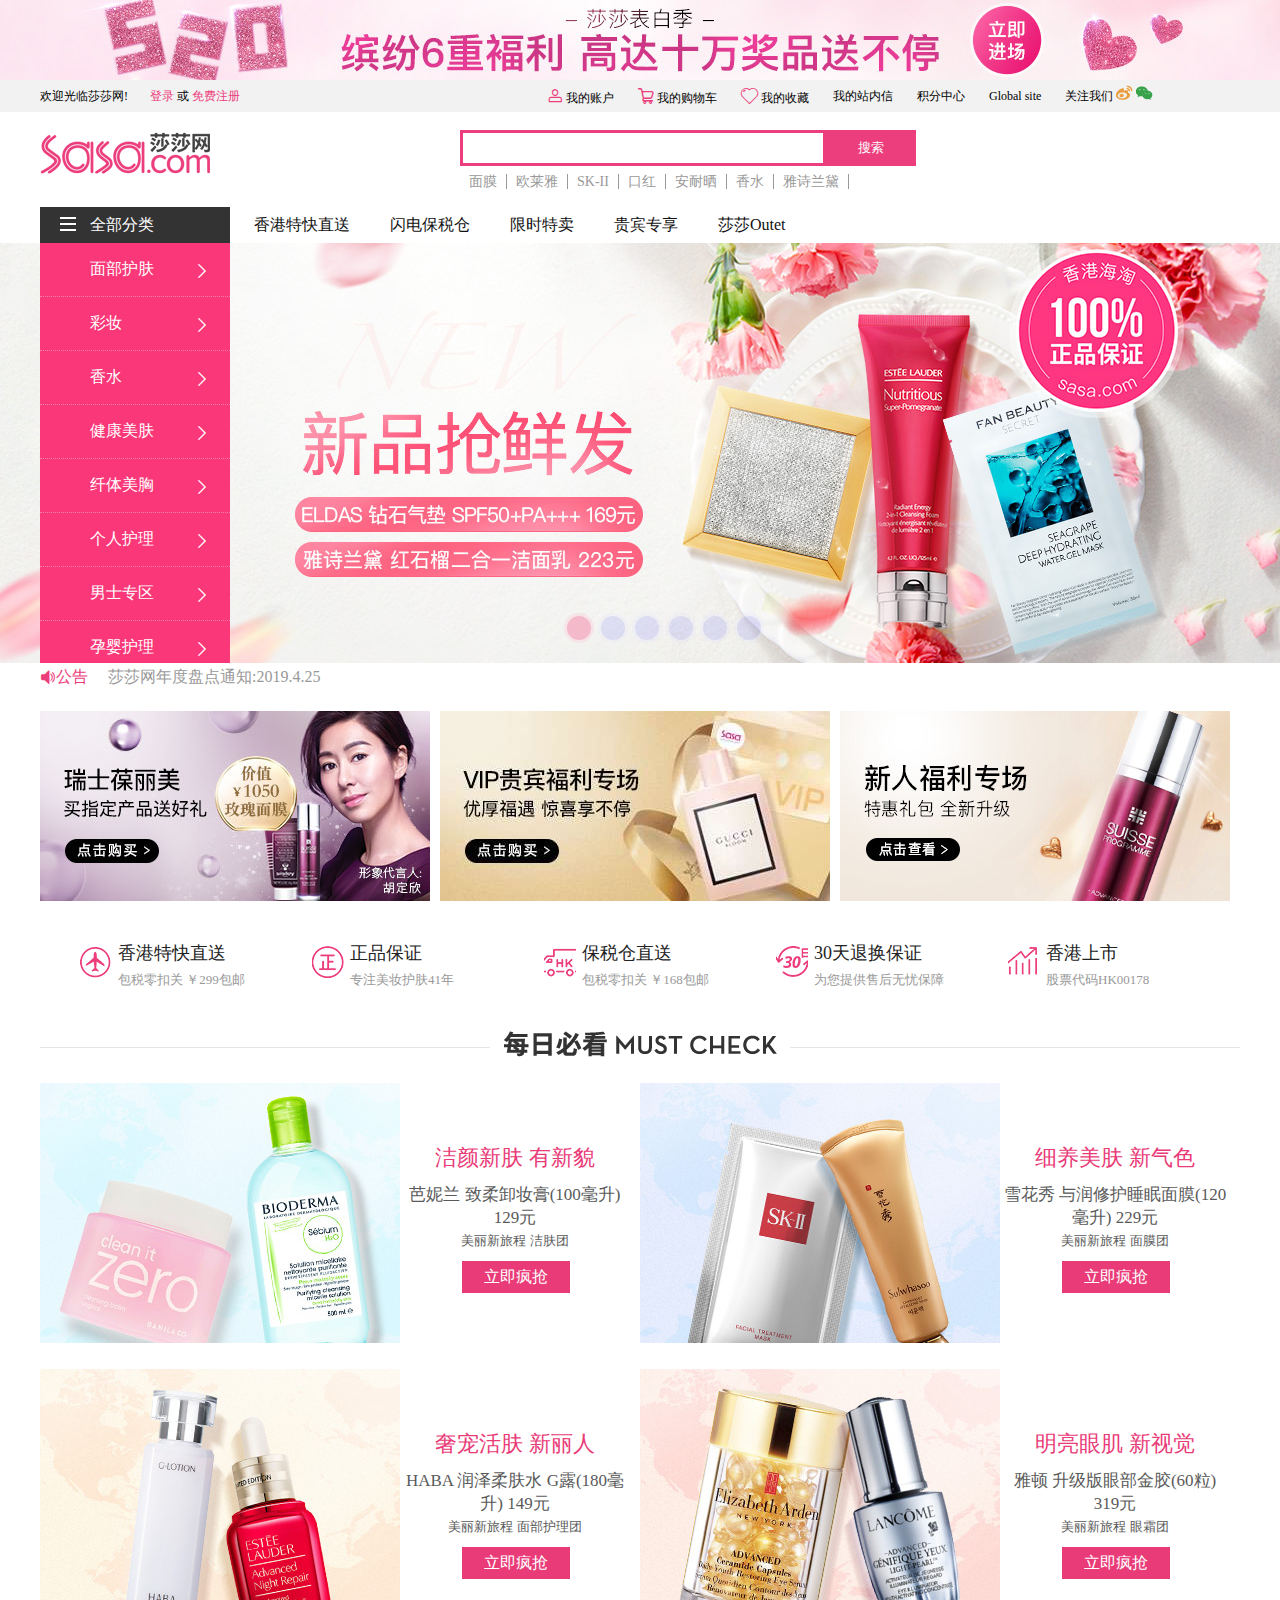
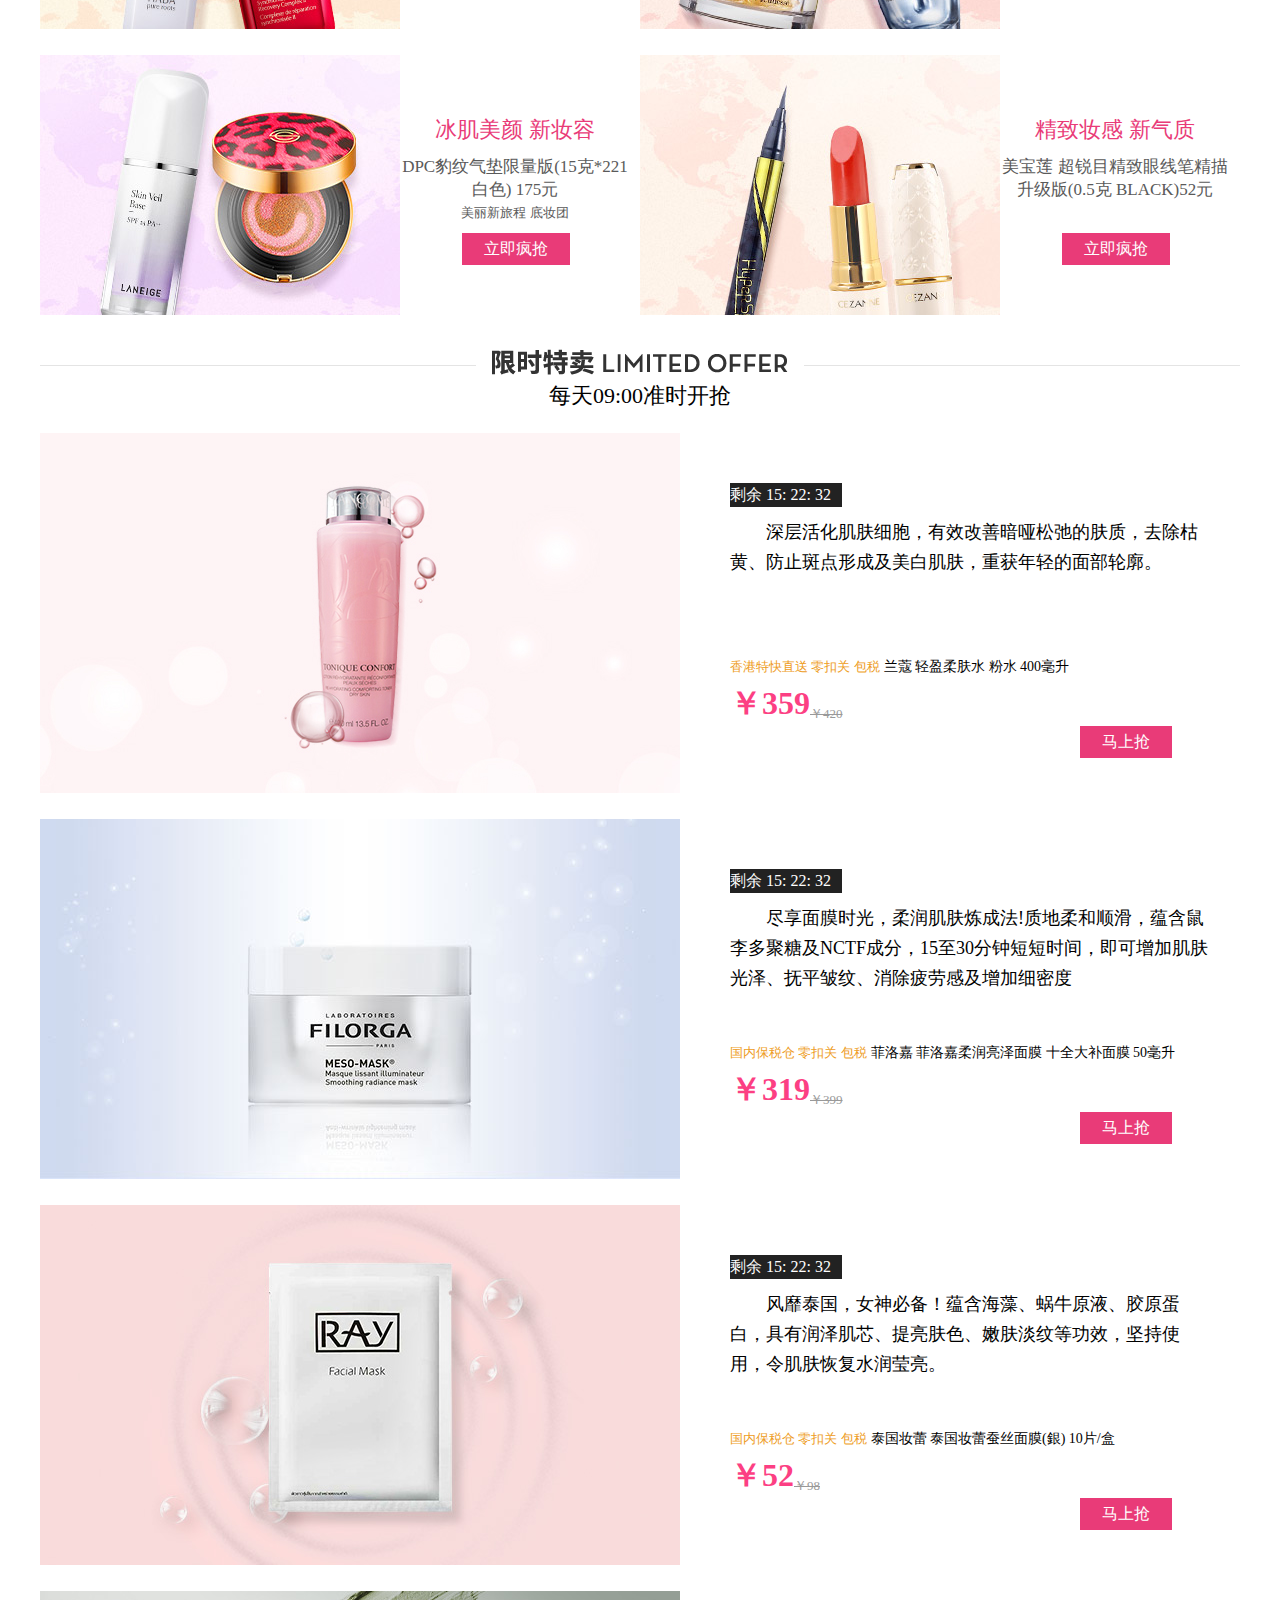
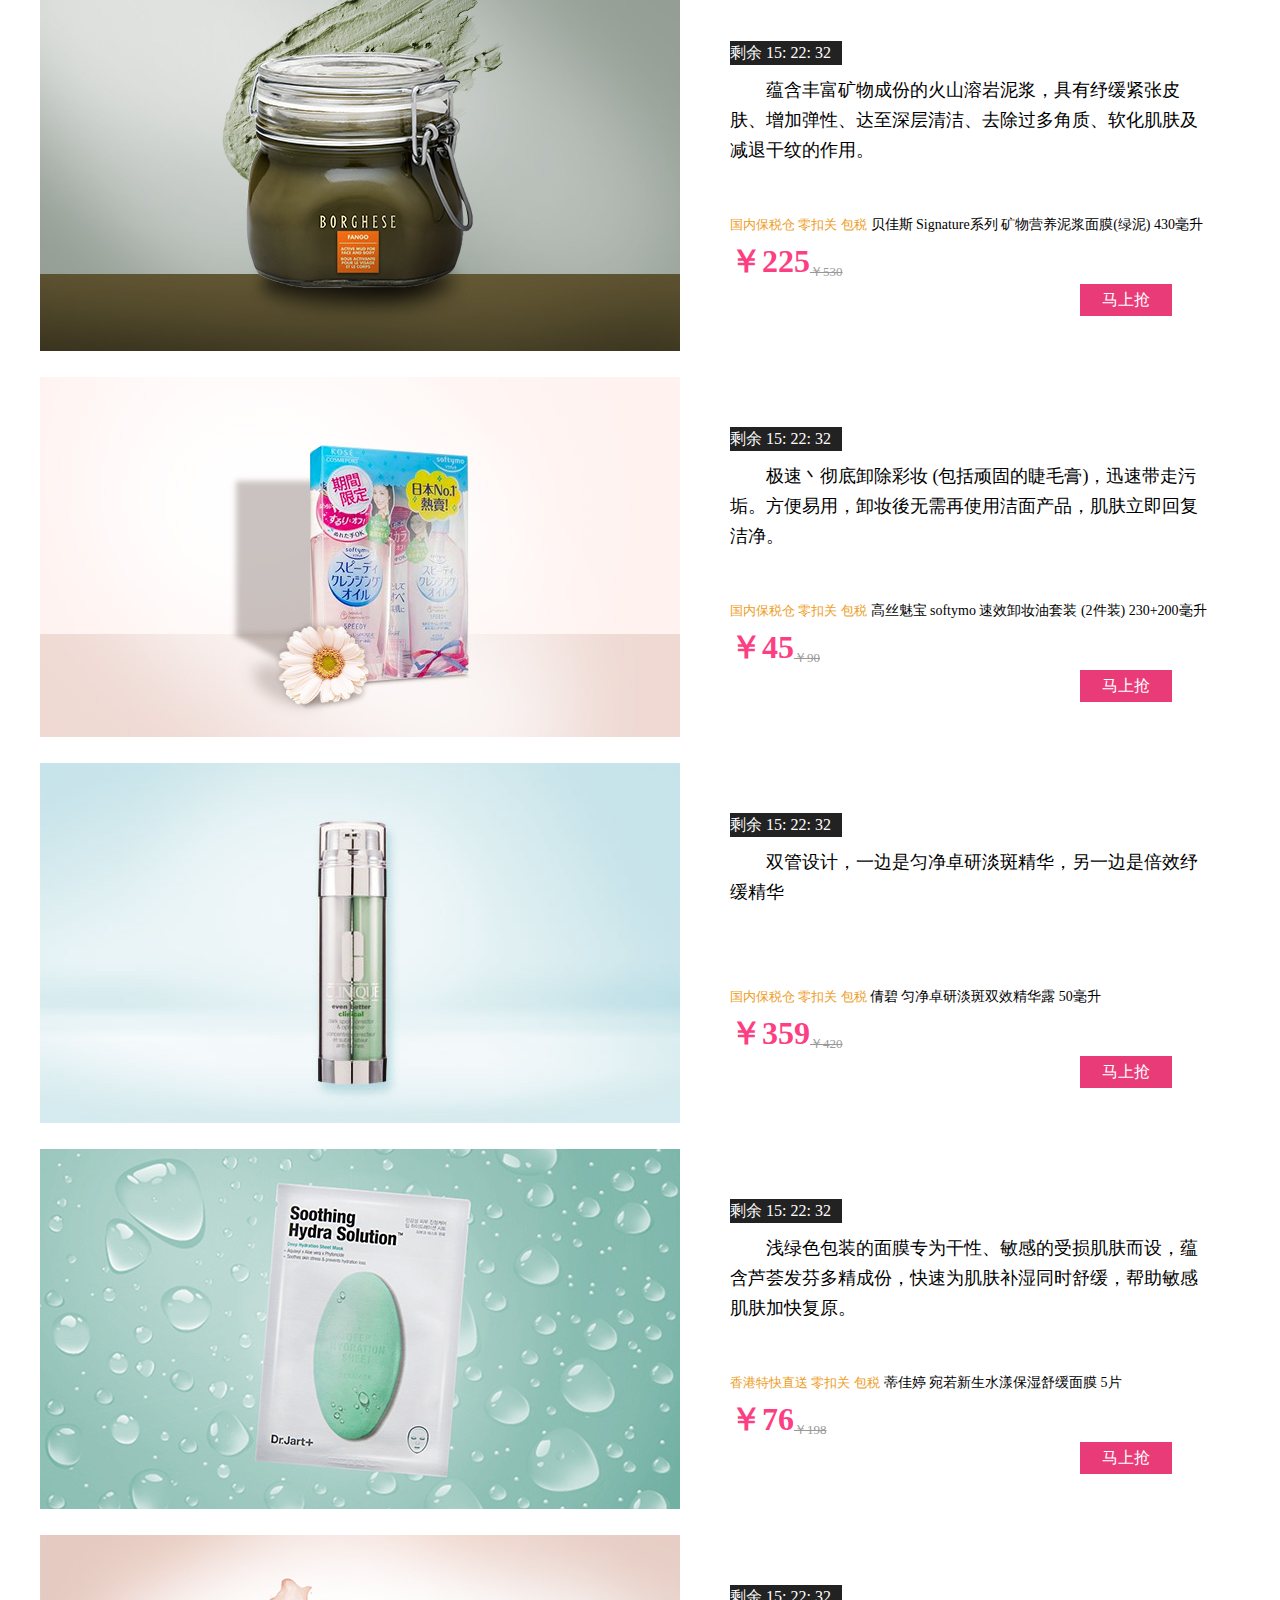
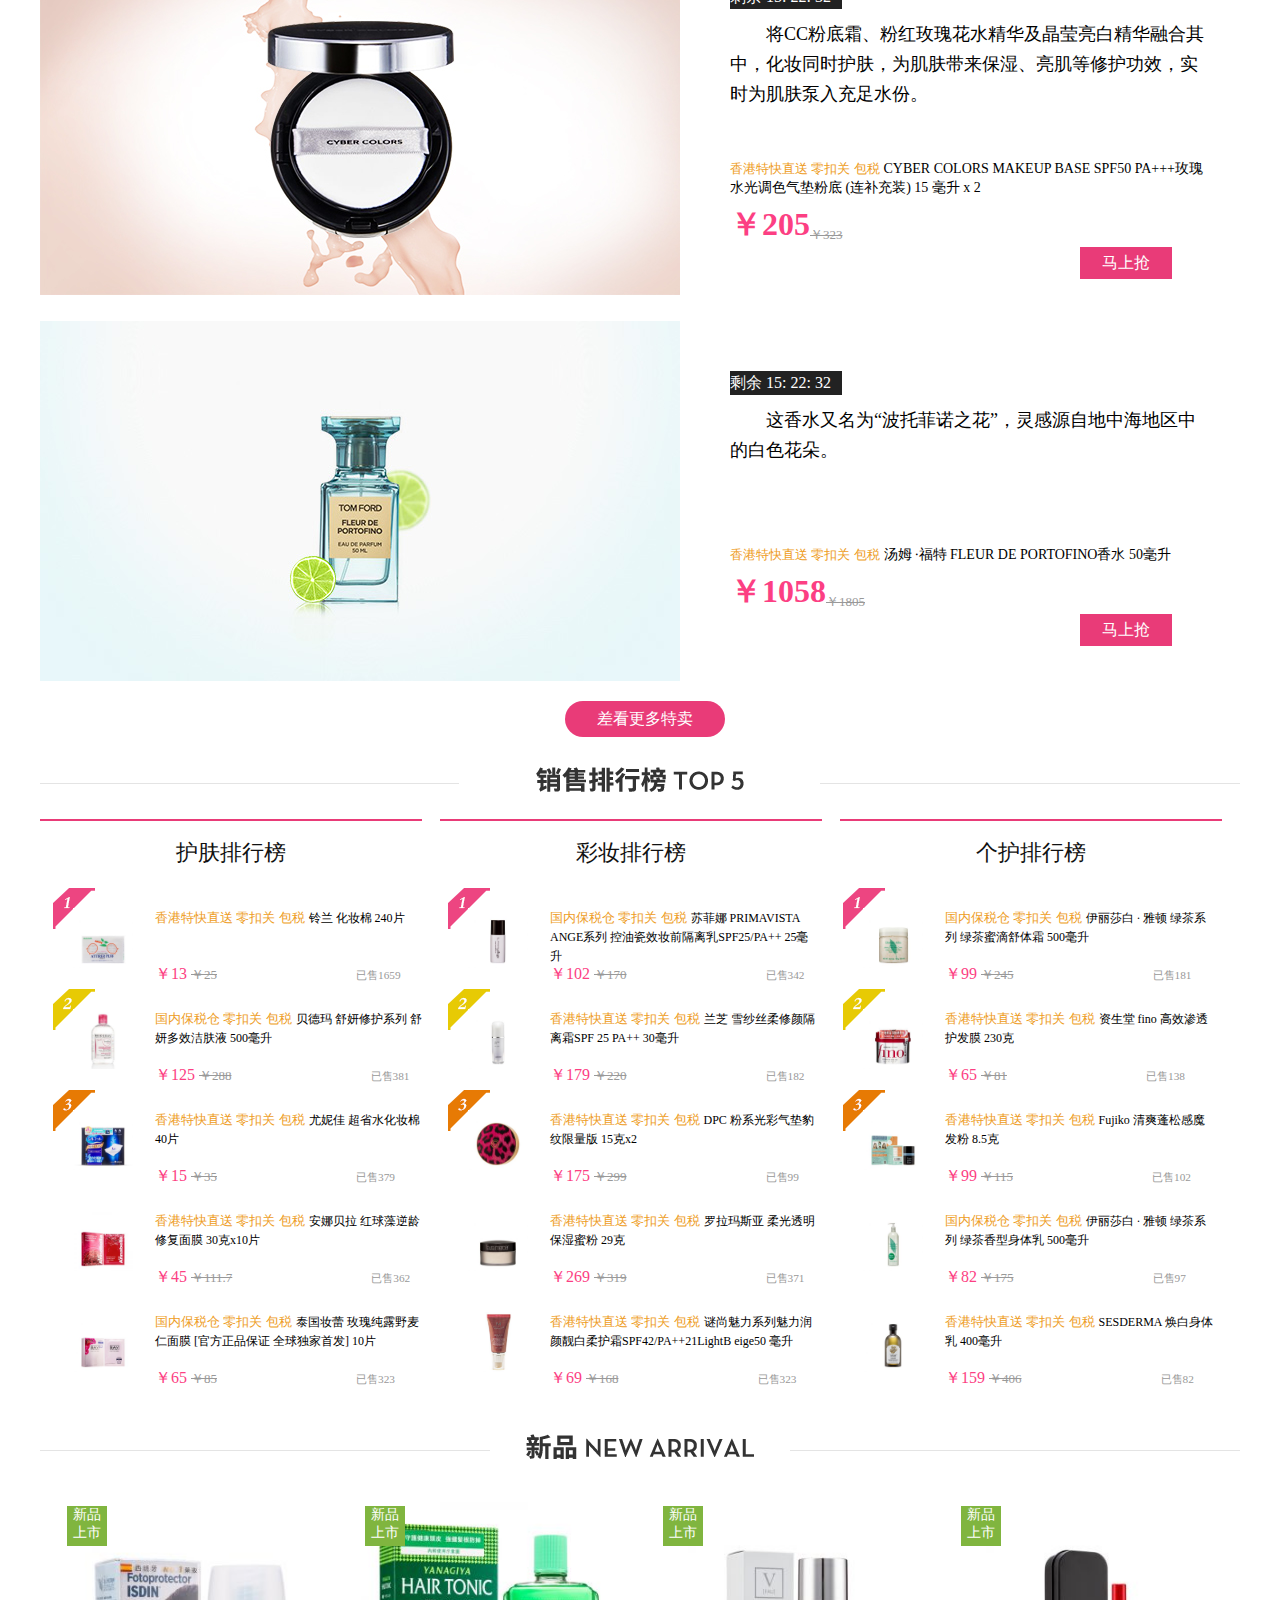
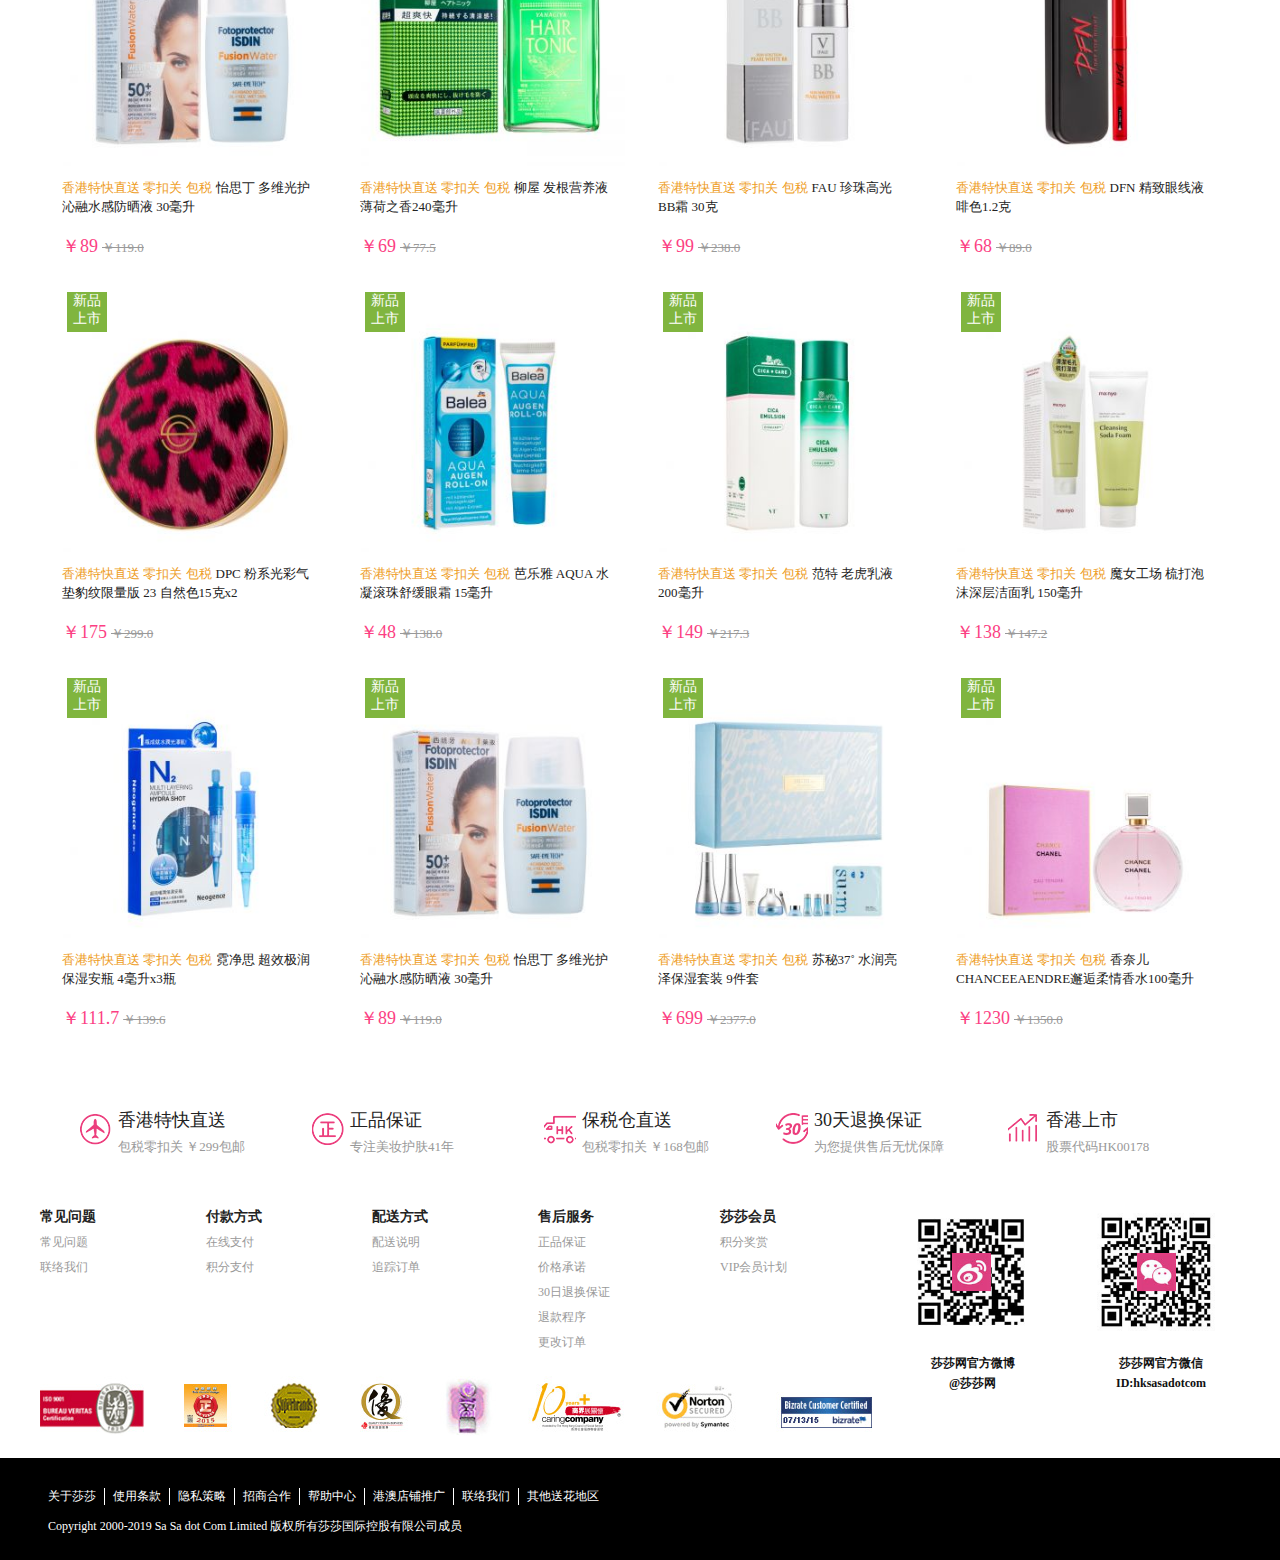
<file: index.html>
<!DOCTYPE html>
<html lang="en">
<head>
    <meta charset="UTF-8">
    <meta name="viewport" content="width=device-width, initial-scale=1.0">
    <meta http-equiv="X-UA-Compatible" content="ie=edge">
    <link rel="stylesheet" href="css/common.css">
    <link rel="stylesheet" href="css/index.css">
    <link rel="stylesheet" href="iconfont/iconfont.css">
    <script src="js/index.js"></script>
    <script src="js/jquery-1.11.3.js"></script>
    <script src="js/sport_09.js"></script>
</head>
<body>
    <!-- 顶部 -->
    <div id="ding"></div>
    <!-- 导航 -->
    <div id="nav">
        <div class="navshow">
            <div class="deng">
                <h2>欢迎光临莎莎网!</h2>
                <p>
                    <a href="login.html" class="adeng">登录</a>
                    或
                    <a href="zhuce.html" class="azhu">免费注册</a>
                </p>
            </div>
            <div class="deng2">
                <ul>
                    <li class="zhanghu">
                        <a href="">
                            <i class="iconfont icon-wode1"></i>
                            我的账户
                            <i class=""></i>
                        </a>
                    </li>
                    <li class="mycar">
                        <a href="">
                            <i class="iconfont icon-gouwuche2"></i>
                            我的购物车
                        </a>                    
                    </li>
                    <li>
                        <a href="">
                            <i class="iconfont icon-shoucang1"></i>
                            我的收藏
                        </a>          
                    </li>
                    <li>
                        <a href="">我的站内信</a>
                    </li>
                    <li>
                        <a href="">积分中心</a>
                    </li>
                    <li>
                        <a href="">Global site</a>
                    </li>
                    <li class="dengd">
                        <a href="">
                            关注我们
                            <img src="img/c259d12fd27e021fbd436fbb75b64c5446e333b4.png" alt="" class="wimg1">
                            <img src="img/8d854c3356e3bc7f94132006d3c20886195c5166.png" alt="" class="wimg2">
                        </a>
                    </li>
                </ul>
            </div>
        </div>
        <div id="list">
            <ul>
                <li><a href="">我的订单</a></li>
                <li><a href="">我的积分</a></li>
                <li><a href="">我的优惠券</a></li>
                <li><a href="">我的收藏</a></li>
                <li><a href="">我的评价</a></li>
            </ul>
        </div> 
    </div>
    <!-- 我的购物车 -->
    <div id="kong">
        <p>购物车中还没有商品，</p>
        <p>快去挑选心爱的商品吧</p>
    </div>
    <!-- 二维码 -->
    <div id="eweima">
        <img src="img/7191af464a49d84fa95c39361cfdd5ef993347fd.jpg" alt="" class="eimg1">
        <img src="img/d9543ebd87df62d78670356c875833c77b4e4a41.jpg" alt="" class="eimg2">
    </div>
    <!-- logo -->
    <div id="logo">
        <div class="logoshow">
            <h1>
                <img src="img/eaeed01271e12415fe463de41c4c09d9dcdc6139.png" alt="">
            </h1>
                <!-- 搜索框 -->
            <div id="iput">
                <form action="">
                    <input type="text">
                    <input type="button" value="搜索" class="sbtn">
                </form>
            </div>
            <div id="pinpai">
                <ul>
                    <li><a href="">面膜</a></li>
                    <li><a href="">欧莱雅</a></li>
                    <li><a href="">SK-II</a></li>
                    <li><a href="">口红</a></li>
                    <li><a href="">安耐晒</a></li>
                    <li><a href="">香水</a></li>
                    <li><a href="">雅诗兰黛</a></li>
                </ul>
            </div>
        </div>
    </div>
       
    <!-- fnav -->
    <div id="fnav">
        <div class="fnavshow">
            <div id="fenlei">
                <h2>全部分类</h2>
                <div class="g1"></div>
                <div class="g2"></div>
                <div class="g3"></div>
            </div>
            <div id="glist">
                <ul>
                    <li><a href="">香港特快直送</a></li>
                    <li><a href="">闪电保税仓</a></li>
                    <li><a href="">限时特卖</a></li>
                    <li><a href="">贵宾专享</a></li>
                    <li><a href="">莎莎Outet</a></li>
                </ul>
            </div>
        </div>
    </div>
    <!-- banner -->
    <div id="banner">
        <div class="bannershow">
            <a href=""><img src="img/f04a2513a66f6e7d9a707e1a6515b6eb017ad84f.jpg" alt=""></a> 
            <a href=""><img src="img/c5d889ca6223a0da5e01781aed06bb7d1e9f5cf1.jpg" alt=""></a> 
            <a href=""><img src="img/16b4be0ee36fa73bfe444756040ad9121e90741a.jpg" alt=""></a> 
            <a href=""><img src="img/9209cd78f3f0308687d03f1cc07054e377629022.jpg" alt=""></a>
            <a href=""><img src="img/602e636a92dcaa2acdc406df78056c9b9af96272.jpg" alt=""></a> 
            <a href=""><img src="img/e2adfb296a5a5172fefd06156d627bde193d2dd4.jpg" alt=""></a> 
            <div class="yuan">
                <ul>
                    <li></li>
                    <li></li>
                    <li></li>
                    <li></li>
                    <li></li>
                    <li></li>
                </ul>
            </div>
            <div class="banfen">
                <ul>
                    <li class="li1">
                        <a href="">面部护肤</a>
                        <i class="iconfont icon-xia3"></i>
                    </li>
                    <li class="li2">
                        <a href="">彩妆</a>
                        <i class="iconfont icon-xia3"></i>
                    </li>
                    <li class="li3">
                        <a href="">香水</a>
                        <i class="iconfont icon-xia3"></i>
                    </li>
                    <li class="li4">
                        <a href="">健康美肤</a>
                        <i class="iconfont icon-xia3"></i>
                    </li>
                    <li class="li5">
                        <a href="">纤体美胸</a>
                        <i class="iconfont icon-xia3"></i>
                    </li>
                    <li class="li6">
                        <a href="">个人护理</a>
                        <i class="iconfont icon-xia3"></i>
                    </li>
                    <li class="li7">
                        <a href="">男士专区</a>
                        <i class="iconfont icon-xia3"></i>
                    </li>
                    <li class="li8">
                        <a href="">孕婴护理</a>
                        <i class="iconfont icon-xia3"></i>
                    </li>
                </ul>
            </div>
             <!-- 下拉选项 -->
            <div id="mianbu">
                <h2>
                    <p><a href="">洁面/磨砂</a></p>
                    <a href="good.html">泡沫洁面乳</a>
                    <a href="">洁面摩斯</a>
                    <a href="">洁面啫喱</a>
                    <a href="">洁面皂</a>
                    <a href="">洁面奶</a>
                    <a href="">洁面粉</a>
                    <a href="">磨砂膏</a>
                    <a href="">磨砂啫喱</a>
                </h2> 
                <h2>
                    <p><a href="">眼部/唇部/颈部护理</a></p>
                    <a href="">眼霜</a>
                    <a href="">眼胶</a>
                    <a href="">眼部净化/疗程</a>
                    <a href="">眼膜</a>
                    <a href="">睡眠免洗式眼膜</a>
                    <a href="">润唇膏</a>
                    <a href="">唇部精化</a>
                    <a href="">唇膜</a>
                </h2>
                <h2>
                    <p><a href="">面膜</a></p>
                    <a href="">面膜贴</a>
                    <a href="">水洗式面膜</a>
                    <a href="">睡眠面膜</a>
                    <a href="">面膜粉</a>
                    <a href="">面膜粉</a>
                    <a href="">面膜泥</a>
                </h2> 
                <h2>
                    <p><a href="">防晒护理</a></p>
                    <a href="">防晒乳液</a>
                    <a href="">防晒啫喱</a>
                    <a href="">防晒喷雾</a>
                    <a href="">防晒膏</a>
                    <a href="">晒后护理</a>
                    <a href="">晒黑用品</a>
                    <a href="">防晒伞/a>
                </h2> 
                <h2>
                    <p><a href="">暗疮护理</a></p>
                    <a href="">暗疮膏</a>
                    <a href="">暗疮精华</a>
                    <a href="">撕拉式鼻贴/鼻膜</a>
                    <a href="">黑头导出液/膏</a>
                    <a href="">暗疮针</a>
                </h2> 
            </div>
            <div id="cai">
                <h2>
                    <p><a href="">面部彩妆</a></p>
                    <a href="">隔离霜</a>
                    <a href="">粉底</a>
                    <a href="">遮瑕</a>
                    <a href="">BB霜</a>
                    <a href="">CC霜</a>
                    <a href="">胭脂</a>
                </h2> 
                <h2>
                    <p><a href="">眼底彩妆</a></p>
                    <a href="">眉笔/眉粉</a>
                    <a href="">眼影</a>
                    <a href="">眼线</a>
                    <a href="">睫毛膏</a>
                </h2> 
                <h2>
                    <p><a href="">其他</a></p>
                    <a href="">美唇</a>
                    <a href="">彩妆盒/套装</a>
                    <a href="">化妆棉</a>
                    <a href="">化妆工具</a>
                    <a href="">美甲</a>
                </h2> 
            </div>
            <div id="xiang">
                <h2>
                    <p><a href="">香水</a></p>
                    <a href="">女士香水</a>
                    <a href="">男士香水</a>
                    <a href="">香水套装</a>
                    <a href="">香水工具</a>
                </h2> 
            </div>
            <div id="jian">
                <h2>
                    <p><a href="">健康美肌</a></p>
                    <a href="">美容补充品</a>
                    <a href="">保健品</a>
                    <a href="">非处方药</a>
                    <a href="">健康零食</a>
                    <a href="">天然草本茶</a>
                </h2> 
            </div>
            <div id="xian">
                <h2>
                    <p><a href="">纤体美胸</a></p>
                    <a href="">纤体护理</a>
                    <a href="">纤体食品</a>
                    <a href="">纤体工具</a>
                    <a href="">纤体套装</a>
                    <a href="">美胸用品</a>
                </h2> 
            </div>
            <div id="ge">
                <h2>
                    <p><a href="">身体护理</a></p>
                    <a href="">沐浴/润肤</a>
                    <a href="">洗发/护发</a>
                    <a href="">手足部护理</a>
                    <a href="">脱毛用品</a>
                    <a href="">止汗香体</a>
                    <a href="">头发造型</a>
                    <a href="">女性护理</a>
                </h2>
                <h2>
                    <p><a href="">其他</a></p>
                    <a href="">隐形眼镜</a>
                    <a href="">口腔护理</a>
                    <a href="">家具用品</a>
                    <a href="">头饰/饰物</a>
                </h2>  
            </div>
            <div id="nan"> 
                <h2>
                    <p><a href="">男士专区</a></p>
                    <a href="">男士洁面</a>
                    <a href="">男士护肤</a>
                    <a href="">剃须护理</a>
                    <a href="">男士头部护理</a>
                </h2>  
            </div>
            <div id="yun">
                <h2>
                    <p><a href="">孕婴护理</a></p>
                    <a href="">母婴团</a>
                    <a href="">婴儿沐浴</a>
                    <a href="">婴儿护肤</a>
                    <a href="">婴儿食品</a>
                    <a href="">孕妇护肤</a>
                    <a href="">孕妇食品</a>
                    <a href="">其他孕婴工具</a>
                </h2>
            </div>
        </div>  
    </div>
    <!-- 公告 -->
    <div id="gongg">
        <div class="gongshow">
            <i class="iconfont icon-gonggao"></i>
            <span>公告</span>
        </div>
        <div class="tongzhi">
            <p>莎莎网年度盘点通知:2019.4.25</p>
        </div>
    </div>
    <!-- 专场 -->
    <div id="zhuanc">
        <div class="zhuanshow">
            <a href=""><img src="img/Promo2a-07.jpg" alt=""></a>
            <a href=""><img src="img/promo2b-15.jpg" alt=""></a>
            <a href=""><img src="img/Promo2C-17.jpg" alt=""></a>
        </div>
    </div>
    <!-- 直送 -->
    <div id="zhisong">
        <div class="zhishow">
            <div class="zhisong">
                <span></span>
                <div class="xiang">
                    <h2>香港特快直送</h2>
                    <p>包税零扣关 ￥299包邮</p>
                </div>
            </div>
            <div class="zhisong z1">
                <span></span>
                <div class="xiang">
                    <h2>正品保证</h2>
                    <p>专注美妆护肤41年</p>
                </div>
            </div>
            <div class="zhisong z2">
                <span></span>
                <div class="xiang">
                    <h2>保税仓直送</h2>
                    <p>包税零扣关 ￥168包邮</p>
                </div>
            </div>
            <div class="zhisong z3">
                <span></span>
                <div class="xiang">
                    <h2>30天退换保证</h2>
                    <p>为您提供售后无忧保障</p>
                </div>
            </div>
            <div class="zhisong z4">
                <span></span>
                <div class="xiang">
                    <h2>香港上市</h2>
                    <p>股票代码HK00178</p>
                </div>
            </div>
        </div>
    </div>
    <!-- 每日必看 -->
    <div id="mei">
        <div class="meir"></div>
    </div>
    <!-- 每日列表 -->
    <div id="melist">
        <div class="mlist">
            <div class="mli">
                <a href=""><img src="img/9b9a2fd58abe5e7bbb8cfe0daa320d4a914188e5.jpg" alt=""></a> 
                <div class="miaoshu">
                    <h2>洁颜新肤 有新貌</h2>
                    <h3>芭妮兰 致柔卸妆膏(100毫升) 129元</h3>
                    <p>美丽新旅程 洁肤团</p>
                    <span>立即疯抢</span>
                </div>
            </div>
            <div class="mli">
                <a href=""><img src="img/48dd02a95e9d8753543a61f961e5e7b8454a91a8.jpg" alt=""></a> 
                <div class="miaoshu">
                    <h2>细养美肤 新气色</h2>
                    <h3>雪花秀 与润修护睡眠面膜(120毫升) 229元</h3>
                    <p>美丽新旅程 面膜团</p>
                    <span>立即疯抢</span>
                </div>
            </div>
        </div>
    </div>
    <div id="melist">
        <div class="mlist">
            <div class="mli">
                <a href=""><img src="img/b7bf93acfdcdfbf3d0f35ee352043d0f34f47740.jpg" alt=""></a> 
                <div class="miaoshu">
                    <h2>奢宠活肤 新丽人</h2>
                    <h3>HABA 润泽柔肤水 G露(180毫升) 149元</h3>
                    <p>美丽新旅程 面部护理团</p>
                    <span>立即疯抢</span>
                </div>
            </div>
            <div class="mli">
                <a href=""><img src="img/39d39567de131454c65965cb936de71ad043b353.jpg" alt=""></a> 
                <div class="miaoshu">
                    <h2>明亮眼肌 新视觉</h2>
                    <h3>雅顿 升级版眼部金胶(60粒) 319元</h3>
                    <p>美丽新旅程 眼霜团</p>
                    <span>立即疯抢</span>
                </div>
            </div>
        </div>
    </div>
    <div id="melist">
        <div class="mlist">
            <div class="mli">
                <a href=""><img src="img/028d804502d1a9be4578b0638df7142528ca932a.jpg" alt=""></a> 
                <div class="miaoshu">
                    <h2>冰肌美颜 新妆容</h2>
                    <h3>DPC豹纹气垫限量版(15克*221白色) 175元</h3>
                    <p>美丽新旅程 底妆团</p>
                    <span>立即疯抢</span>
                </div>
            </div>
            <div class="mli">
                <a href=""><img src="img/c2f7c332b4e6e28b6a020db41338eea0864810bb.jpg" alt=""></a> 
                <div class="miaoshu">
                    <h2>精致妆感 新气质</h2>
                    <h3>美宝莲 超锐目精致眼线笔精描升级版(0.5克 BLACK)52元</h3>
                    <p></p>
                    <span>立即疯抢</span>
                </div>
            </div>
        </div>
    </div>
    <!-- 限时特卖 -->
    <div id="xianshi">
        <div class="xians"></div>
    </div>
    <!-- 限时开抢 -->
    <div id="xiankai">
        <div class="xiank">
            <p>每天09:00准时开抢</p>
        </div>
    </div>
    <!-- 显示商品列表 -->
    <div id="xianlist">
        <div class="xianl">
            <a href=""><img src="img/b7567bcb22905037ecdf3620c647ec38f74b8e10.jpg" alt=""></a>
            <div class="xianm">
                <div class="shijian">
                    剩余
                    <span>15:</span>
                    <span>22:</span>
                    <span>32</span>
                </div>
                <h2>深层活化肌肤细胞，有效改善暗哑松弛的肤质，去除枯黄、防止斑点形成及美白肌肤，重获年轻的面部轮廓。</h2>
                <p>
                    <span>香港特快直送 零扣关 包税</span>
                    <em>兰蔻 轻盈柔肤水 粉水 400毫升</em>
                </p>
                <h3><span>￥359</span><sub>￥420</sub></h3>
                <h4>马上抢</h4>
            </div> 
        </div>
    </div>
    <div id="xianlist">
        <div class="xianl">
            <a href=""><img src="img/14834128f6f2a142f45623ad2f6ea2de33e5554b.jpg" alt=""></a>
            <div class="xianm">
                <div class="shijian">
                    剩余
                    <span>15:</span>
                    <span>22:</span>
                    <span>32</span>
                </div>
                <h2>尽享面膜时光，柔润肌肤炼成法!质地柔和顺滑，蕴含鼠李多聚糖及NCTF成分，15至30分钟短短时间，即可增加肌肤光泽、抚平皱纹、消除疲劳感及增加细密度</h2>
                <p>
                    <span>国内保税仓 零扣关 包税</span>
                    <em>菲洛嘉 菲洛嘉柔润亮泽面膜 十全大补面膜 50毫升 </em>
                </p>
                <h3><span>￥319</span><sub>￥399</sub></h3>
                <h4>马上抢</h4>
            </div> 
        </div>
    </div>
    <div id="xianlist">
        <div class="xianl">
            <a href=""><img src="img/845c8eb396a519413bc281119df42cee581614ce.jpg" alt=""></a>
            <div class="xianm">
                <div class="shijian">
                    剩余
                    <span>15:</span>
                    <span>22:</span>
                    <span>32</span>
                </div>
                <h2>风靡泰国，女神必备！蕴含海藻、蜗牛原液、胶原蛋白，具有润泽肌芯、提亮肤色、嫩肤淡纹等功效，坚持使用，令肌肤恢复水润莹亮。</h2>
                <p>
                    <span>国内保税仓 零扣关 包税</span>
                    <em>泰国妆蕾 泰国妆蕾蚕丝面膜(銀) 10片/盒</em>
                </p>
                <h3><span>￥52</span><sub>￥98</sub></h3>
                <h4>马上抢</h4>
            </div> 
        </div>
    </div>
    <div id="xianlist">
        <div class="xianl">
            <a href=""><img src="img/6b76d122eb3ce29d1706d692920726be64d016da.jpg" alt=""></a>
            <div class="xianm">
                <div class="shijian">
                    剩余
                    <span>15:</span>
                    <span>22:</span>
                    <span>32</span>
                </div>
                <h2>蕴含丰富矿物成份的火山溶岩泥浆，具有纾缓紧张皮肤、增加弹性、达至深层清洁、去除过多角质、软化肌肤及减退干纹的作用。</h2>
                <p>
                    <span>国内保税仓 零扣关 包税</span>
                    <em>贝佳斯 Signature系列 矿物营养泥浆面膜(绿泥) 430毫升</em>
                </p>
                <h3><span>￥225</span><sub>￥530</sub></h3>
                <h4>马上抢</h4>
            </div> 
        </div>
    </div>
    <div id="xianlist">
        <div class="xianl">
            <a href=""><img src="img/3f26aef937897d59d9b8f10e6548ae93d944f080.jpg" alt=""></a>
            <div class="xianm">
                <div class="shijian">
                    剩余
                    <span>15:</span>
                    <span>22:</span>
                    <span>32</span>
                </div>
                <h2>极速丶彻底卸除彩妆 (包括顽固的睫毛膏)，迅速带走污垢。方便易用，卸妆後无需再使用洁面产品，肌肤立即回复洁净。</h2>
                <p>
                    <span>国内保税仓 零扣关 包税</span>
                    <em>高丝魅宝 softymo 速效卸妆油套装 (2件装) 230+200毫升</em>
                </p>
                <h3><span>￥45</span><sub>￥90</sub></h3>
                <h4>马上抢</h4>
            </div> 
        </div>
    </div>
    <div id="xianlist">
        <div class="xianl">
            <a href=""><img src="img/ea19476599e96eab235c3fd670c87d6c6da8b2bb.jpg" alt=""></a>
            <div class="xianm">
                <div class="shijian">
                    剩余
                    <span>15:</span>
                    <span>22:</span>
                    <span>32</span>
                </div>
                <h2>双管设计，一边是匀净卓研淡斑精华，另一边是倍效纾缓精华</h2>
                <p>
                    <span>国内保税仓 零扣关 包税 </span>
                    <em>倩碧 匀净卓研淡斑双效精华露 50毫升</em>
                </p>
                <h3><span>￥359</span><sub>￥420</sub></h3>
                <h4>马上抢</h4>
            </div> 
        </div>
    </div>
    <div id="xianlist">
        <div class="xianl">
            <a href=""><img src="img/d5b6bb5e146737c3427edab829a2e350bf069d2c.jpg" alt=""></a>
            <div class="xianm">
                <div class="shijian">
                    剩余
                    <span>15:</span>
                    <span>22:</span>
                    <span>32</span>
                </div>
                <h2>浅绿色包装的面膜专为干性、敏感的受损肌肤而设，蕴含芦荟发芬多精成份，快速为肌肤补湿同时舒缓，帮助敏感肌肤加快复原。</h2>
                <p>
                    <span>香港特快直送 零扣关 包税</span>
                    <em>蒂佳婷 宛若新生水漾保湿舒缓面膜 5片</em>
                </p>
                <h3><span>￥76</span><sub>￥198</sub></h3>
                <h4>马上抢</h4>
            </div> 
        </div>
    </div>
    <div id="xianlist">
        <div class="xianl">
            <a href=""><img src="img/4b0584e79b5521bccc3d81957cf17aabbcfdfd44.jpg" alt=""></a>
            <div class="xianm">
                <div class="shijian">
                    剩余
                    <span>15:</span>
                    <span>22:</span>
                    <span>32</span>
                </div>
                <h2>将CC粉底霜、粉红玫瑰花水精华及晶莹亮白精华融合其中，化妆同时护肤，为肌肤带来保湿、亮肌等修护功效，实时为肌肤泵入充足水份。 </h2>
                <p>
                    <span>香港特快直送 零扣关 包税</span>
                    <em> CYBER COLORS MAKEUP BASE SPF50 PA+++玫瑰水光调色气垫粉底 (连补充装) 15 毫升 x 2</em>
                </p>
                <h3><span>￥205</span><sub>￥323</sub></h3>
                <h4>马上抢</h4>
            </div> 
        </div>
    </div>
    <div id="xianlist">
        <div class="xianl">
            <a href=""><img src="img/dec93d03057fe238bddc3704f9add32c100d17b2.jpg" alt=""></a>
            <div class="xianm">
                <div class="shijian">
                    剩余
                    <span>15:</span>
                    <span>22:</span>
                    <span>32</span>
                </div>
                <h2>这香水又名为“波托菲诺之花”，灵感源自地中海地区中的白色花朵。</h2>
                <p>
                    <span>香港特快直送 零扣关 包税</span>
                    <em> 汤姆 ∙福特 FLEUR DE PORTOFINO香水 50毫升  </em>
                </p>
                <h3><span>￥1058</span><sub>￥1805</sub></h3>
                <h4>马上抢</h4>
            </div> 
        </div>
    </div>
    <!-- 更多特卖 -->
    <div id="morebuy">
        <div class="moreb">
            <p>差看更多特卖</p>
        </div>
    </div>
    <!-- 排行榜 -->
    <div id="painav">
        <div class="paishow"></div>
    </div>
    <!-- 各种排行榜 -->
    <div id="pailist">
        <div class="pailshow">
            <h2>护肤排行榜</h2>
            <h2>彩妆排行榜</h2>
            <h2>个护排行榜</h2>
        </div>
    </div>
    <!-- 商品排行榜列表 -->
    <div id="splist">
        <div class="splistshow">
            <!-- 护肤排行 -->
            <div class="lshow">
                <div class="lshow1">
                    <img src="img/0727c6c2a1a8e9e74e0fd0069b6cfed9484a6cca.jpg" alt="">
                    <div class="spmiao">
                        <span>香港特快直送 零扣关 包税</span>
                        <em>铃兰  化妆棉 240片</em>
                    </div>
                    <div class="sprice">
                        <span>￥13</span>
                        <i>￥25</i>
                        <em>已售1659</em>
                    </div>
                </div>
                <div class="lshow1 lshowa">
                    <img src="img/b77efcdf9019d301c4912d31abe2b2dcfacd07aa.jpg" alt="">
                    <div class="spmiao">
                        <span>国内保税仓 零扣关 包税</span>
                        <em>贝德玛 舒妍修护系列 舒妍多效洁肤液 500毫升</em>
                    </div>
                    <div class="sprice">
                        <span>￥125</span>
                        <i>￥288</i>
                        <em>已售381</em>
                    </div>
                </div>
                <div class="lshow1 lshowb">
                    <img src="img/93e5cfa32e91411ffa9fb8cdfd12c12b6e1409f3.jpg" alt="">
                    <div class="spmiao">
                        <span>香港特快直送 零扣关 包税</span>
                        <em>尤妮佳  超省水化妆棉 40片</em>
                    </div>
                    <div class="sprice">
                        <span>￥15</span>
                        <i>￥35</i>
                        <em>已售379</em>
                    </div>
                </div>
                <div class="lshow1 lshowc">
                    <img src="img/b112e85ed0fbbc672bd80a6d781d3d00336cb24c.jpg" alt="">
                    <div class="spmiao">
                        <span>香港特快直送 零扣关 包税</span>
                        <em>安娜贝拉  红球藻逆龄修复面膜 30克x10片</em>
                    </div>
                    <div class="sprice">
                        <span>￥45</span>
                        <i>￥111.7</i>
                        <em>已售362</em>
                    </div>
                </div>
                <div class="lshow1 lshowd">
                    <img src="img/43744accfafcf10579d65ad3d03f6db25260184e.jpg" alt="">
                    <div class="spmiao">
                        <span>国内保税仓 零扣关 包税</span>
                        <em>泰国妆蕾  玫瑰纯露野麦仁面膜 [官方正品保证 全球独家首发]  10片</em>
                    </div>
                    <div class="sprice">
                        <span>￥65</span>
                        <i>￥85</i>
                        <em>已售323</em>
                    </div>
                </div>
            </div>
            <!-- 彩妆排行 -->
            <div class="lshow">
                <div class="lshow1">
                    <img src="img/39d19839750d6afd912e774e7c24b825aaa3c660.jpg" alt="">
                    <div class="spmiao">
                        <span>国内保税仓 零扣关 包税</span>
                        <em>苏菲娜 PRIMAVISTA ANGE系列 控油瓷效妆前隔离乳SPF25/PA++ 25毫升</em>
                    </div>
                    <div class="sprice">
                        <span>￥102</span>
                        <i>￥170</i>
                        <em>已售342</em>
                    </div>
                </div>
                <div class="lshow1 lshowa">
                    <img src="img/4a01152056f4e4f43dc7a92cd71603463dc72100.jpg" alt="">
                    <div class="spmiao">
                        <span>香港特快直送 零扣关 包税</span>
                        <em>兰芝  雪纱丝柔修颜隔离霜SPF 25 PA++ 30毫升</em>
                    </div>
                    <div class="sprice">
                        <span>￥179</span>
                        <i>￥220</i>
                        <em>已售182</em>
                    </div>
                </div>
                <div class="lshow1 lshowb">
                    <img src="img/c2aa8ba8076cdc0fcf7f132799abcf93463f6bfa.jpg" alt="">
                    <div class="spmiao">
                        <span>香港特快直送 零扣关 包税</span>
                        <em> DPC  粉系光彩气垫豹纹限量版 15克x2</em>
                    </div>
                    <div class="sprice">
                        <span>￥175</span>
                        <i>￥299</i>
                        <em>已售99</em>
                    </div>
                </div>
                <div class="lshow1 lshowc">
                    <img src="img/cb372bbb2433f94640bfe836d16556a26e3468b0.jpg" alt="">
                    <div class="spmiao">
                        <span>香港特快直送 零扣关 包税</span>
                        <em>罗拉玛斯亚  柔光透明保湿蜜粉 29克</em>
                    </div>
                    <div class="sprice">
                        <span>￥269</span>
                        <i>￥319</i>
                        <em>已售371</em>
                    </div>
                </div>
                <div class="lshow1 lshowd">
                    <img src="img/d5493b3e671f8f574d83cd8b8f205067b1d61d1e.jpg" alt="">
                    <div class="spmiao">
                        <span>香港特快直送 零扣关 包税</span>
                        <em>谜尚魅力系列魅力润颜靓白柔护霜SPF42/PA++21LightB eige50 毫升</em>
                    </div>
                    <div class="sprice">
                        <span>￥69</span>
                        <i>￥168</i>
                        <em>已售323</em>
                    </div>
                </div>
            </div>
            <!-- 个护排行榜 -->
            <div class="lshow">
                <div class="lshow1">
                    <img src="img/500612dcf55473319e24d427da94a263f9ee2a95.jpg" alt="">
                    <div class="spmiao">
                        <span>国内保税仓 零扣关 包税</span>
                        <em>伊丽莎白 · 雅顿 绿茶系列 绿茶蜜滴舒体霜 500毫升</em>
                    </div>
                    <div class="sprice">
                        <span>￥99</span>
                        <i>￥245</i>
                        <em>已售181</em>
                    </div>
                </div>
                <div class="lshow1 lshowa">
                    <img src="img/0b6617a8d23f189d4ba7b11c4a2202421bb08d42.jpg" alt="">
                    <div class="spmiao">
                        <span>香港特快直送 零扣关 包税</span>
                        <em>资生堂 fino 高效渗透护发膜 230克</em>
                    </div>
                    <div class="sprice">
                        <span>￥65</span>
                        <i>￥81</i>
                        <em>已售138</em>
                    </div>
                </div>
                <div class="lshow1 lshowb">
                    <img src="img/fd9f3c128cf6248aadcea1e0fd883fa82dcffdd9.jpg" alt="">
                    <div class="spmiao">
                        <span>香港特快直送 零扣关 包税</span>
                        <em> Fujiko  清爽蓬松感魔发粉 8.5克</em>
                    </div>
                    <div class="sprice">
                        <span>￥99</span>
                        <i>￥115</i>
                        <em>已售102</em>
                    </div>
                </div>
                <div class="lshow1 lshowc">
                    <img src="img/a49e18bd7b44a328ea2eadef3759ad5f63271ab0.jpg" alt="">
                    <div class="spmiao">
                        <span>国内保税仓 零扣关 包税</span>
                        <em>伊丽莎白 · 雅顿 绿茶系列 绿茶香型身体乳 500毫升</em>
                    </div>
                    <div class="sprice">
                        <span>￥82</span>
                        <i>￥175</i>
                        <em>已售97</em>
                    </div>
                </div>
                <div class="lshow1 lshowd">
                    <img src="img/0608af08e4d41e8609cbe66112b7631f912d8401.jpg" alt="">
                    <div class="spmiao">
                        <span>香港特快直送 零扣关 包税</span>
                        <em>SESDERMA  焕白身体乳 400毫升</em>
                    </div>
                    <div class="sprice">
                        <span>￥159</span>
                        <i>￥406</i>
                        <em>已售82</em>
                    </div>
                </div>
            </div>
        </div>
    </div>
    <!-- 新品 -->
    <div id="logoxin">
        <div class="logoxinshow"></div>
    </div>
    <!-- 新品列表 -->
    <div id="listxin">
        <div class="lixinshow">
            <div class="newxin">
                <img src="img/99ba1798b1e152024bae8808e30213054acfe1f3.jpg" alt="">
                <span>新品上市</span>
                <h2>
                    <i>香港特快直送 零扣关 包税</i>
                    <em>怡思丁 多维光护沁融水感防晒液 30毫升</em>
                </h2>
                <p>
                    <i>￥89</i>
                    <em>￥119.0</em>
                </p>
            </div>
            <div class="newxin">
                <img src="img/5dc1c18ea36e128f9c8b72ae081cd05b3fa33f6f.jpg" alt="">
                <span>新品上市</span>
                <h2>
                    <i>香港特快直送 零扣关 包税</i>
                    <em>柳屋 发根营养液 薄荷之香240毫升</em>
                </h2>
                <p>
                    <i>￥69</i>
                    <em>￥77.5</em>
                </p>
            </div>
            <div class="newxin">
                <img src="img/1b8b3d1c03fe2b52f897e36964dd515345811136.jpg" alt="">
                <span>新品上市</span>
                <h2>
                    <i>香港特快直送 零扣关 包税</i>
                    <em>FAU 珍珠高光BB霜 30克</em>
                </h2>
                <p>
                    <i>￥99</i>
                    <em>￥238.0</em>
                </p>
            </div>
            <div class="newxin">
                <img src="img/46cb5e66159d26db7e1117792f3ba61a1a613a82.jpg" alt="">
                <span>新品上市</span>
                <h2>
                    <i>香港特快直送 零扣关 包税</i>
                    <em>DFN 精致眼线液 啡色1.2克</em>
                </h2>
                <p>
                    <i>￥68</i>
                    <em>￥89.0</em>
                </p>
            </div>
            <div class="newxin">
                <img src="img/c2aa8ba8076cdc0fcf7f132799abcf93463f6bfa.jpg" alt="">
                <span>新品上市</span>
                <h2>
                    <i>香港特快直送 零扣关 包税</i>
                    <em>DPC 粉系光彩气垫豹纹限量版 23 自然色15克x2</em>
                </h2>
                <p>
                    <i>￥175</i>
                    <em>￥299.0</em>
                </p>
            </div>
            <div class="newxin">
                <img src="img/caf54d92dea7987190e510620eaa4a2ddcf726c1.jpg" alt="">
                <span>新品上市</span>
                <h2>
                    <i>香港特快直送 零扣关 包税</i>
                    <em>芭乐雅 AQUA 水凝滚珠舒缓眼霜 15毫升</em>
                </h2>
                <p>
                    <i>￥48</i>
                    <em>￥138.0</em>
                </p>
            </div>
            <div class="newxin">
                <img src="img/d15990deaaec3cebff1df9de285a605616a1da05.jpg" alt="">
                <span>新品上市</span>
                <h2>
                    <i>香港特快直送 零扣关 包税</i>
                    <em>范特 老虎乳液 200毫升</em>
                </h2>
                <p>
                    <i>￥149</i>
                    <em>￥217.3</em>
                </p>
            </div>
            <div class="newxin">
                <img src="img/2bb1b5bdf6037e6cdd47e9c6121132ae941889e5.jpg" alt="">
                <span>新品上市</span>
                <h2>
                    <i>香港特快直送 零扣关 包税</i>
                    <em>魔女工场 梳打泡沫深层洁面乳 150毫升</em>
                </h2>
                <p>
                    <i>￥138</i>
                    <em>￥147.2</em>
                </p>
            </div>
            <div class="newxin">
                <img src="img/2e9968ed7ebd47ba3217be76e0ea5b0d91ccb54d.jpg" alt="">
                <span>新品上市</span>
                <h2>
                    <i>香港特快直送 零扣关 包税</i>
                    <em>霓净思 超效极润保湿安瓶 4毫升x3瓶</em>
                </h2>
                <p>
                    <i>￥111.7</i>
                    <em>￥139.6</em>
                </p>
            </div>
            <div class="newxin">
                <img src="img/99ba1798b1e152024bae8808e30213054acfe1f3.jpg" alt="">
                <span>新品上市</span>
                <h2>
                    <i>香港特快直送 零扣关 包税</i>
                    <em>怡思丁 多维光护沁融水感防晒液 30毫升</em>
                </h2>
                <p>
                    <i>￥89</i>
                    <em>￥119.0</em>
                </p>
            </div>
            <div class="newxin">
                <img src="img/8b9298d3525657841d41476b006058c57813a138.jpg" alt="">
                <span>新品上市</span>
                <h2>
                    <i>香港特快直送 零扣关 包税</i>
                    <em>苏秘37˚ 水润亮泽保湿套装 9件套</em>
                </h2>
                <p>
                    <i>￥699</i>
                    <em>￥2377.0</em>
                </p>
            </div>
            <div class="newxin">
                <img src="img/1524834cb049539199ce9fd70661b492bcbb000f.jpg" alt="">
                <span>新品上市</span>
                <h2>
                    <i>香港特快直送 零扣关 包税</i>
                    <em>香奈儿CHANCEEAENDRE邂逅柔情香水100毫升</em>
                </h2>
                <p>
                    <i>￥1230</i>
                    <em>￥1350.0</em>
                </p>
            </div>
        </div>
    </div>
    <div id="zhisong">
        <div class="zhishow">
            <div class="zhisong">
                <span></span>
                <div class="xiang">
                    <h2>香港特快直送</h2>
                    <p>包税零扣关 ￥299包邮</p>
                </div>
            </div>
            <div class="zhisong z1">
                <span></span>
                <div class="xiang">
                    <h2>正品保证</h2>
                    <p>专注美妆护肤41年</p>
                </div>
            </div>
            <div class="zhisong z2">
                <span></span>
                <div class="xiang">
                    <h2>保税仓直送</h2>
                    <p>包税零扣关 ￥168包邮</p>
                </div>
            </div>
            <div class="zhisong z3">
                <span></span>
                <div class="xiang">
                    <h2>30天退换保证</h2>
                    <p>为您提供售后无忧保障</p>
                </div>
            </div>
            <div class="zhisong z4">
                <span></span>
                <div class="xiang">
                    <h2>香港上市</h2>
                    <p>股票代码HK00178</p>
                </div>
            </div>
        </div>
    </div>
    <!-- bottom -->
    <div id="bottom">
        <div class="bottomshow">
            <ul>
                <p>常见问题</p>
                <li><a href="">常见问题</a></li>
                <li><a href="">联络我们</a></li>
            </ul>
            <ul>
                <p>付款方式</p>
                <li><a href="">在线支付</a></li>
                <li><a href="">积分支付</a></li>
            </ul>
            <ul>
                <p>配送方式</p>
                <li><a href="">配送说明</a></li>
                <li><a href="">追踪订单</a></li>
            </ul>
            <ul>
                <p>售后服务</p>
                <li><a href="">正品保证</a></li>
                <li><a href="">价格承诺</a></li>
                <li><a href="">30日退换保证</a></li>
                <li><a href="">退款程序</a></li>
                <li><a href="">更改订单</a></li>
            </ul>
            <ul>
                <p>莎莎会员</p>
                <li><a href="">积分奖赏</a></li>
                <li><a href="">VIP会员计划</a></li>
            </ul>
            <h2>
                <img src="img/deb092788153cdc8e38fc6089b36561fd55e495d.jpg" alt="">
            </h2>
            <h3>
                <img src="img/92916c648aa5518f6c52210ff2e8418eb3c750a0.jpg" alt="">
            </h3>
            <h4>莎莎网官方微博@莎莎网</h4>
            <h5>莎莎网官方微信ID:hksasadotcom</h5>
            <h6>
                <img src="img/2ba94eca9ab1e31bff8edcc9a4d60e764f051972.jpg" alt="">
            </h6>
        </div>
    </div>
    <!-- 底部 -->
    <div id="dibu">
        <div class="dibushow">
            <ul>
                <li><a href="">关于莎莎</a></li>
                <li><a href="">使用条款</a></li>
                <li><a href="">隐私策略</a></li>
                <li><a href="">招商合作</a></li>
                <li><a href="">帮助中心</a></li>
                <li><a href="">港澳店铺推广</a></li>
                <li><a href="">联络我们</a></li>
                <li><a href="">其他送花地区</a></li>
            </ul>
            <p>Copyright 2000-2019 Sa Sa dot Com Limited  版权所有莎莎国际控股有限公司成员</p>
        </div>
    </div>
    <script>
        erweima();
        lunbo();
        fen();
    </script>
</body>
</html>
</file>
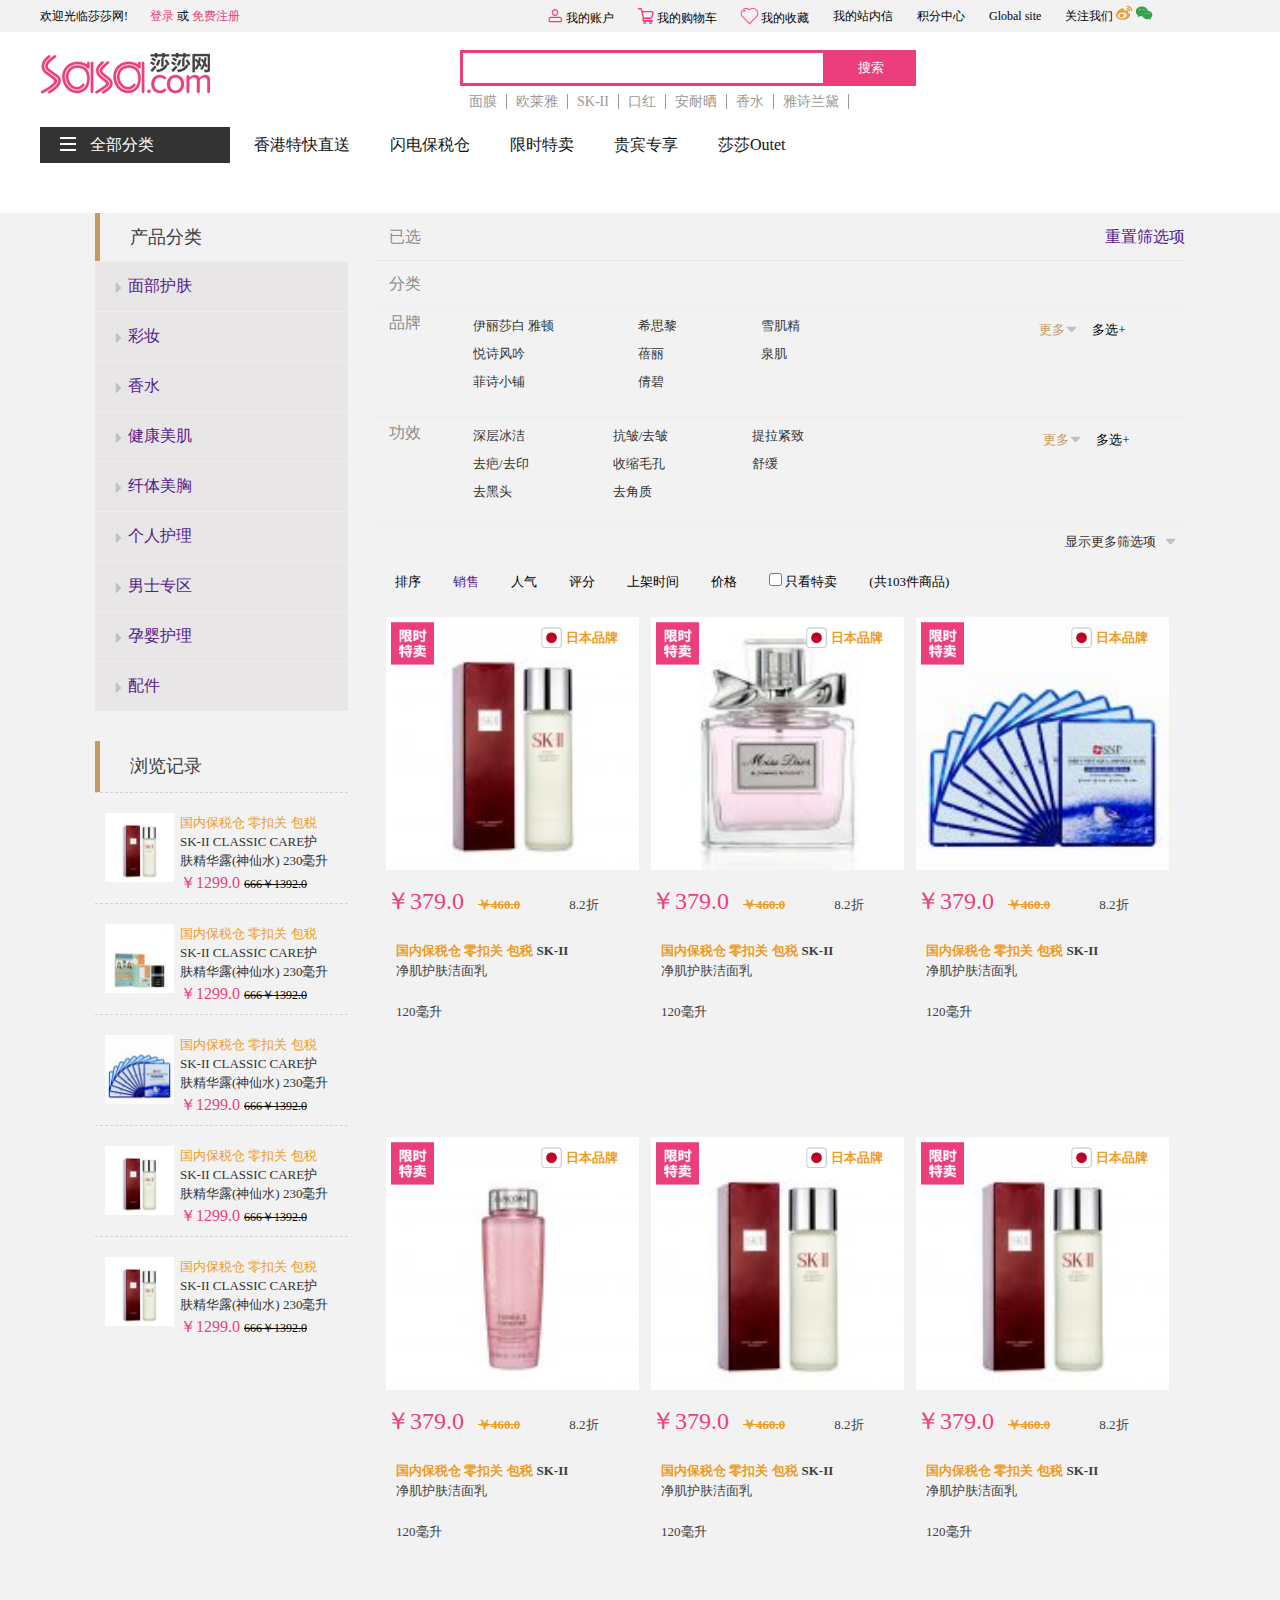
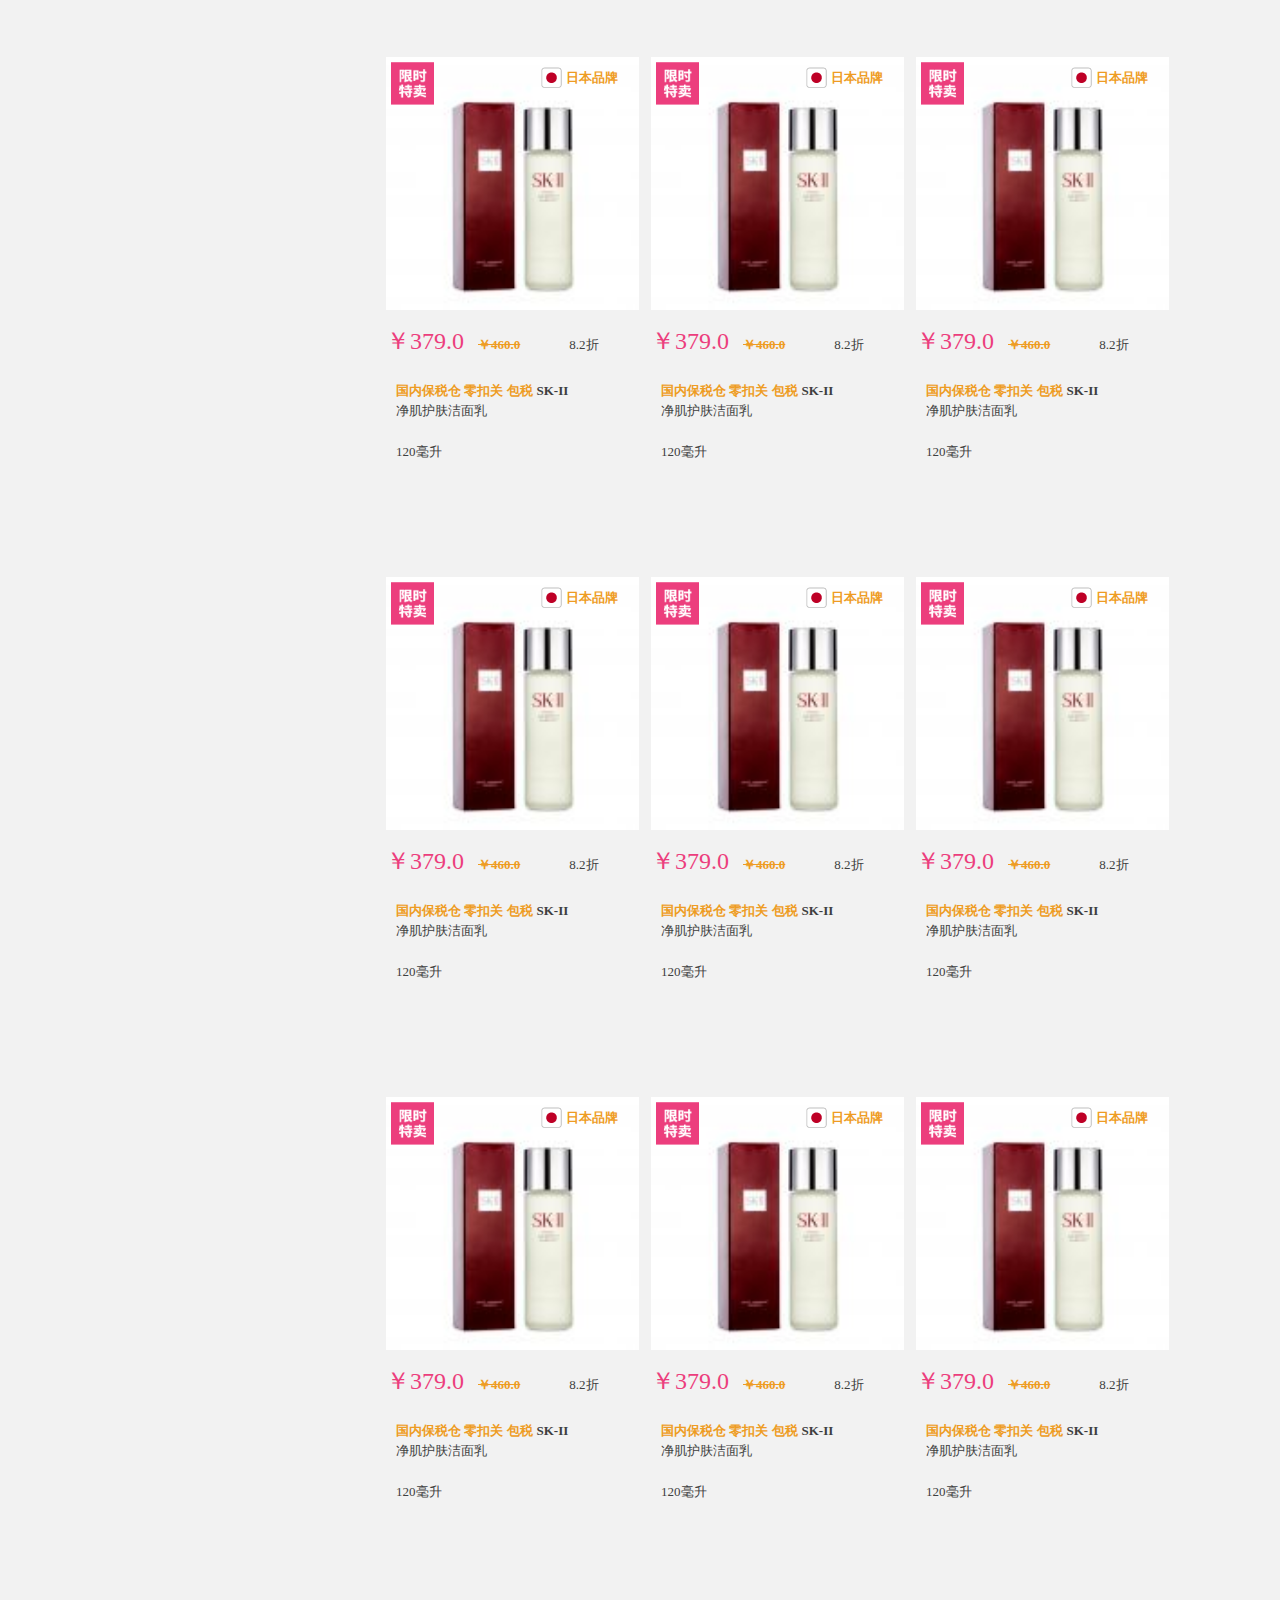
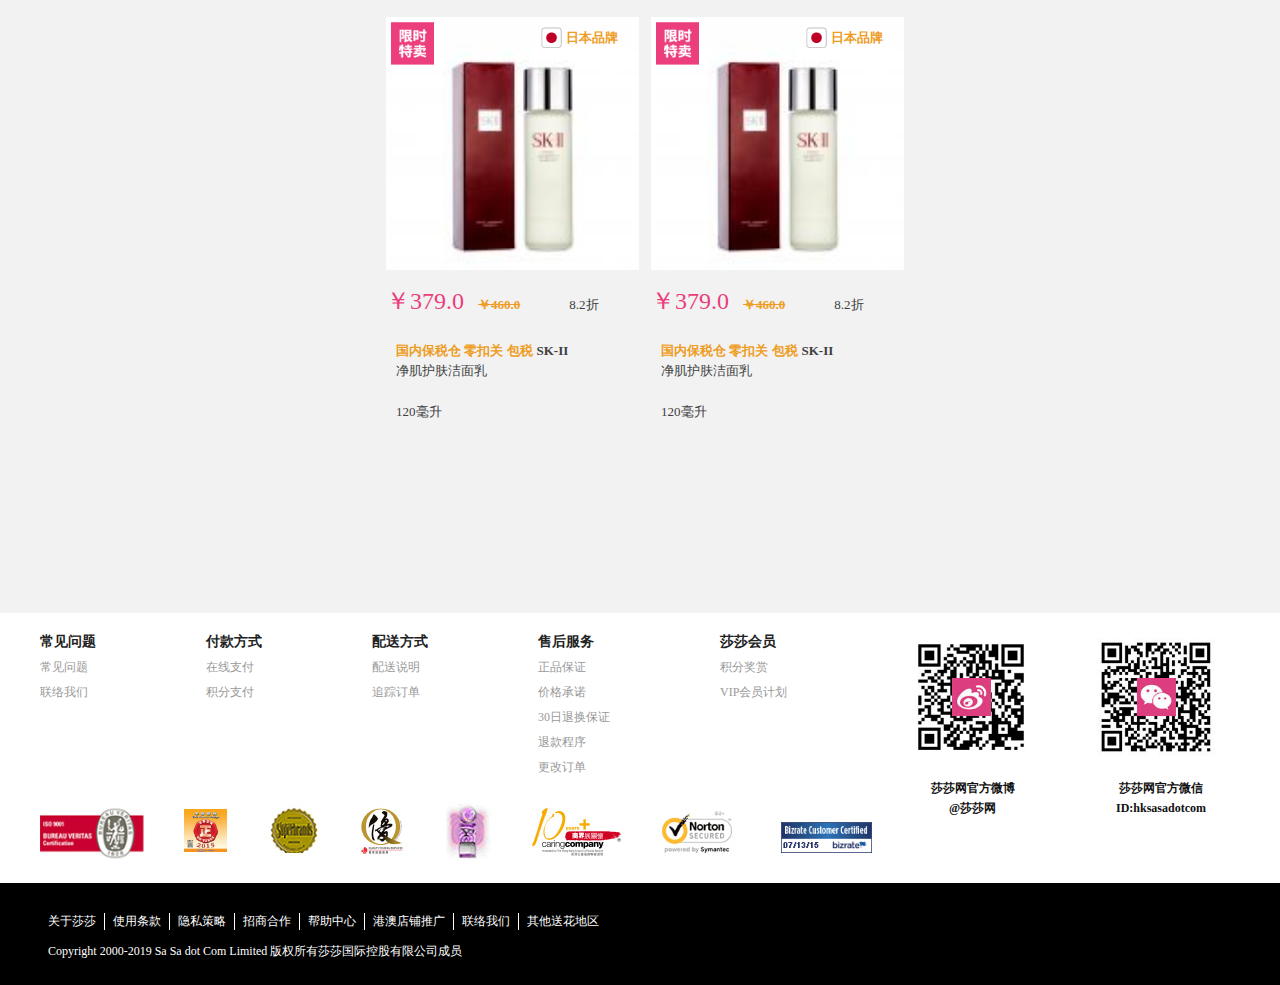
<file: good.html>
<!DOCTYPE html>
<html lang="en">
<head>
    <meta charset="UTF-8">
    <meta name="viewport" content="width=device-width, initial-scale=1.0">
    <meta http-equiv="X-UA-Compatible" content="ie=edge">
    <link rel="stylesheet" href="css/common.css">
    <link rel="stylesheet" href="css/good.css">
    <link rel="stylesheet" href="iconfont/iconfont.css">
    <script src="js/jquery-1.11.3.js"></script>
    <script src="js/index.js"></script>
    <script src="js/good.js"></script>
    <script src="js/sport_09.js"></script>
</head>
<body>
    <!-- 导航 -->
    <div id="nav">
        <div class="navshow">
            <div class="deng">
                <h2>欢迎光临莎莎网!</h2>
                <p>
                    <a href="login.html">登录</a>
                    或
                    <a href="zhuce.html">免费注册</a>
                </p>
            </div>
            <div class="deng2">
                <ul>
                    <li class="zhanghu">
                        <a href="">
                            <i class="iconfont icon-wode1"></i>
                            我的账户
                            <i class=""></i>
                        </a>
                    </li>
                    <li class="mycar">
                        <a href="">
                            <i class="iconfont icon-gouwuche2"></i>
                            我的购物车
                        </a>                    
                    </li>
                    <li>
                        <a href="">
                            <i class="iconfont icon-shoucang1"></i>
                            我的收藏
                        </a>          
                    </li>
                    <li>
                        <a href="">我的站内信</a>
                    </li>
                    <li>
                        <a href="">积分中心</a>
                    </li>
                    <li>
                        <a href="">Global site</a>
                    </li>
                    <li class="dengd">
                        <a href="">
                            关注我们
                            <img src="img/c259d12fd27e021fbd436fbb75b64c5446e333b4.png" alt="" class="wimg1">
                            <img src="img/8d854c3356e3bc7f94132006d3c20886195c5166.png" alt="" class="wimg2">
                        </a>
                    </li>
                </ul>
            </div>
        </div>
        <div id="list">
            <ul>
                <li><a href="">我的订单</a></li>
                <li><a href="">我的积分</a></li>
                <li><a href="">我的优惠券</a></li>
                <li><a href="">我的收藏</a></li>
                <li><a href="">我的评价</a></li>
            </ul>
        </div> 
    </div>
    <!-- 我的购物车 -->
    <div id="kong">
        <p>购物车中还没有商品，</p>
        <p>快去挑选心爱的商品吧</p>
    </div>
    <!-- 二维码 -->
    <div id="eweima">
        <img src="img/7191af464a49d84fa95c39361cfdd5ef993347fd.jpg" alt="" class="eimg1">
        <img src="img/d9543ebd87df62d78670356c875833c77b4e4a41.jpg" alt="" class="eimg2">
    </div>
    <!-- logo -->
    <div id="logo">
        <div class="logoshow">
            <h1>
                <img src="img/eaeed01271e12415fe463de41c4c09d9dcdc6139.png" alt="">
            </h1>
                <!-- 搜索框 -->
            <div id="iput">
                <form action="">
                    <input type="text">
                    <input type="button" value="搜索" class="sbtn">
                </form>
            </div>
            <div id="pinpai">
                <ul>
                    <li><a href="">面膜</a></li>
                    <li><a href="">欧莱雅</a></li>
                    <li><a href="">SK-II</a></li>
                    <li><a href="">口红</a></li>
                    <li><a href="">安耐晒</a></li>
                    <li><a href="">香水</a></li>
                    <li><a href="">雅诗兰黛</a></li>
                </ul>
            </div>
        </div>
    </div>
    <!-- fnav -->
    <div id="fnav">
        <div class="fnavshow">
            <div id="fenlei">
                <h2>全部分类</h2>
                <div class="g1"></div>
                <div class="g2"></div>
                <div class="g3"></div>
            </div>
            <div id="glist">
                <ul>
                    <li><a href="">香港特快直送</a></li>
                    <li><a href="">闪电保税仓</a></li>
                    <li><a href="">限时特卖</a></li>
                    <li><a href="">贵宾专享</a></li>
                    <li><a href="">莎莎Outet</a></li>
                </ul>
            </div>
        </div>
    </div>
    <!-- 产品分类 -->
    <div id="chanf">
        <div class="chanfshow">
            <div class="lchan">
                <ul>
                    <p>产品分类</p>
                    <li>
                        <span></span>
                        <a href="">面部护肤</a>
                    </li>
                    <li>
                        <span></span>
                        <a href="">彩妆</a>
                    </li>
                    <li>
                        <span></span>
                        <a href="">香水</a>
                    </li>
                    <li>
                        <span></span>
                        <a href="">健康美肌</a>
                    </li>
                    <li>
                        <span></span>
                        <a href="">纤体美胸</a>
                    </li>
                    <li>
                        <span></span>
                        <a href="">个人护理</a>
                    </li>
                    <li>
                        <span></span>
                        <a href="">男士专区</a>
                    </li>
                    <li>
                        <span></span>
                        <a href="">孕婴护理</a>
                    </li>
                    <li>
                        <span></span>
                        <a href="">配件</a>
                    </li>
                </ul>
                <!-- 浏览记录 -->
                <div class="liulan">
                    <P>浏览记录</P>
                </div>
                <div class="jilu">
                    <img src="goodimg/1797afc46626ee942700f6a462dd38003765e4bc.jpg" alt="">
                    <p>
                        <i>国内保税仓 零扣关 包税 </i>
                        <em>SK-II CLASSIC CARE护肤精华露(神仙水) 230毫升</em>
                    </p>
                    <h2>
                        <span>￥1299.0</span>
                        <i>666￥1392.0</i>
                    </h2> 
                </div>
                <div class="jilu">
                    <img src="goodimg/2727b1493f9f1796bc67665f2a9fe381d2348b6f.jpg" alt="">
                    <p>
                        <i>国内保税仓 零扣关 包税 </i>
                        <em>SK-II CLASSIC CARE护肤精华露(神仙水) 230毫升</em>
                    </p>
                    <h2>
                        <span>￥1299.0</span>
                        <i>666￥1392.0</i>
                    </h2> 
                </div>
                <div class="jilu">
                    <img src="goodimg/468553c9d20a85c58e4e784e4acbcf2a3feabd55.jpg" alt="">
                    <p>
                        <i>国内保税仓 零扣关 包税 </i>
                        <em>SK-II CLASSIC CARE护肤精华露(神仙水) 230毫升</em>
                    </p>
                    <h2>
                        <span>￥1299.0</span>
                        <i>666￥1392.0</i>
                    </h2> 
                </div>
                <div class="jilu">
                    <img src="goodimg/1797afc46626ee942700f6a462dd38003765e4bc.jpg" alt="">
                    <p>
                        <i>国内保税仓 零扣关 包税 </i>
                        <em>SK-II CLASSIC CARE护肤精华露(神仙水) 230毫升</em>
                    </p>
                    <h2>
                        <span>￥1299.0</span>
                        <i>666￥1392.0</i>
                    </h2> 
                </div>
                <div class="jilu">
                    <img src="goodimg/1797afc46626ee942700f6a462dd38003765e4bc.jpg" alt="">
                    <p>
                        <i>国内保税仓 零扣关 包税 </i>
                        <em>SK-II CLASSIC CARE护肤精华露(神仙水) 230毫升</em>
                    </p>
                    <h2>
                        <span>￥1299.0</span>
                        <i>666￥1392.0</i>
                    </h2> 
                </div>
            </div>
            <div class="rchan">
                <div class="yixuan">
                    <p>已选</p>
                    <h2>
                        <a href="">重置筛选项</a>
                    </h2>
                </div>
                <div class="fen">
                    <p>分类</p>
                </div>
                <div class="pin">
                    <p>品牌</p>
                    <ul>
                        <li><a href="">伊丽莎白 雅顿</a></li>
                        <li><a href="">悦诗风吟</a></li>
                        <li><a href="">菲诗小铺</a></li>
                    </ul>
                    <ul>
                        <li><a href="">希思黎</a></li>
                        <li><a href="">蓓丽</a></li>
                        <li><a href="">倩碧</a></li>
                    </ul>
                    <ul>
                        <li><a href="">雪肌精</a></li>
                        <li><a href="">泉肌</a></li>
                    </ul>
                    <h2><a href="">更多</a></h2>
                    <h3>多选+</h3>
                </div>
                <div class="pin pai">
                    <p>功效</p>
                    <ul>
                        <li><a href="">深层冰洁</a></li>
                        <li><a href="">去疤/去印</a></li>
                        <li><a href="">去黑头</a></li>
                    </ul>
                    <ul>
                        <li><a href="">抗皱/去皱</a></li>
                        <li><a href="">收缩毛孔</a></li>
                        <li><a href="">去角质</a></li>
                    </ul>
                    <ul>
                        <li><a href="">提拉紧致</a></li>
                        <li><a href="">舒缓</a></li>
                    </ul>
                    <h2><a href="">更多</a></h2>
                    <h3>多选+</h3>
                </div>
                <div class="more">
                    <h2><a href="">显示更多筛选项</a></h2>
                </div>
                <div class="paixu">
                    <ul>
                        <li>排序</li>
                        <li><a href="">销售</a></li>
                        <li>人气</li>
                        <li>评分</li>
                        <li>上架时间</li>
                        <li>价格</li>
                        <li>
                            <input type="checkbox">
                            <span>只看特卖</span>
                        </li>
                        <li>
                            (共<i>103</i>件商品)
                        </li>
                    </ul>
                </div>
                <div class="goods">
                    <div class="goodsa">
                        <h2>
                            <img src="goodimg/a17861541b3b79a343ce146b6621f99fe032afff.jpg" alt="">
                        </h2>
                        <h3>
                            <img src="goodimg/e520cc1d8e1e3ba0f5de7894c1feea644109e80b.png" alt="">
                        </h3>
                        <h4>
                            <img src="goodimg/658eaaa004abf71273aa72856b3b9430e875f4d1.png" alt="">
                            <i> 日本品牌</i>
                        </h4>
                        <div class="price">
                            <span>￥379.0</span>
                            <i>￥460.0</i>
                            <em>8.2折</em>
                        </div>
                        <p>
                            <i>国内保税仓 零扣关 包税</i>
                            <a href="">SK-II</a>
                            <em>净肌护肤洁面乳 </em>
                        </p>
                        <h5>120毫升</h5>
                    </div>
                    <div class="goodsa">
                        <h2>
                            <img src="goodimg/2cb0508e703c6e9c167af1c74b4a34350ae21240.jpg" alt="">
                        </h2>
                        <h3>
                            <img src="goodimg/e520cc1d8e1e3ba0f5de7894c1feea644109e80b.png" alt="">
                        </h3>
                        <h4>
                            <img src="goodimg/658eaaa004abf71273aa72856b3b9430e875f4d1.png" alt="">
                            <i> 日本品牌</i>
                        </h4>
                        <div class="price">
                            <span>￥379.0</span>
                            <i>￥460.0</i>
                            <em>8.2折</em>
                        </div>
                        <p>
                            <i>国内保税仓 零扣关 包税</i>
                            <a href="">SK-II</a>
                            <em>净肌护肤洁面乳 </em>
                        </p>
                        <h5>120毫升</h5>
                    </div>
                    <div class="goodsa">
                        <h2>
                            <img src="goodimg/468553c9d20a85c58e4e784e4acbcf2a3feabd55.jpg" alt="">
                        </h2>
                        <h3>
                            <img src="goodimg/e520cc1d8e1e3ba0f5de7894c1feea644109e80b.png" alt="">
                        </h3>
                        <h4>
                            <img src="goodimg/658eaaa004abf71273aa72856b3b9430e875f4d1.png" alt="">
                            <i> 日本品牌</i>
                        </h4>
                        <div class="price">
                            <span>￥379.0</span>
                            <i>￥460.0</i>
                            <em>8.2折</em>
                        </div>
                        <p>
                            <i>国内保税仓 零扣关 包税</i>
                            <a href="">SK-II</a>
                            <em>净肌护肤洁面乳 </em>
                        </p>
                        <h5>120毫升</h5>
                    </div>
                    <div class="goodsa">
                        <h2>
                            <img src="goodimg/42ed93fc2cbfe3f01b4c551fd59861611c53d6fe.jpg" alt="">
                        </h2>
                        <h3>
                            <img src="goodimg/e520cc1d8e1e3ba0f5de7894c1feea644109e80b.png" alt="">
                        </h3>
                        <h4>
                            <img src="goodimg/658eaaa004abf71273aa72856b3b9430e875f4d1.png" alt="">
                            <i> 日本品牌</i>
                        </h4>
                        <div class="price">
                            <span>￥379.0</span>
                            <i>￥460.0</i>
                            <em>8.2折</em>
                        </div>
                        <p>
                            <i>国内保税仓 零扣关 包税</i>
                            <a href="">SK-II</a>
                            <em>净肌护肤洁面乳 </em>
                        </p>
                        <h5>120毫升</h5>
                    </div>
                    <div class="goodsa">
                        <h2>
                            <img src="goodimg/a17861541b3b79a343ce146b6621f99fe032afff.jpg" alt="">
                        </h2>
                        <h3>
                            <img src="goodimg/e520cc1d8e1e3ba0f5de7894c1feea644109e80b.png" alt="">
                        </h3>
                        <h4>
                            <img src="goodimg/658eaaa004abf71273aa72856b3b9430e875f4d1.png" alt="">
                            <i> 日本品牌</i>
                        </h4>
                        <div class="price">
                            <span>￥379.0</span>
                            <i>￥460.0</i>
                            <em>8.2折</em>
                        </div>
                        <p>
                            <i>国内保税仓 零扣关 包税</i>
                            <a href="">SK-II</a>
                            <em>净肌护肤洁面乳 </em>
                        </p>
                        <h5>120毫升</h5>
                    </div>
                    <div class="goodsa">
                        <h2>
                            <img src="goodimg/a17861541b3b79a343ce146b6621f99fe032afff.jpg" alt="">
                        </h2>
                        <h3>
                            <img src="goodimg/e520cc1d8e1e3ba0f5de7894c1feea644109e80b.png" alt="">
                        </h3>
                        <h4>
                            <img src="goodimg/658eaaa004abf71273aa72856b3b9430e875f4d1.png" alt="">
                            <i> 日本品牌</i>
                        </h4>
                        <div class="price">
                            <span>￥379.0</span>
                            <i>￥460.0</i>
                            <em>8.2折</em>
                        </div>
                        <p>
                            <i>国内保税仓 零扣关 包税</i>
                            <a href="">SK-II</a>
                            <em>净肌护肤洁面乳 </em>
                        </p>
                        <h5>120毫升</h5>
                    </div>
                    <div class="goodsa">
                        <h2>
                            <img src="goodimg/a17861541b3b79a343ce146b6621f99fe032afff.jpg" alt="">
                        </h2>
                        <h3>
                            <img src="goodimg/e520cc1d8e1e3ba0f5de7894c1feea644109e80b.png" alt="">
                        </h3>
                        <h4>
                            <img src="goodimg/658eaaa004abf71273aa72856b3b9430e875f4d1.png" alt="">
                            <i> 日本品牌</i>
                        </h4>
                        <div class="price">
                            <span>￥379.0</span>
                            <i>￥460.0</i>
                            <em>8.2折</em>
                        </div>
                        <p>
                            <i>国内保税仓 零扣关 包税</i>
                            <a href="">SK-II</a>
                            <em>净肌护肤洁面乳 </em>
                        </p>
                        <h5>120毫升</h5>
                    </div>
                    <div class="goodsa">
                        <h2>
                            <img src="goodimg/a17861541b3b79a343ce146b6621f99fe032afff.jpg" alt="">
                        </h2>
                        <h3>
                            <img src="goodimg/e520cc1d8e1e3ba0f5de7894c1feea644109e80b.png" alt="">
                        </h3>
                        <h4>
                            <img src="goodimg/658eaaa004abf71273aa72856b3b9430e875f4d1.png" alt="">
                            <i> 日本品牌</i>
                        </h4>
                        <div class="price">
                            <span>￥379.0</span>
                            <i>￥460.0</i>
                            <em>8.2折</em>
                        </div>
                        <p>
                            <i>国内保税仓 零扣关 包税</i>
                            <a href="">SK-II</a>
                            <em>净肌护肤洁面乳 </em>
                        </p>
                        <h5>120毫升</h5>
                    </div>
                    <div class="goodsa">
                        <h2>
                            <img src="goodimg/a17861541b3b79a343ce146b6621f99fe032afff.jpg" alt="">
                        </h2>
                        <h3>
                            <img src="goodimg/e520cc1d8e1e3ba0f5de7894c1feea644109e80b.png" alt="">
                        </h3>
                        <h4>
                            <img src="goodimg/658eaaa004abf71273aa72856b3b9430e875f4d1.png" alt="">
                            <i> 日本品牌</i>
                        </h4>
                        <div class="price">
                            <span>￥379.0</span>
                            <i>￥460.0</i>
                            <em>8.2折</em>
                        </div>
                        <p>
                            <i>国内保税仓 零扣关 包税</i>
                            <a href="">SK-II</a>
                            <em>净肌护肤洁面乳 </em>
                        </p>
                        <h5>120毫升</h5>
                    </div>
                    <div class="goodsa">
                        <h2>
                            <img src="goodimg/a17861541b3b79a343ce146b6621f99fe032afff.jpg" alt="">
                        </h2>
                        <h3>
                            <img src="goodimg/e520cc1d8e1e3ba0f5de7894c1feea644109e80b.png" alt="">
                        </h3>
                        <h4>
                            <img src="goodimg/658eaaa004abf71273aa72856b3b9430e875f4d1.png" alt="">
                            <i> 日本品牌</i>
                        </h4>
                        <div class="price">
                            <span>￥379.0</span>
                            <i>￥460.0</i>
                            <em>8.2折</em>
                        </div>
                        <p>
                            <i>国内保税仓 零扣关 包税</i>
                            <a href="">SK-II</a>
                            <em>净肌护肤洁面乳 </em>
                        </p>
                        <h5>120毫升</h5>
                    </div>
                    <div class="goodsa">
                        <h2>
                            <img src="goodimg/a17861541b3b79a343ce146b6621f99fe032afff.jpg" alt="">
                        </h2>
                        <h3>
                            <img src="goodimg/e520cc1d8e1e3ba0f5de7894c1feea644109e80b.png" alt="">
                        </h3>
                        <h4>
                            <img src="goodimg/658eaaa004abf71273aa72856b3b9430e875f4d1.png" alt="">
                            <i> 日本品牌</i>
                        </h4>
                        <div class="price">
                            <span>￥379.0</span>
                            <i>￥460.0</i>
                            <em>8.2折</em>
                        </div>
                        <p>
                            <i>国内保税仓 零扣关 包税</i>
                            <a href="">SK-II</a>
                            <em>净肌护肤洁面乳 </em>
                        </p>
                        <h5>120毫升</h5>
                    </div>
                    <div class="goodsa">
                        <h2>
                            <img src="goodimg/a17861541b3b79a343ce146b6621f99fe032afff.jpg" alt="">
                        </h2>
                        <h3>
                            <img src="goodimg/e520cc1d8e1e3ba0f5de7894c1feea644109e80b.png" alt="">
                        </h3>
                        <h4>
                            <img src="goodimg/658eaaa004abf71273aa72856b3b9430e875f4d1.png" alt="">
                            <i> 日本品牌</i>
                        </h4>
                        <div class="price">
                            <span>￥379.0</span>
                            <i>￥460.0</i>
                            <em>8.2折</em>
                        </div>
                        <p>
                            <i>国内保税仓 零扣关 包税</i>
                            <a href="">SK-II</a>
                            <em>净肌护肤洁面乳 </em>
                        </p>
                        <h5>120毫升</h5>
                    </div>
                    <div class="goodsa">
                        <h2>
                            <img src="goodimg/a17861541b3b79a343ce146b6621f99fe032afff.jpg" alt="">
                        </h2>
                        <h3>
                            <img src="goodimg/e520cc1d8e1e3ba0f5de7894c1feea644109e80b.png" alt="">
                        </h3>
                        <h4>
                            <img src="goodimg/658eaaa004abf71273aa72856b3b9430e875f4d1.png" alt="">
                            <i> 日本品牌</i>
                        </h4>
                        <div class="price">
                            <span>￥379.0</span>
                            <i>￥460.0</i>
                            <em>8.2折</em>
                        </div>
                        <p>
                            <i>国内保税仓 零扣关 包税</i>
                            <a href="">SK-II</a>
                            <em>净肌护肤洁面乳 </em>
                        </p>
                        <h5>120毫升</h5>
                    </div>
                    <div class="goodsa">
                        <h2>
                            <img src="goodimg/a17861541b3b79a343ce146b6621f99fe032afff.jpg" alt="">
                        </h2>
                        <h3>
                            <img src="goodimg/e520cc1d8e1e3ba0f5de7894c1feea644109e80b.png" alt="">
                        </h3>
                        <h4>
                            <img src="goodimg/658eaaa004abf71273aa72856b3b9430e875f4d1.png" alt="">
                            <i> 日本品牌</i>
                        </h4>
                        <div class="price">
                            <span>￥379.0</span>
                            <i>￥460.0</i>
                            <em>8.2折</em>
                        </div>
                        <p>
                            <i>国内保税仓 零扣关 包税</i>
                            <a href="">SK-II</a>
                            <em>净肌护肤洁面乳 </em>
                        </p>
                        <h5>120毫升</h5>
                    </div>
                    <div class="goodsa">
                        <h2>
                            <img src="goodimg/a17861541b3b79a343ce146b6621f99fe032afff.jpg" alt="">
                        </h2>
                        <h3>
                            <img src="goodimg/e520cc1d8e1e3ba0f5de7894c1feea644109e80b.png" alt="">
                        </h3>
                        <h4>
                            <img src="goodimg/658eaaa004abf71273aa72856b3b9430e875f4d1.png" alt="">
                            <i> 日本品牌</i>
                        </h4>
                        <div class="price">
                            <span>￥379.0</span>
                            <i>￥460.0</i>
                            <em>8.2折</em>
                        </div>
                        <p>
                            <i>国内保税仓 零扣关 包税</i>
                            <a href="">SK-II</a>
                            <em>净肌护肤洁面乳 </em>
                        </p>
                        <h5>120毫升</h5>
                    </div>
                    <div class="goodsa">
                        <h2>
                            <img src="goodimg/a17861541b3b79a343ce146b6621f99fe032afff.jpg" alt="">
                        </h2>
                        <h3>
                            <img src="goodimg/e520cc1d8e1e3ba0f5de7894c1feea644109e80b.png" alt="">
                        </h3>
                        <h4>
                            <img src="goodimg/658eaaa004abf71273aa72856b3b9430e875f4d1.png" alt="">
                            <i> 日本品牌</i>
                        </h4>
                        <div class="price">
                            <span>￥379.0</span>
                            <i>￥460.0</i>
                            <em>8.2折</em>
                        </div>
                        <p>
                            <i>国内保税仓 零扣关 包税</i>
                            <a href="">SK-II</a>
                            <em>净肌护肤洁面乳 </em>
                        </p>
                        <h5>120毫升</h5>
                    </div>
                    <div class="goodsa">
                        <h2>
                            <img src="goodimg/a17861541b3b79a343ce146b6621f99fe032afff.jpg" alt="">
                        </h2>
                        <h3>
                            <img src="goodimg/e520cc1d8e1e3ba0f5de7894c1feea644109e80b.png" alt="">
                        </h3>
                        <h4>
                            <img src="goodimg/658eaaa004abf71273aa72856b3b9430e875f4d1.png" alt="">
                            <i> 日本品牌</i>
                        </h4>
                        <div class="price">
                            <span>￥379.0</span>
                            <i>￥460.0</i>
                            <em>8.2折</em>
                        </div>
                        <p>
                            <i>国内保税仓 零扣关 包税</i>
                            <a href="">SK-II</a>
                            <em>净肌护肤洁面乳 </em>
                        </p>
                        <h5>120毫升</h5>
                    </div>
                </div>
            </div>
        </div>
    </div>
    <!-- bottom -->
    <div id="bottom">
        <div class="bottomshow">
            <ul>
                <p>常见问题</p>
                <li><a href="">常见问题</a></li>
                <li><a href="">联络我们</a></li>
            </ul>
            <ul>
                <p>付款方式</p>
                <li><a href="">在线支付</a></li>
                <li><a href="">积分支付</a></li>
            </ul>
            <ul>
                <p>配送方式</p>
                <li><a href="">配送说明</a></li>
                <li><a href="">追踪订单</a></li>
            </ul>
            <ul>
                <p>售后服务</p>
                <li><a href="">正品保证</a></li>
                <li><a href="">价格承诺</a></li>
                <li><a href="">30日退换保证</a></li>
                <li><a href="">退款程序</a></li>
                <li><a href="">更改订单</a></li>
            </ul>
            <ul>
                <p>莎莎会员</p>
                <li><a href="">积分奖赏</a></li>
                <li><a href="">VIP会员计划</a></li>
            </ul>
            <h2>
                <img src="img/deb092788153cdc8e38fc6089b36561fd55e495d.jpg" alt="">
            </h2>
            <h3>
                <img src="img/92916c648aa5518f6c52210ff2e8418eb3c750a0.jpg" alt="">
            </h3>
            <h4>莎莎网官方微博@莎莎网</h4>
            <h5>莎莎网官方微信ID:hksasadotcom</h5>
            <h6>
                <img src="img/2ba94eca9ab1e31bff8edcc9a4d60e764f051972.jpg" alt="">
            </h6>
        </div>
    </div>
    <!-- 底部 -->
    <div id="dibu">
        <div class="dibushow">
            <ul>
                <li><a href="">关于莎莎</a></li>
                <li><a href="">使用条款</a></li>
                <li><a href="">隐私策略</a></li>
                <li><a href="">招商合作</a></li>
                <li><a href="">帮助中心</a></li>
                <li><a href="">港澳店铺推广</a></li>
                <li><a href="">联络我们</a></li>
                <li><a href="">其他送花地区</a></li>
            </ul>
            <p>Copyright 2000-2019 Sa Sa dot Com Limited  版权所有莎莎国际控股有限公司成员</p>
        </div>
    </div>
    <script>
       erweima();
       goodd();
    </script>
</body>
</html>
</file>
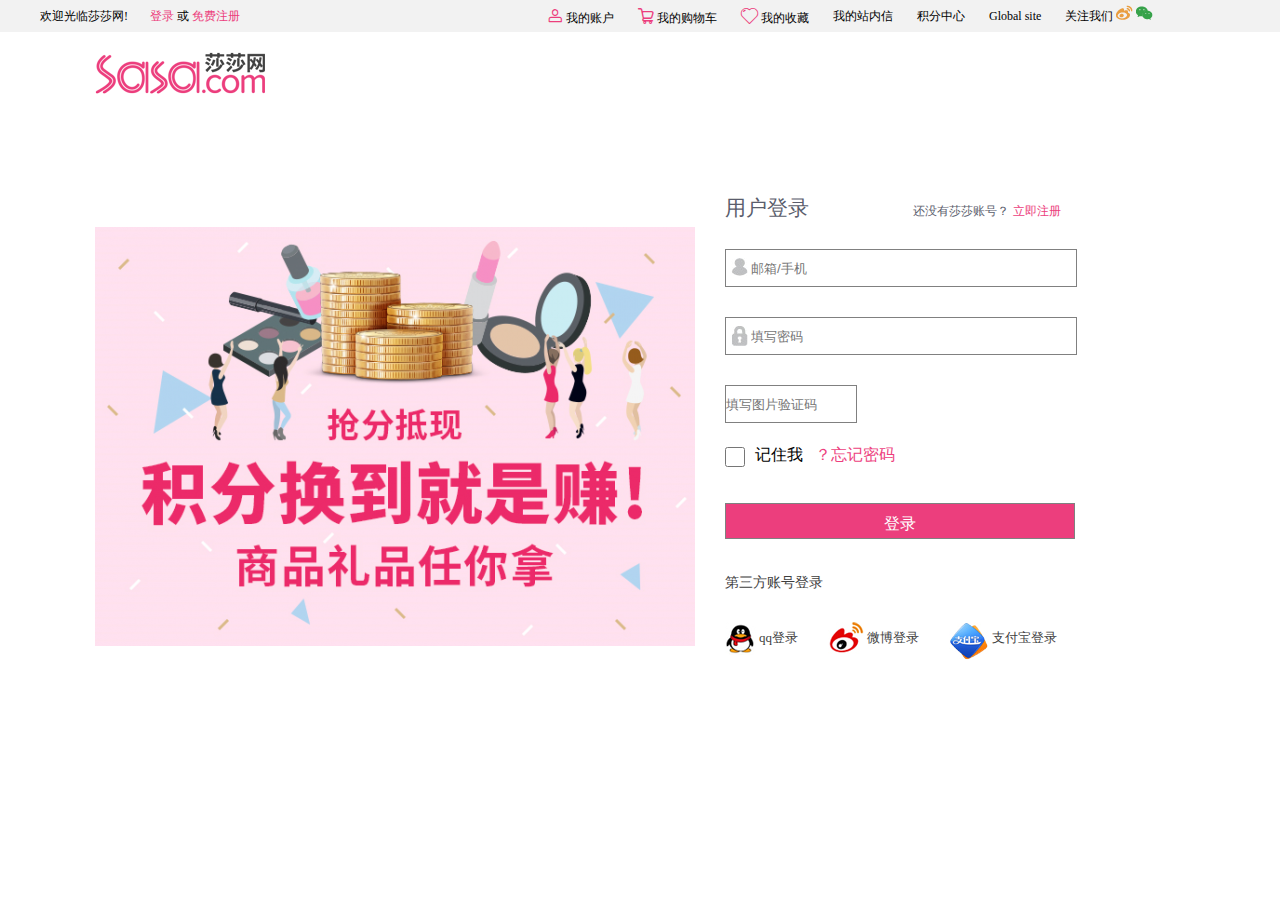
<file: login.html>
<!DOCTYPE html>
<html lang="en">
<head>
    <meta charset="UTF-8">
    <meta name="viewport" content="width=device-width, initial-scale=1.0">
    <meta http-equiv="X-UA-Compatible" content="ie=edge">
    <link rel="stylesheet" href="css/common.css">
    <link rel="stylesheet" href="css/login.css">
    <link rel="stylesheet" href="iconfont/iconfont.css">
    <script src="js/jquery-1.11.3.js"></script>
    <script src="js/index.js"></script>
    <script src="js/login.js"></script>
    <script src="js/cookie.js"></script>
</head>
<body>
    <!-- 导航 -->
    <div id="nav">
        <div class="navshow">
            <div class="deng">
                <h2>欢迎光临莎莎网!</h2>
                <p>
                    <a href="login.html">登录</a>
                    或
                    <a href="zhuce.html">免费注册</a>
                </p>
            </div>
            <div class="deng2">
                <ul>
                    <li class="zhanghu">
                        <a href="">
                            <i class="iconfont icon-wode1"></i>
                            我的账户
                            <i class=""></i>
                        </a>
                    </li>
                    <li class="mycar">
                        <a href="">
                            <i class="iconfont icon-gouwuche2"></i>
                            我的购物车
                        </a>                    
                    </li>
                    <li>
                        <a href="">
                            <i class="iconfont icon-shoucang1"></i>
                            我的收藏
                        </a>          
                    </li>
                    <li>
                        <a href="">我的站内信</a>
                    </li>
                    <li>
                        <a href="">积分中心</a>
                    </li>
                    <li>
                        <a href="">Global site</a>
                    </li>
                    <li class="dengd">
                        <a href="">
                            关注我们
                            <img src="img/c259d12fd27e021fbd436fbb75b64c5446e333b4.png" alt="" class="wimg1">
                            <img src="img/8d854c3356e3bc7f94132006d3c20886195c5166.png" alt="" class="wimg2">
                        </a>
                    </li>
                </ul>
            </div>
        </div>
        <div id="list">
            <ul>
                <li><a href="">我的订单</a></li>
                <li><a href="">我的积分</a></li>
                <li><a href="">我的优惠券</a></li>
                <li><a href="">我的收藏</a></li>
                <li><a href="">我的评价</a></li>
            </ul>
        </div> 
    </div>
    <!-- 我的购物车 -->
    <div id="kong">
        <p>购物车中还没有商品，</p>
        <p>快去挑选心爱的商品吧</p>
    </div>
    <!-- 二维码 -->
    <div id="eweima">
        <img src="img/7191af464a49d84fa95c39361cfdd5ef993347fd.jpg" alt="" class="eimg1">
        <img src="img/d9543ebd87df62d78670356c875833c77b4e4a41.jpg" alt="" class="eimg2">
    </div> 
    <!-- logo -->
    <div id="logo">
        <div class="logoshow">
            <h1>
                <img src="img/eaeed01271e12415fe463de41c4c09d9dcdc6139.png" alt="">
            </h1>
        </div>
    </div>
    <!--中心  -->
    <div id="zhongxin">
        <div class="zhongshow">
            <h2>
                <img src="img/27fc85e036219ba5f0cac20ddad979b866b441e8.png" alt="">
            </h2>
            <div class="log">
                <div class="user">
                    <span>用户登录</span>
                    <i>还没有莎莎账号？</i>
                    <em><a href="zhuce.html">立即注册</a></em>
                </div>
                <form action="">
                    <input type="text" class="txt1" placeholder="邮箱/手机">
                    <input type="password" class="pwd1" placeholder="填写密码">
                    <input type="text" class="txt3" placeholder="填写图片验证码">
                    <input type="checkbox" class="txt4">
                    <label for="" class="lab">记住我</label>
                    <span><a href="">？忘记密码</a></span>
                    <input type="button" value="登录" class="btn">
                </form>   
                <p>第三方账号登录</p>
                <ul>
                    <li>
                        <img src="img/login01.jpg" alt="">
                        <a href="">qq登录</a>
                    </li>
                    <li>
                        <img src="img/login02.jpg" alt="">
                        <a href="">微博登录</a>
                    </li>
                    <li>
                        <img src="img/login03.jpg" alt="">
                        <a href="">支付宝登录</a>
                    </li>
                </ul>
            </div>
        </div>
    </div>
    <script>
        erweima();
        logg();
    </script>
</body>
</html>
</file>
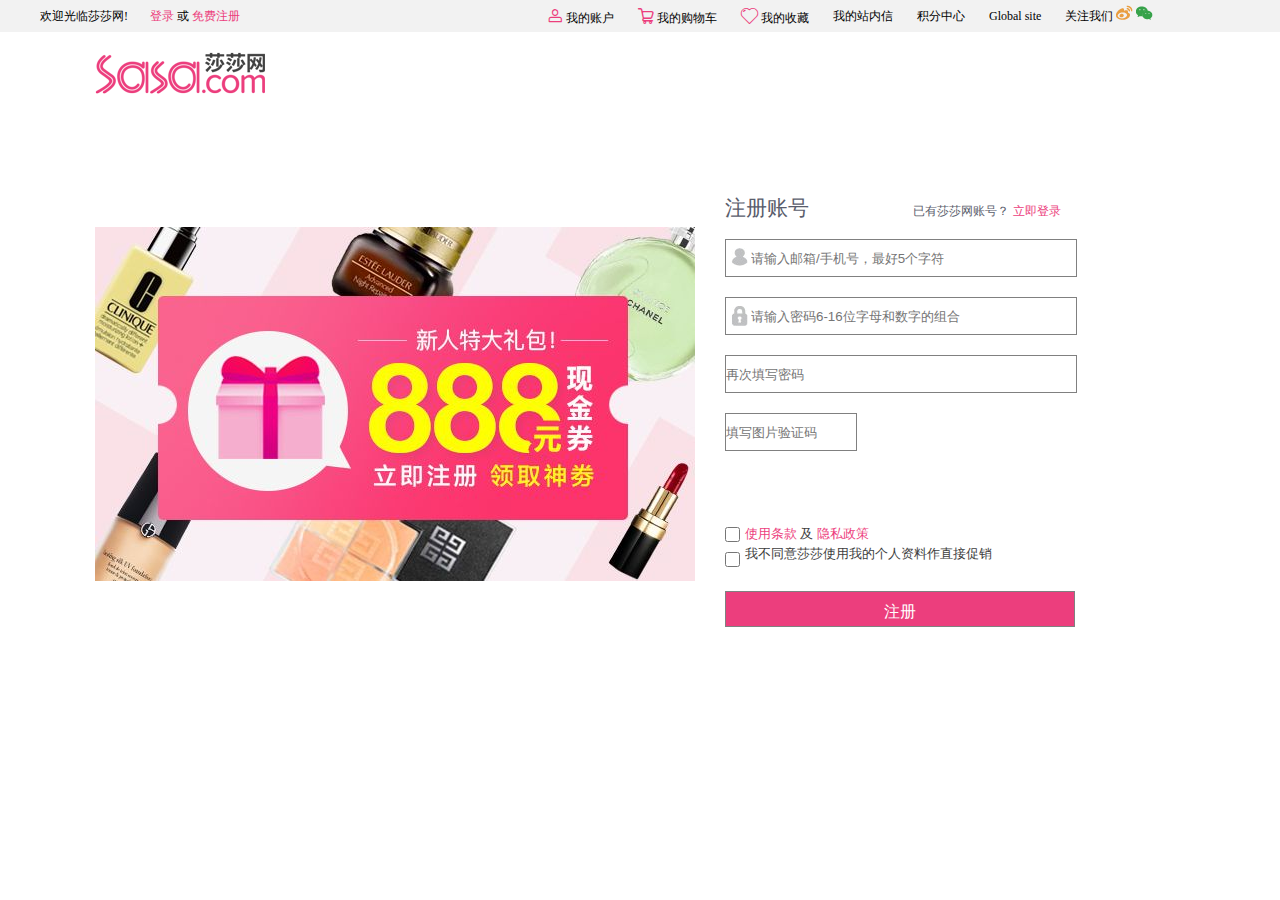
<file: zhuce.html>
<!DOCTYPE html>
<html lang="en">
<head>
    <meta charset="UTF-8">
    <meta name="viewport" content="width=device-width, initial-scale=1.0">
    <meta http-equiv="X-UA-Compatible" content="ie=edge">
    <link rel="stylesheet" href="css/common.css">
    <link rel="stylesheet" href="css/zhuce.css">
    <link rel="stylesheet" href="iconfont/iconfont.css">
    <script src="js/jquery-1.11.3.js"></script>
    <script src="js/index.js"></script>
    <script src="js/zhuce.js"></script>
    <script src="js/cookie.js"></script>
</head>
<body>
   <!-- 导航 -->
    <div id="nav">
        <div class="navshow">
            <div class="deng">
                <h2>欢迎光临莎莎网!</h2>
                <p>
                    <a href="login.html">登录</a>
                    或
                    <a href="zhuce.html">免费注册</a>
                </p>
            </div>
            <div class="deng2">
                <ul>
                    <li class="zhanghu">
                        <a href="">
                            <i class="iconfont icon-wode1"></i>
                            我的账户
                            <i class=""></i>
                        </a>
                    </li>
                    <li class="mycar">
                        <a href="">
                            <i class="iconfont icon-gouwuche2"></i>
                            我的购物车
                        </a>                    
                    </li>
                    <li>
                        <a href="">
                            <i class="iconfont icon-shoucang1"></i>
                            我的收藏
                        </a>          
                    </li>
                    <li>
                        <a href="">我的站内信</a>
                    </li>
                    <li>
                        <a href="">积分中心</a>
                    </li>
                    <li>
                        <a href="">Global site</a>
                    </li>
                    <li class="dengd">
                        <a href="">
                            关注我们
                            <img src="img/c259d12fd27e021fbd436fbb75b64c5446e333b4.png" alt="" class="wimg1">
                            <img src="img/8d854c3356e3bc7f94132006d3c20886195c5166.png" alt="" class="wimg2">
                        </a>
                    </li>
                </ul>
            </div>
        </div>
        <div id="list">
            <ul>
                <li><a href="">我的订单</a></li>
                <li><a href="">我的积分</a></li>
                <li><a href="">我的优惠券</a></li>
                <li><a href="">我的收藏</a></li>
                <li><a href="">我的评价</a></li>
            </ul>
        </div> 
    </div>
    <!-- 我的购物车 -->
    <div id="kong">
        <p>购物车中还没有商品，</p>
        <p>快去挑选心爱的商品吧</p>
    </div>
    <!-- 二维码 -->
    <div id="eweima">
        <img src="img/7191af464a49d84fa95c39361cfdd5ef993347fd.jpg" alt="" class="eimg1">
        <img src="img/d9543ebd87df62d78670356c875833c77b4e4a41.jpg" alt="" class="eimg2">
    </div> 
    <!-- logo -->
    <div id="logo">
        <div class="logoshow">
            <h1>
                <img src="img/eaeed01271e12415fe463de41c4c09d9dcdc6139.png" alt="">
            </h1>
        </div>
    </div>
    <!--中心  -->
    <div id="zhongxin">
        <div class="zhongshow">
            <h2>
                <img src="img/a9287d86b765a411f860cb0ba591be32d074c122.jpg" alt="">
            </h2>
            <div class="log">
                <div class="user">
                    <span>注册账号</span>
                    <i>已有莎莎网账号？</i>
                    <em><a href="login.html">立即登录</a></em>
                </div>
                <form action="">
                    <input type="text" class="txt1" placeholder="请输入邮箱/手机号，最好5个字符" value="">
                    <span>请输入邮箱/手机号，最好5个字符</span>
                    <input type="password" class="pwd1" placeholder="请输入密码6-16位字母和数字的组合" value="">
                    <span>请输入密码6-16位字母和数字的组合</span>
                    <input type="password" class="pwd2" placeholder="再次填写密码" value="">
                    <span>密码不一致</span>
                    <input type="text" class="txt4" placeholder="填写图片验证码">
                    <input type="checkbox" class="txt5">
                    <p>
                        <span> 你已阅读及接受</span>
                        <i>使用条款</i> 及
                        <em>隐私政策</em>
                    </p>               
                    <input type="checkbox" class="txt6">
                    <h2>我不同意莎莎使用我的个人资料作直接促销</h2>
                    <input type="button" value="注册" class="btn">
                </form>  
            </div>
        </div>
    </div>
    <script>
        erweima();
        zhuce();
    </script>
</body>
</html>
</file>
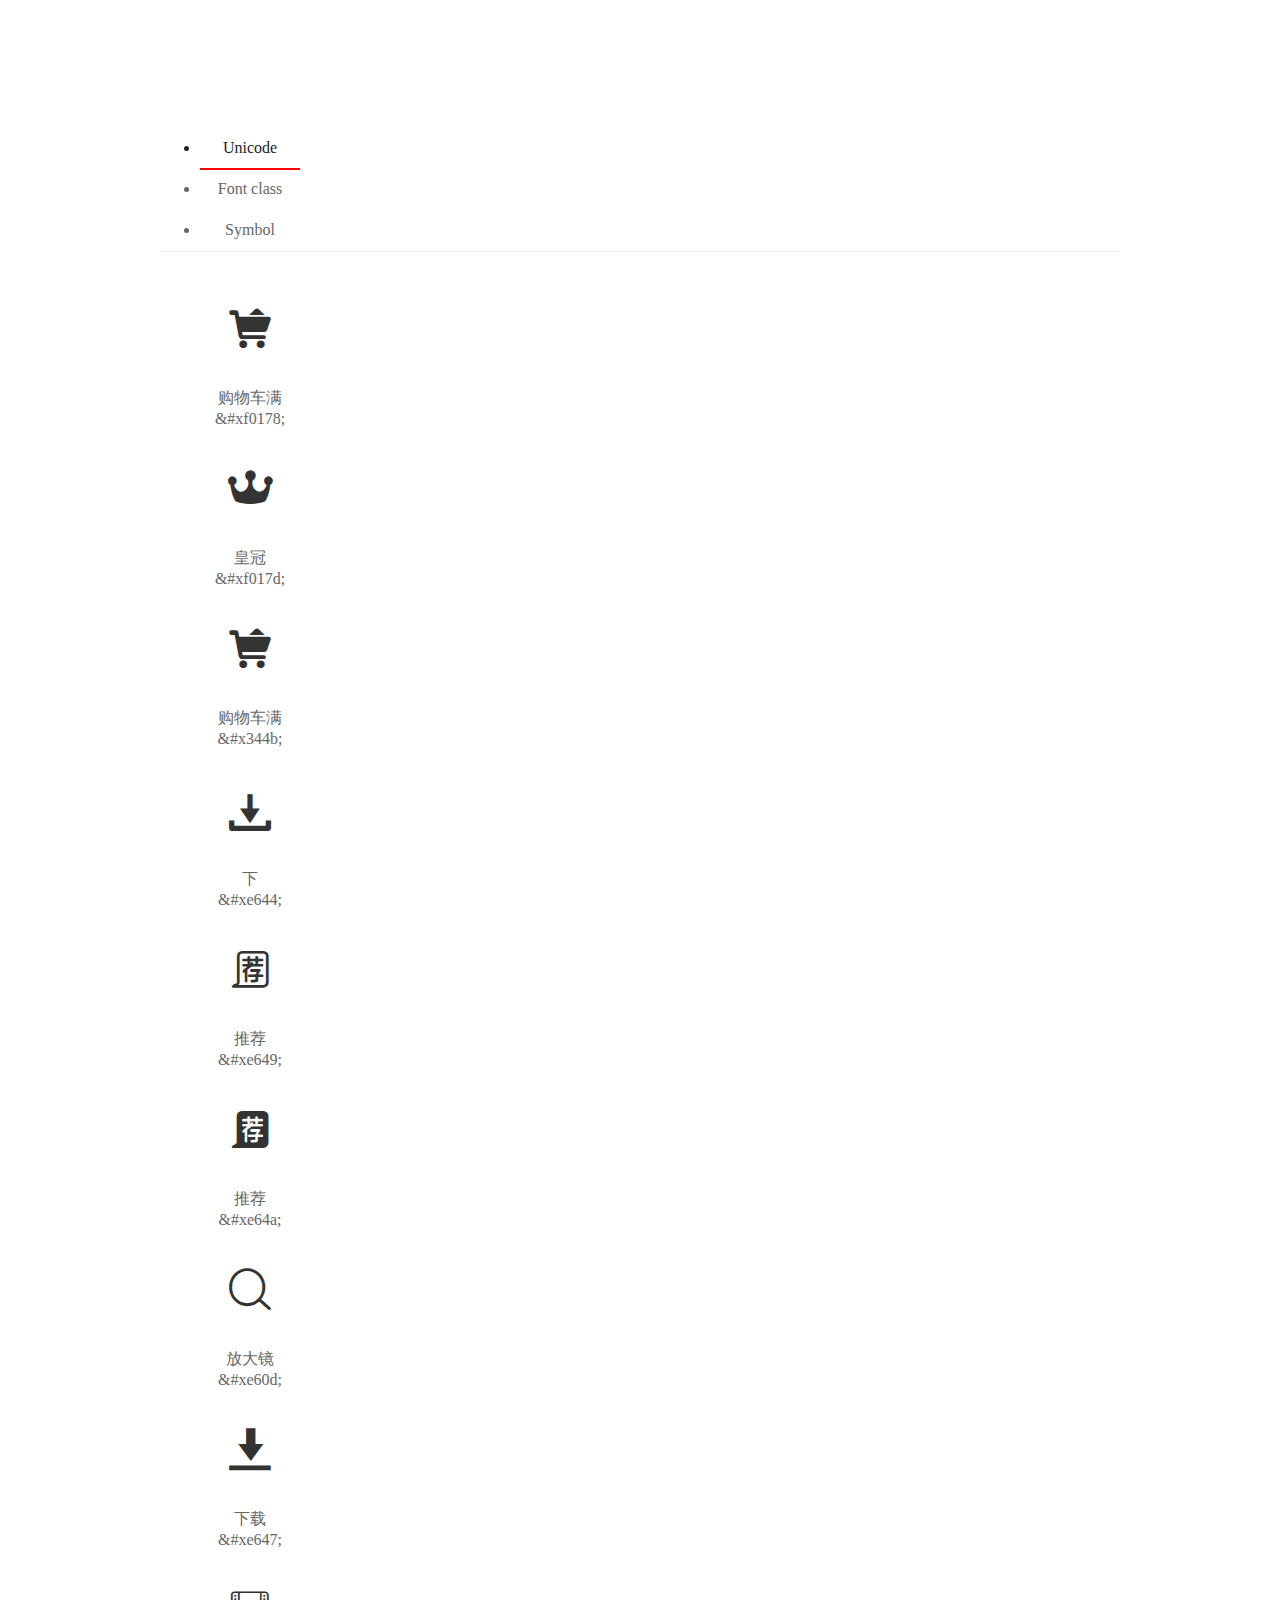
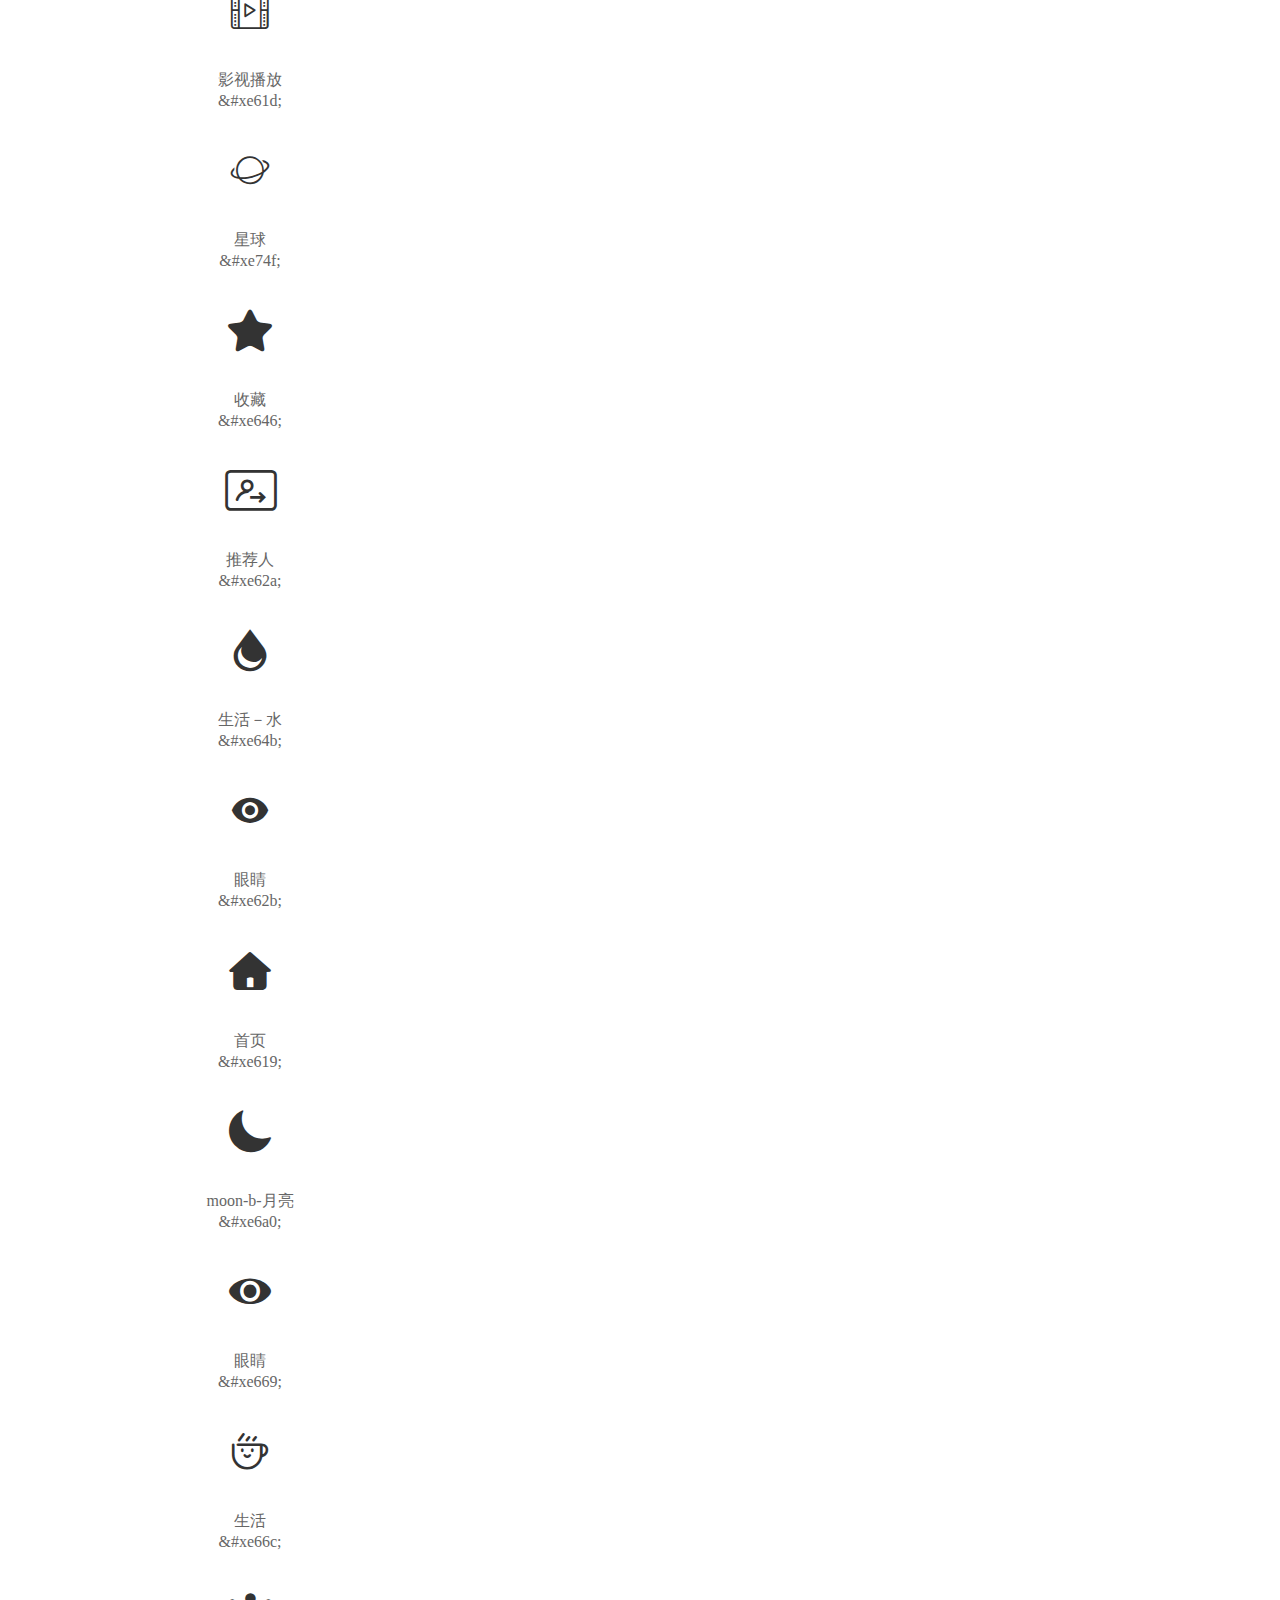
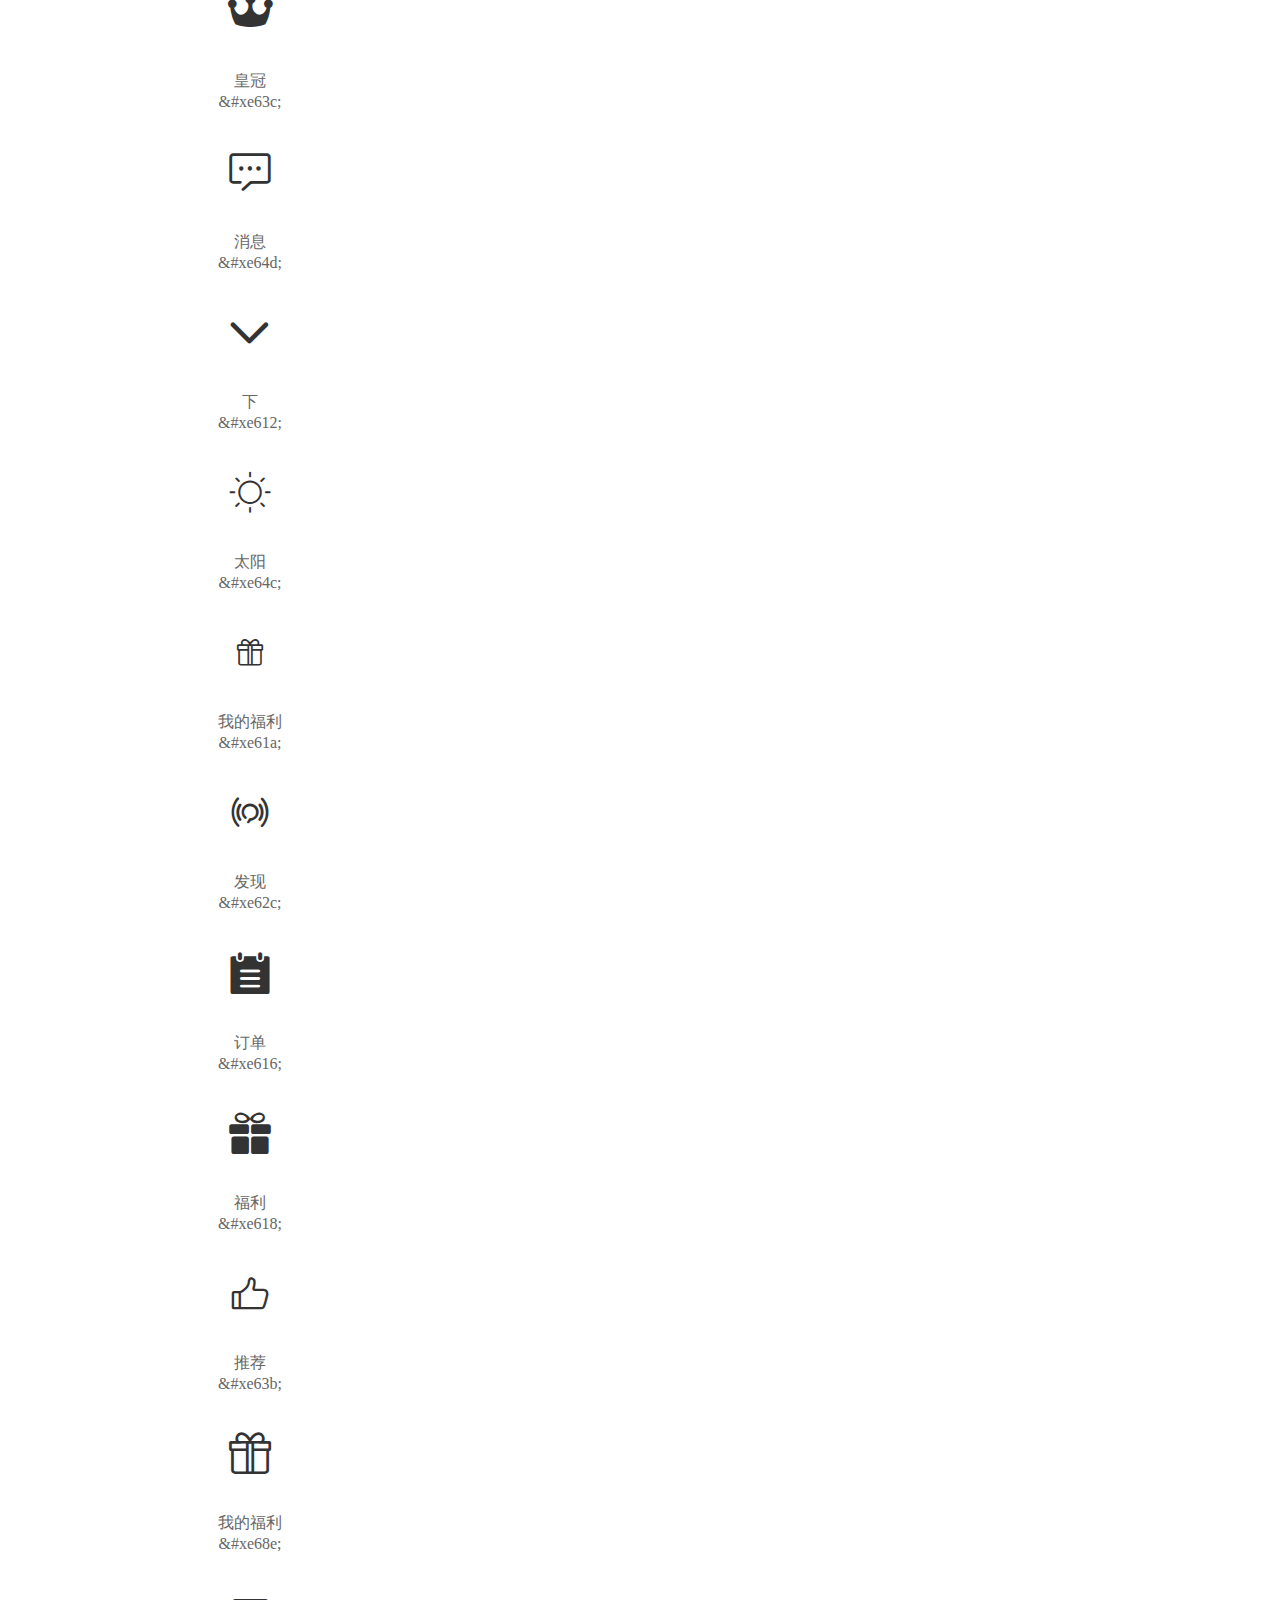
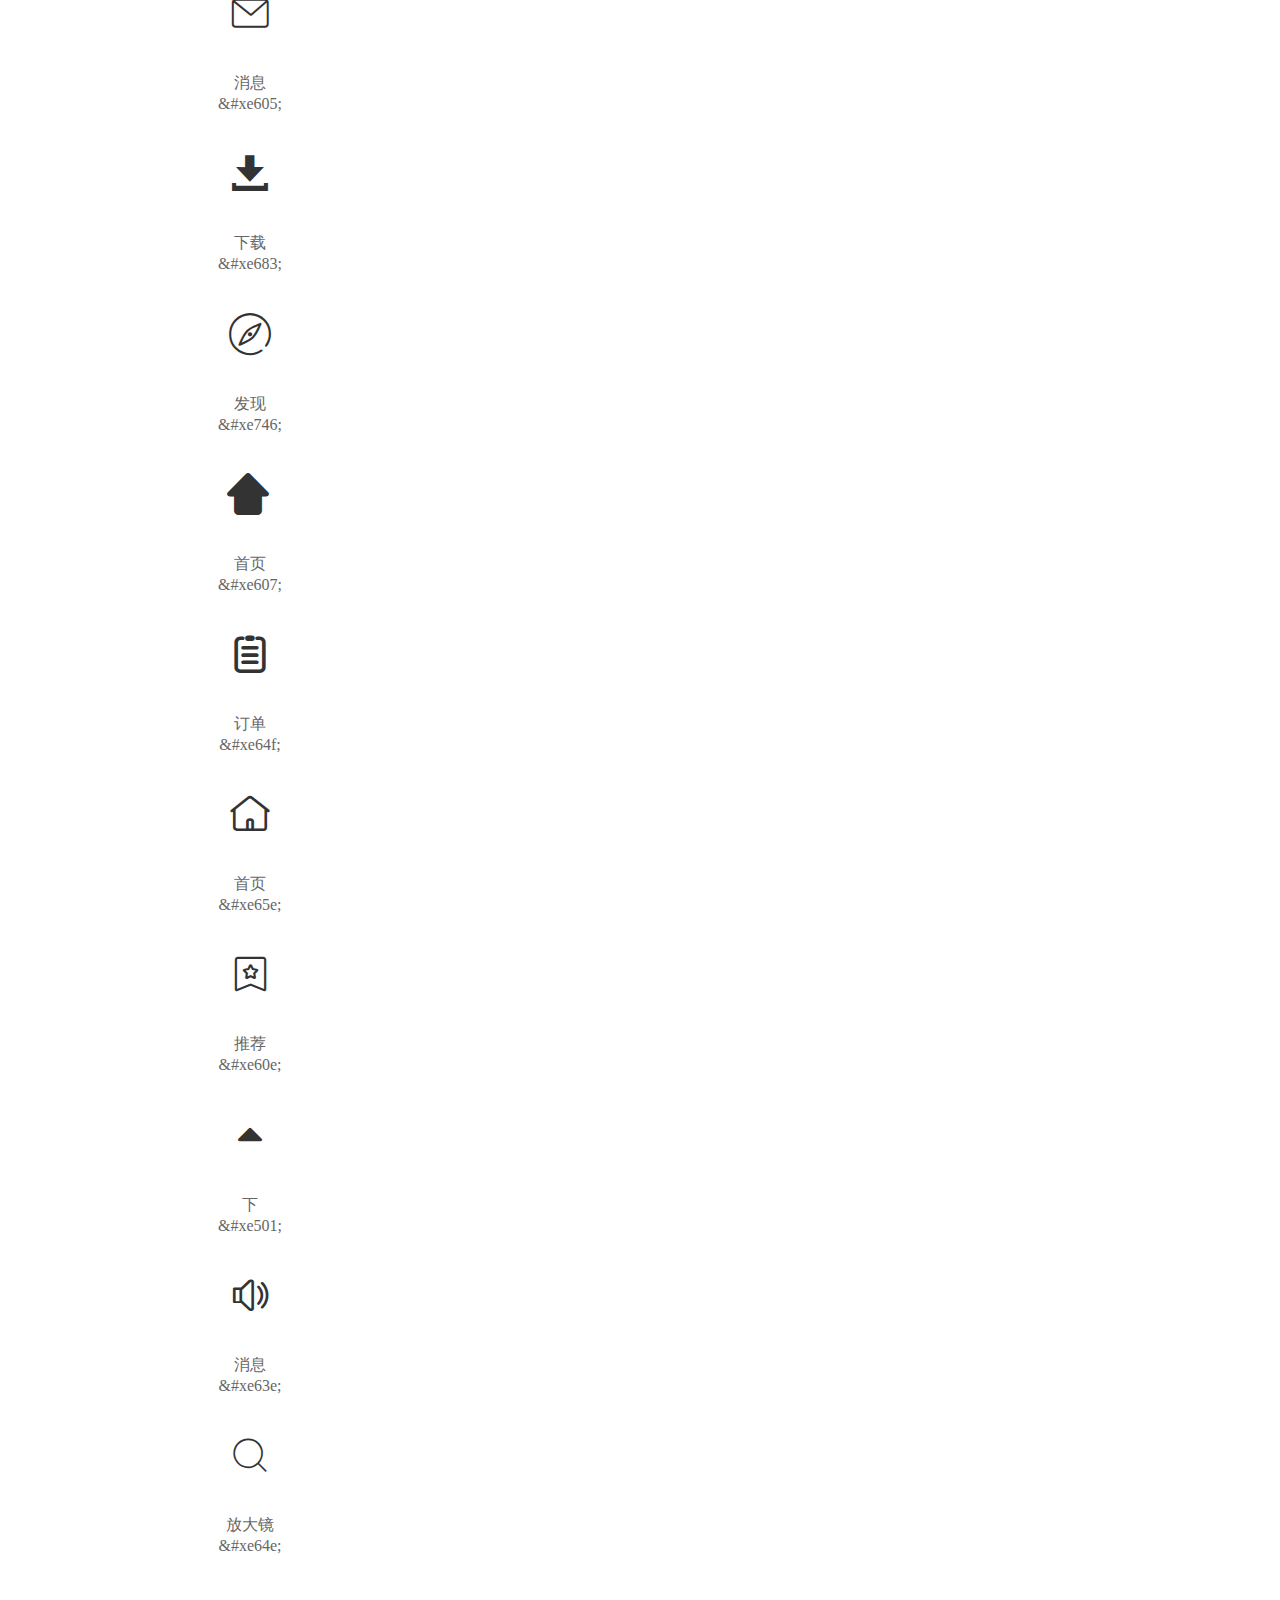
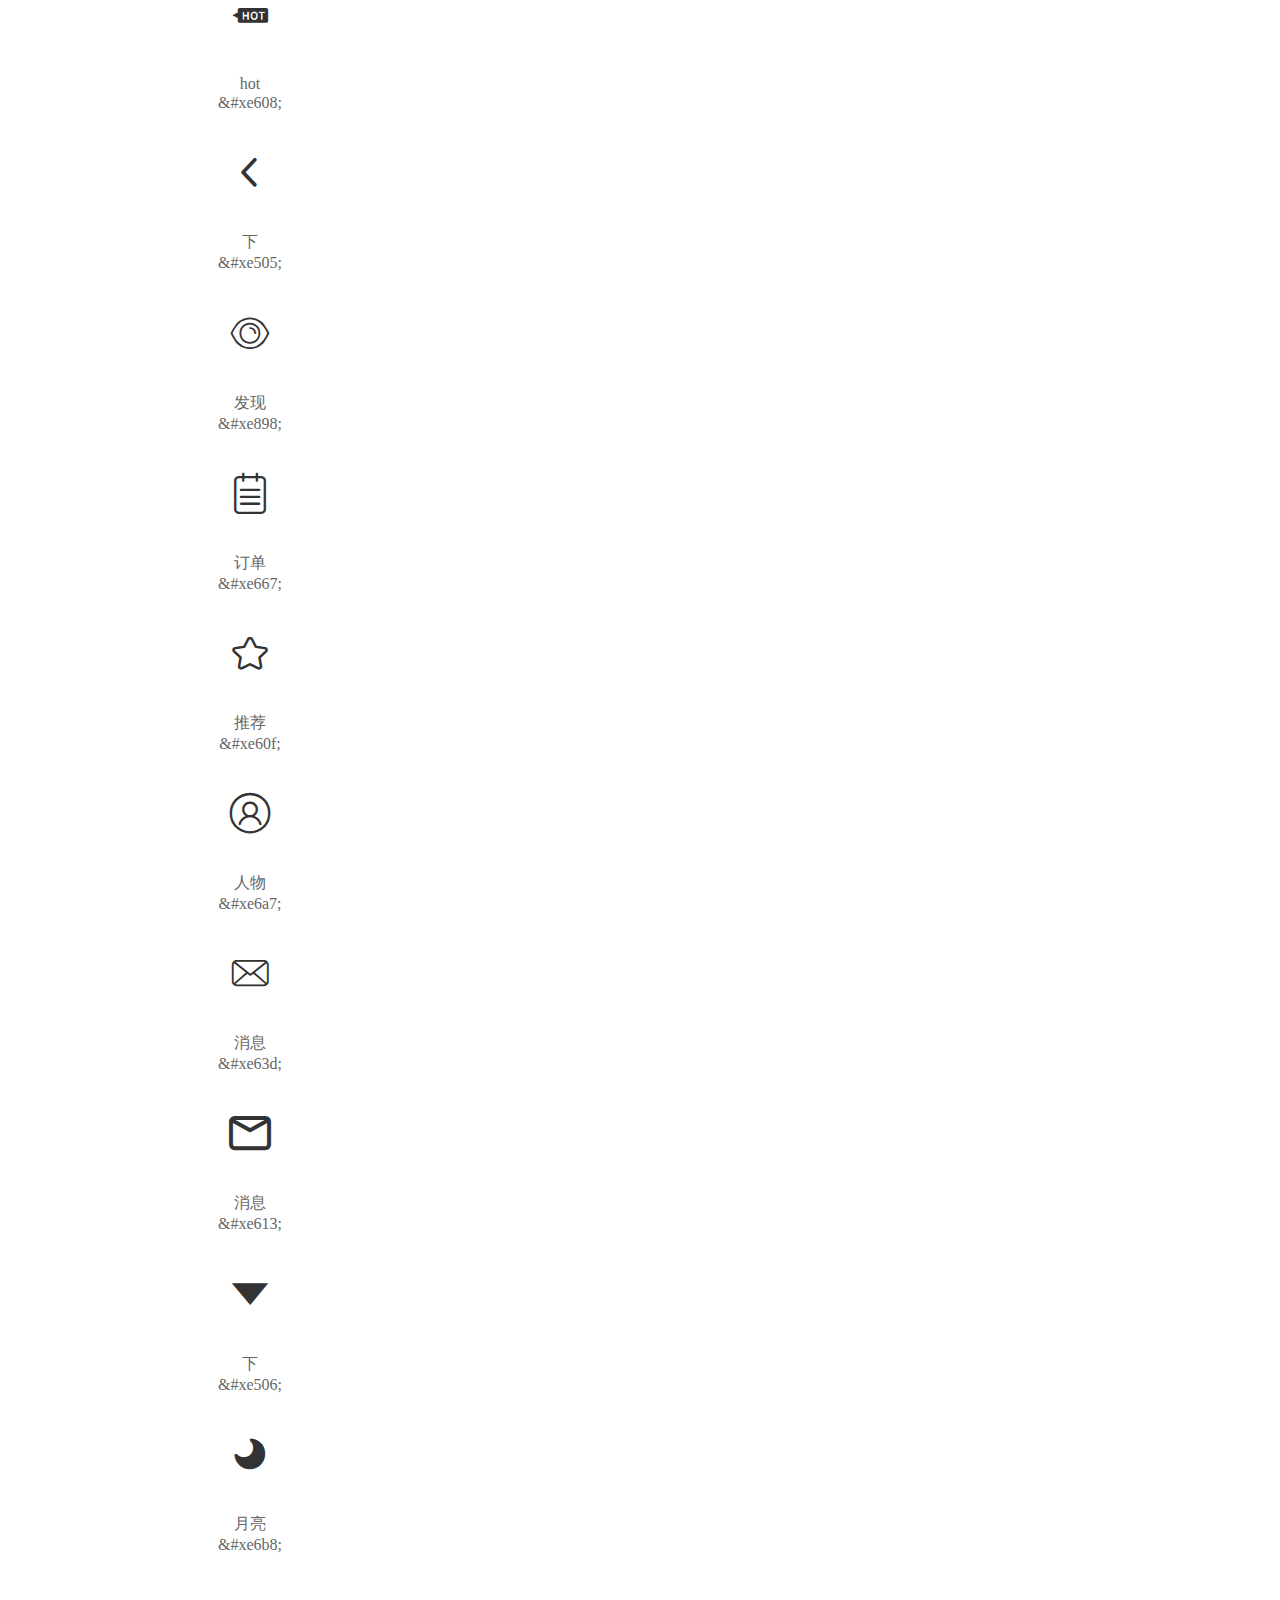
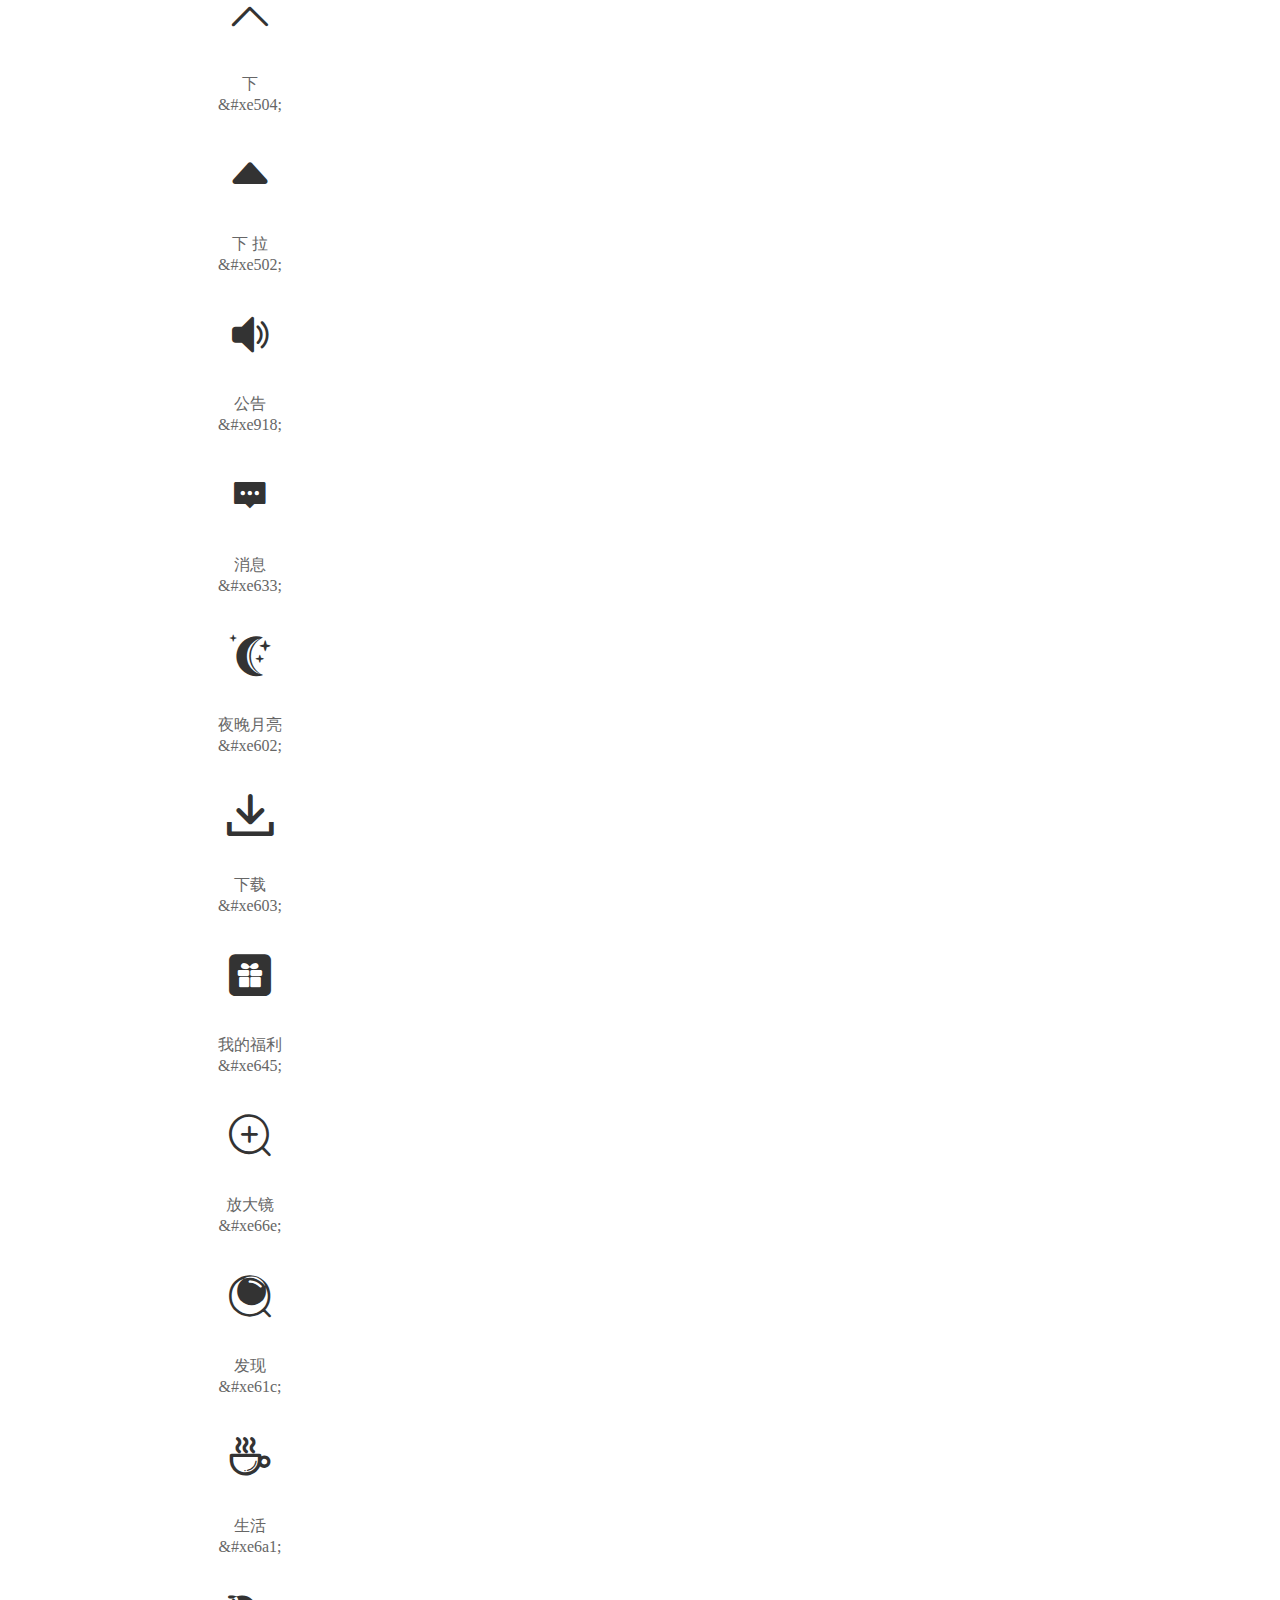
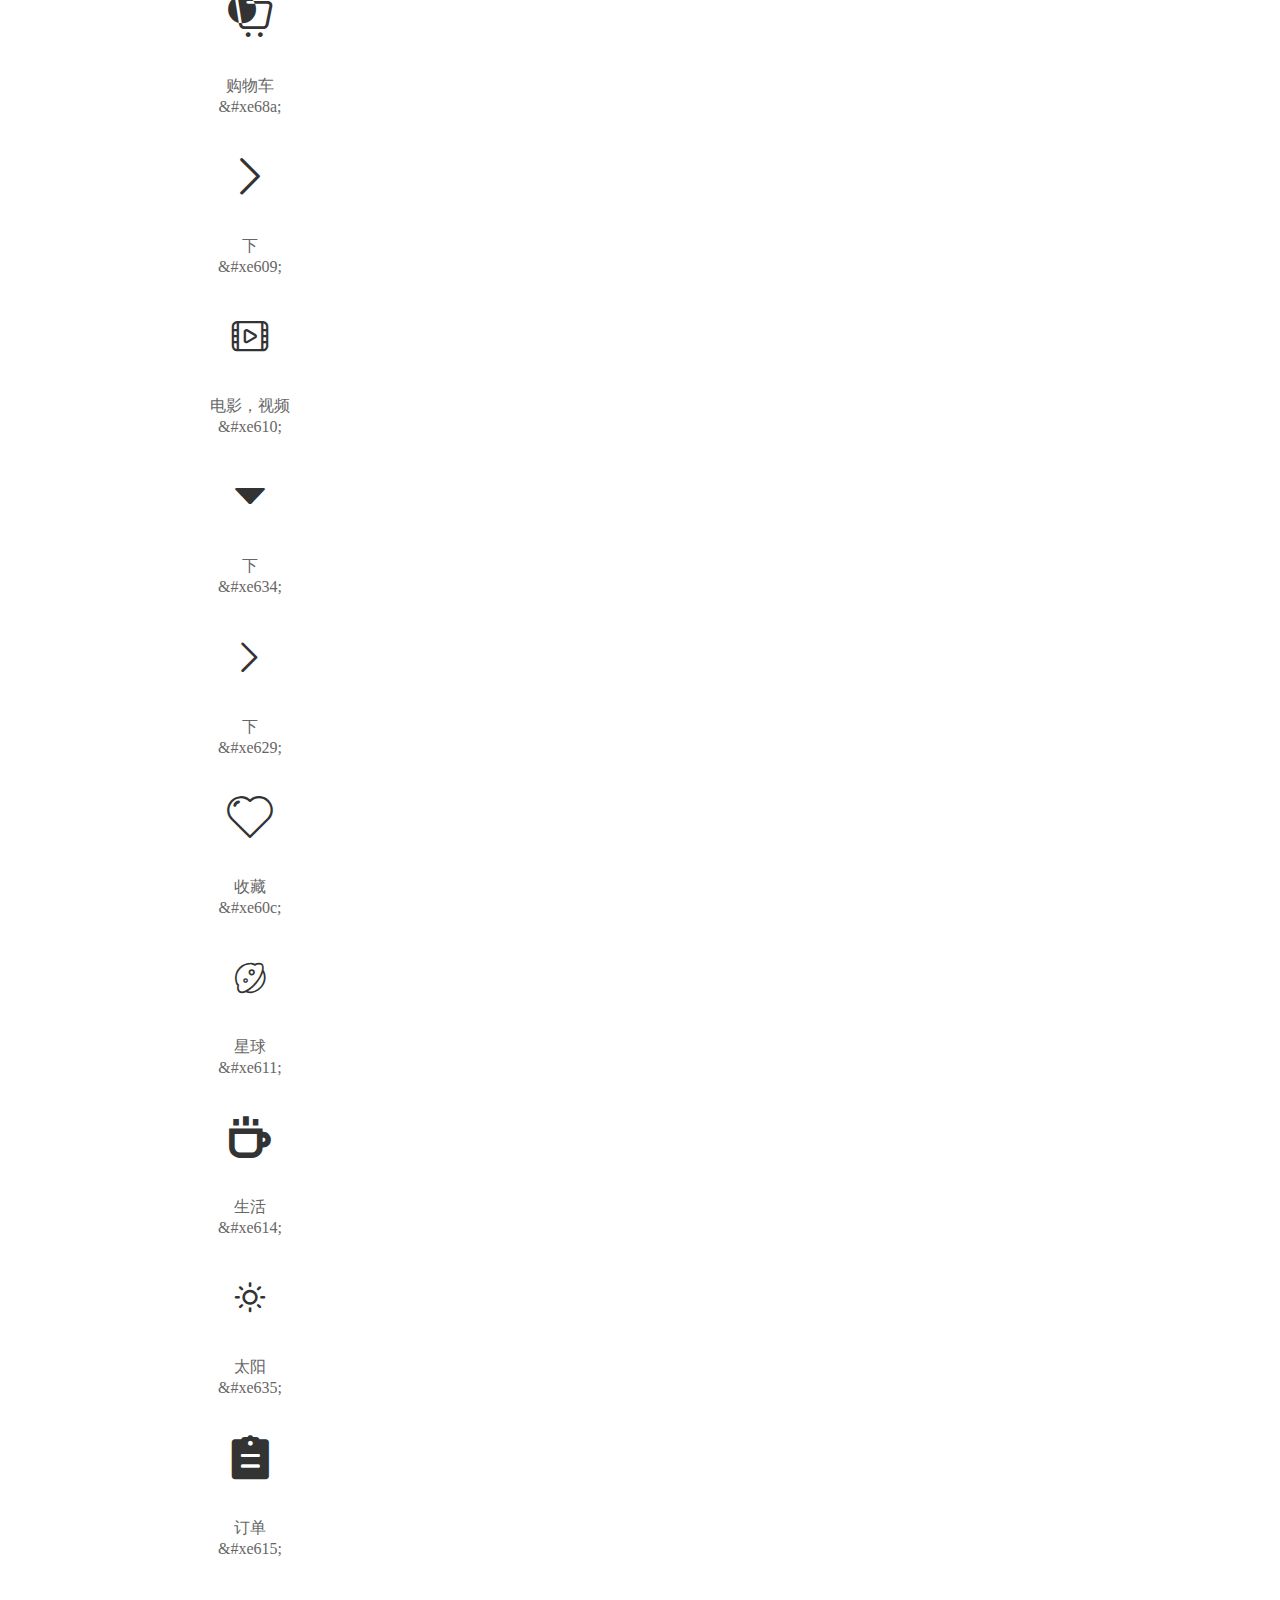
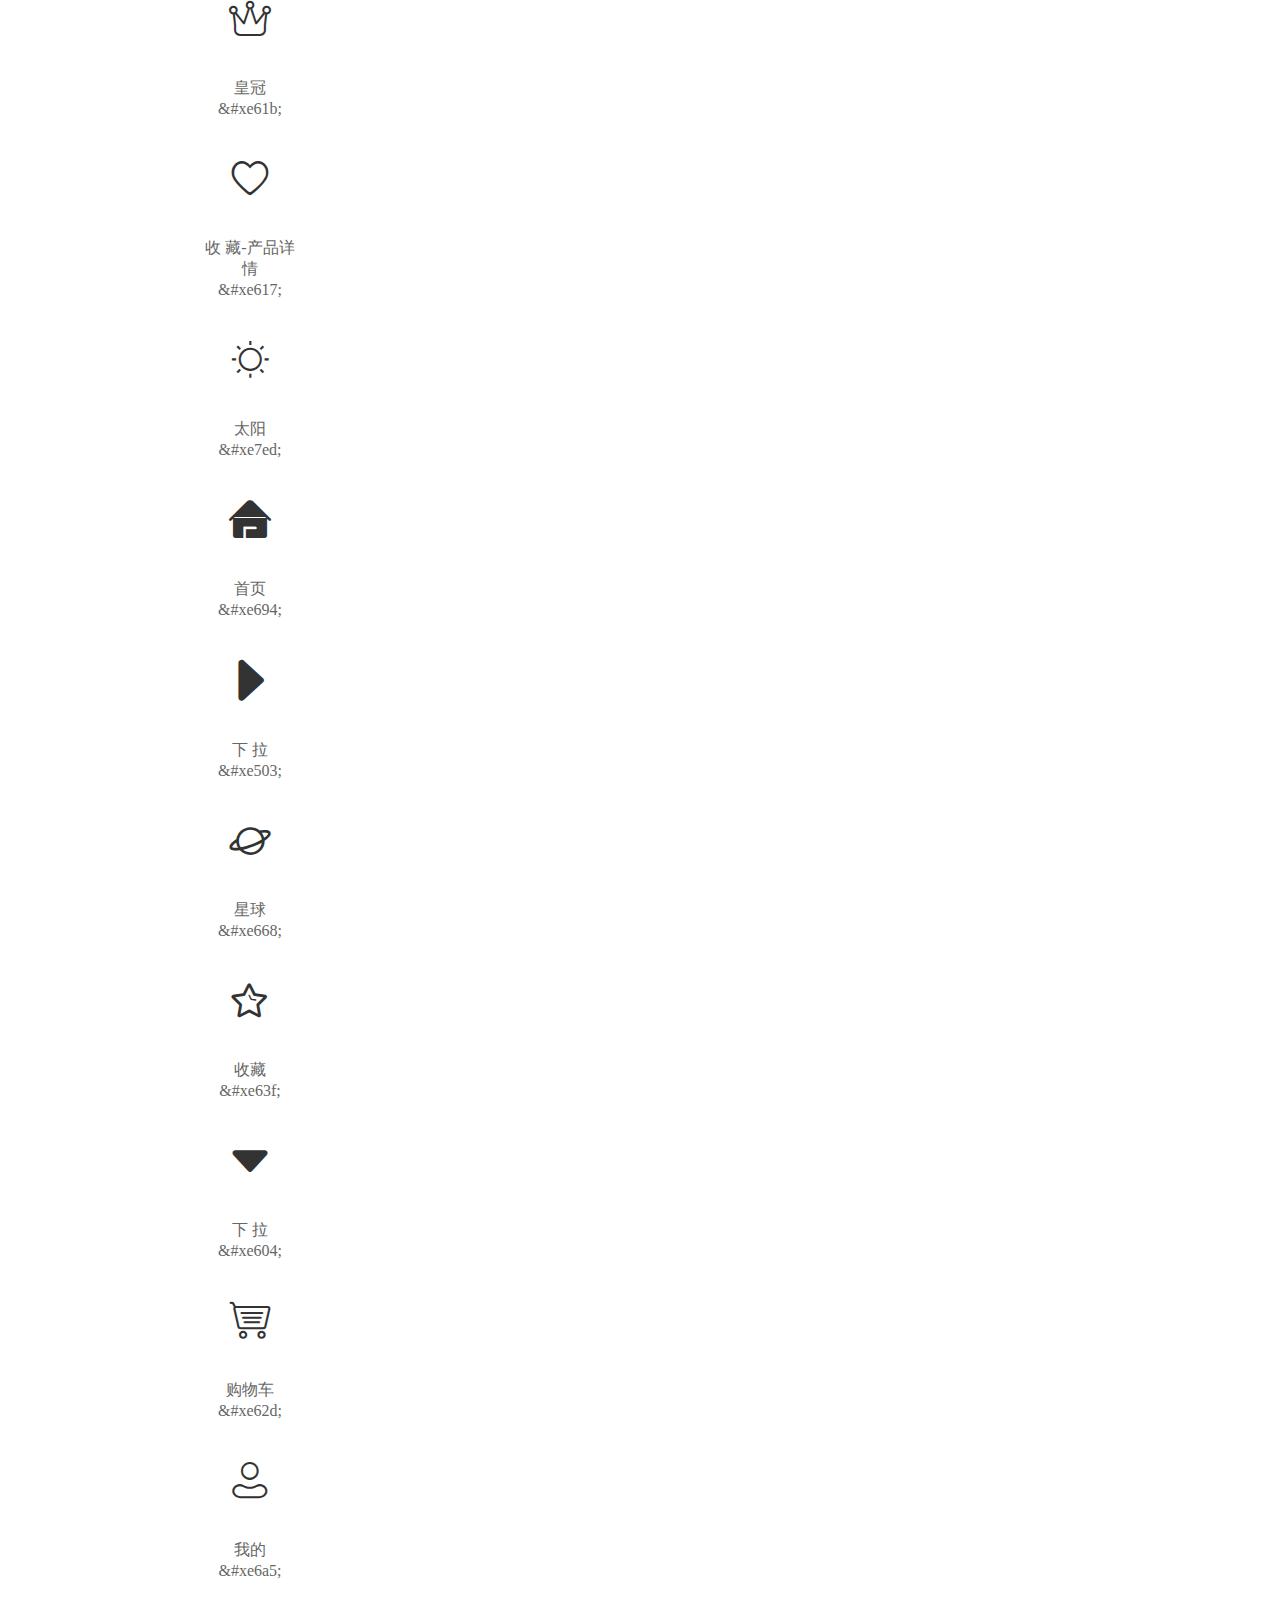
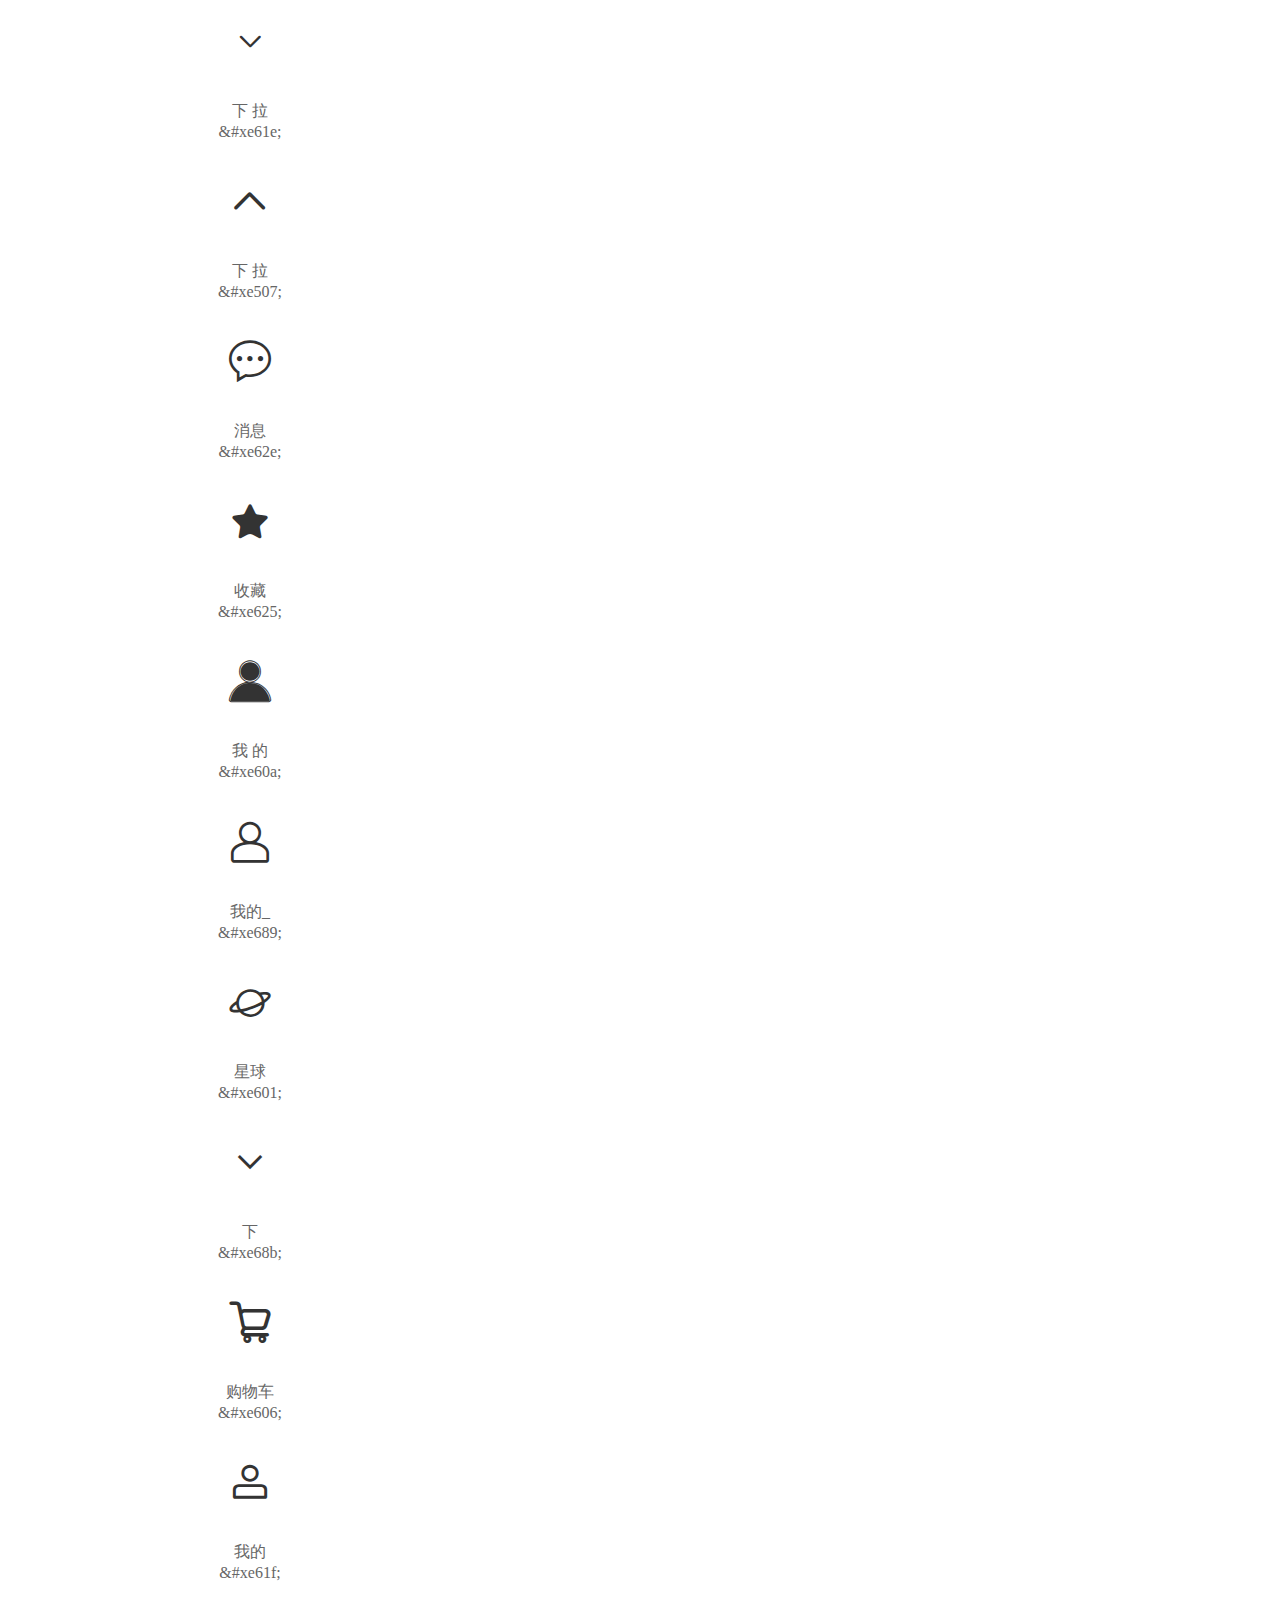
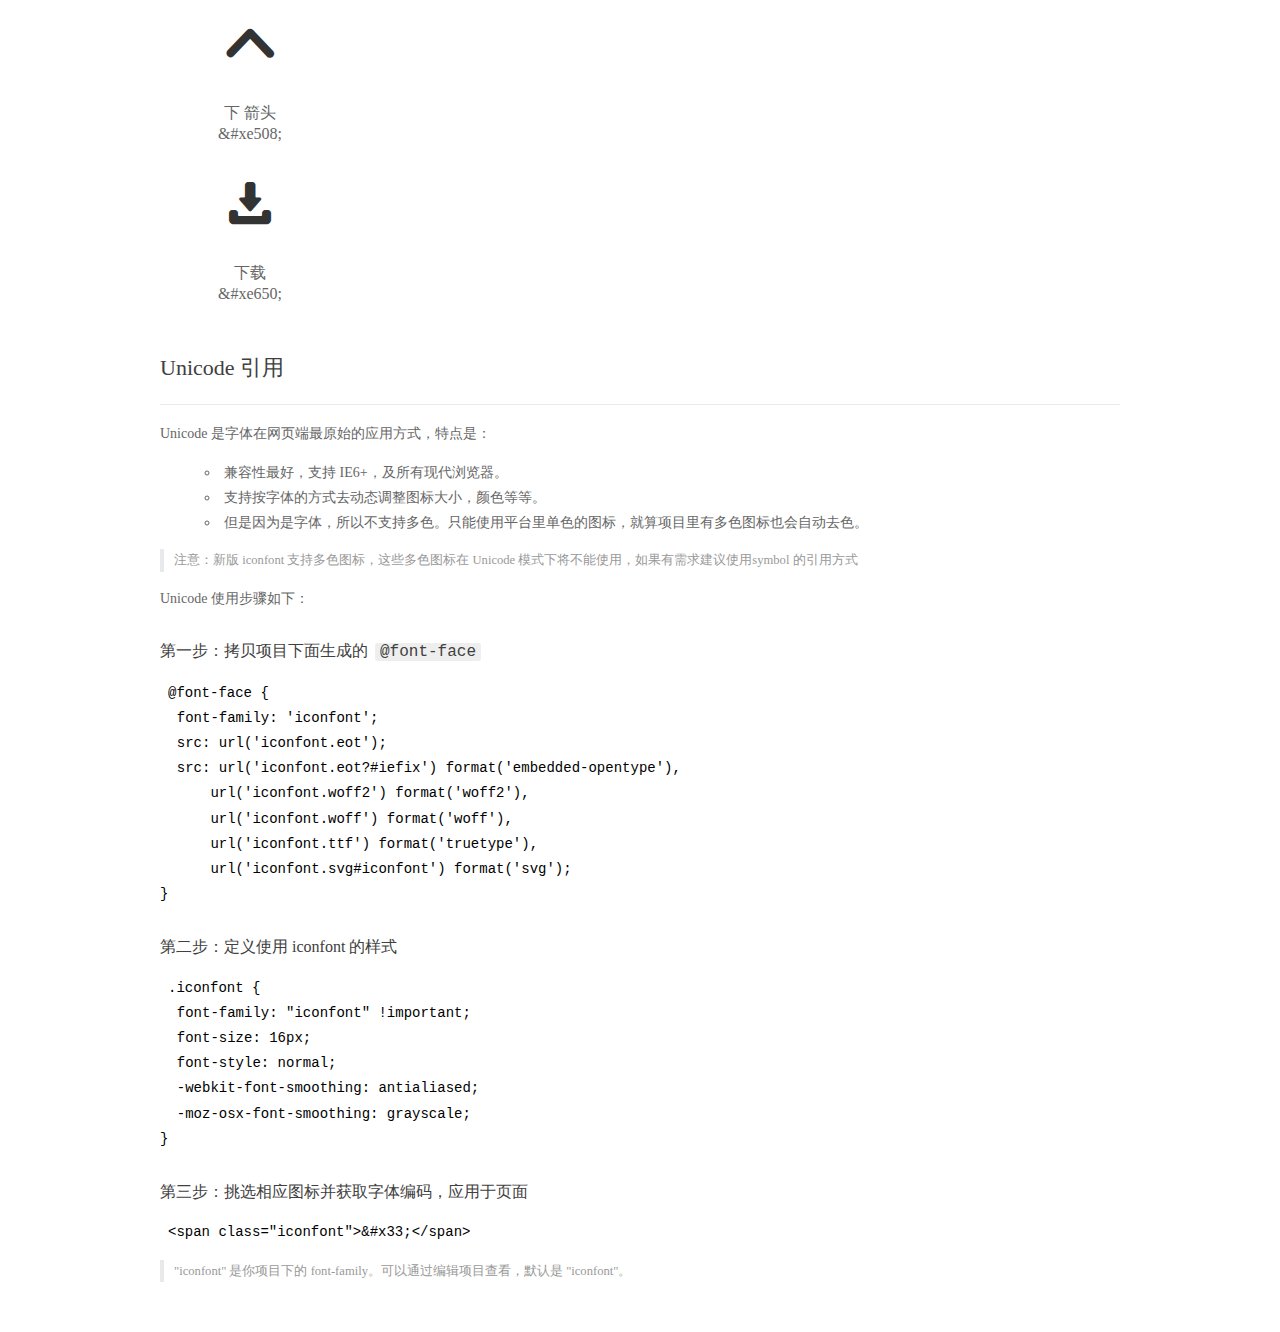
<file: iconfont/demo_index.html>
<!DOCTYPE html>
<html>
<head>
  <meta charset="utf-8"/>
  <title>IconFont Demo</title>
  <link rel="shortcut icon" href="https://gtms04.alicdn.com/tps/i4/TB1_oz6GVXXXXaFXpXXJDFnIXXX-64-64.ico" type="image/x-icon"/>
  <link rel="stylesheet" href="https://g.alicdn.com/thx/cube/1.3.2/cube.min.css">
  <link rel="stylesheet" href="demo.css">
  <link rel="stylesheet" href="iconfont.css">
  <script src="iconfont.js"></script>
  <!-- jQuery -->
  <script src="https://a1.alicdn.com/oss/uploads/2018/12/26/7bfddb60-08e8-11e9-9b04-53e73bb6408b.js"></script>
  <!-- 代码高亮 -->
  <script src="https://a1.alicdn.com/oss/uploads/2018/12/26/a3f714d0-08e6-11e9-8a15-ebf944d7534c.js"></script>
</head>
<body>
  <div class="main">
    <h1 class="logo"><a href="https://www.iconfont.cn/" title="iconfont 首页" target="_blank">&#xe86b;</a></h1>
    <div class="nav-tabs">
      <ul id="tabs" class="dib-box">
        <li class="dib active"><span>Unicode</span></li>
        <li class="dib"><span>Font class</span></li>
        <li class="dib"><span>Symbol</span></li>
      </ul>
      
    </div>
    <div class="tab-container">
      <div class="content unicode" style="display: block;">
          <ul class="icon_lists dib-box">
          
            <li class="dib">
              <span class="icon iconfont">&#xf0178;</span>
                <div class="name">购物车满</div>
                <div class="code-name">&amp;#xf0178;</div>
              </li>
          
            <li class="dib">
              <span class="icon iconfont">&#xf017d;</span>
                <div class="name">皇冠</div>
                <div class="code-name">&amp;#xf017d;</div>
              </li>
          
            <li class="dib">
              <span class="icon iconfont">&#x344b;</span>
                <div class="name">购物车满</div>
                <div class="code-name">&amp;#x344b;</div>
              </li>
          
            <li class="dib">
              <span class="icon iconfont">&#xe644;</span>
                <div class="name">下</div>
                <div class="code-name">&amp;#xe644;</div>
              </li>
          
            <li class="dib">
              <span class="icon iconfont">&#xe649;</span>
                <div class="name">推荐</div>
                <div class="code-name">&amp;#xe649;</div>
              </li>
          
            <li class="dib">
              <span class="icon iconfont">&#xe64a;</span>
                <div class="name">推荐</div>
                <div class="code-name">&amp;#xe64a;</div>
              </li>
          
            <li class="dib">
              <span class="icon iconfont">&#xe60d;</span>
                <div class="name">放大镜</div>
                <div class="code-name">&amp;#xe60d;</div>
              </li>
          
            <li class="dib">
              <span class="icon iconfont">&#xe647;</span>
                <div class="name">下载</div>
                <div class="code-name">&amp;#xe647;</div>
              </li>
          
            <li class="dib">
              <span class="icon iconfont">&#xe61d;</span>
                <div class="name">影视播放</div>
                <div class="code-name">&amp;#xe61d;</div>
              </li>
          
            <li class="dib">
              <span class="icon iconfont">&#xe74f;</span>
                <div class="name">星球</div>
                <div class="code-name">&amp;#xe74f;</div>
              </li>
          
            <li class="dib">
              <span class="icon iconfont">&#xe646;</span>
                <div class="name">收藏</div>
                <div class="code-name">&amp;#xe646;</div>
              </li>
          
            <li class="dib">
              <span class="icon iconfont">&#xe62a;</span>
                <div class="name">推荐人</div>
                <div class="code-name">&amp;#xe62a;</div>
              </li>
          
            <li class="dib">
              <span class="icon iconfont">&#xe64b;</span>
                <div class="name">生活－水</div>
                <div class="code-name">&amp;#xe64b;</div>
              </li>
          
            <li class="dib">
              <span class="icon iconfont">&#xe62b;</span>
                <div class="name">眼睛</div>
                <div class="code-name">&amp;#xe62b;</div>
              </li>
          
            <li class="dib">
              <span class="icon iconfont">&#xe619;</span>
                <div class="name">首页</div>
                <div class="code-name">&amp;#xe619;</div>
              </li>
          
            <li class="dib">
              <span class="icon iconfont">&#xe6a0;</span>
                <div class="name">moon-b-月亮</div>
                <div class="code-name">&amp;#xe6a0;</div>
              </li>
          
            <li class="dib">
              <span class="icon iconfont">&#xe669;</span>
                <div class="name">眼睛</div>
                <div class="code-name">&amp;#xe669;</div>
              </li>
          
            <li class="dib">
              <span class="icon iconfont">&#xe66c;</span>
                <div class="name">生活</div>
                <div class="code-name">&amp;#xe66c;</div>
              </li>
          
            <li class="dib">
              <span class="icon iconfont">&#xe63c;</span>
                <div class="name">皇冠</div>
                <div class="code-name">&amp;#xe63c;</div>
              </li>
          
            <li class="dib">
              <span class="icon iconfont">&#xe64d;</span>
                <div class="name">消息</div>
                <div class="code-name">&amp;#xe64d;</div>
              </li>
          
            <li class="dib">
              <span class="icon iconfont">&#xe612;</span>
                <div class="name">下</div>
                <div class="code-name">&amp;#xe612;</div>
              </li>
          
            <li class="dib">
              <span class="icon iconfont">&#xe64c;</span>
                <div class="name">太阳</div>
                <div class="code-name">&amp;#xe64c;</div>
              </li>
          
            <li class="dib">
              <span class="icon iconfont">&#xe61a;</span>
                <div class="name">我的福利</div>
                <div class="code-name">&amp;#xe61a;</div>
              </li>
          
            <li class="dib">
              <span class="icon iconfont">&#xe62c;</span>
                <div class="name">发现</div>
                <div class="code-name">&amp;#xe62c;</div>
              </li>
          
            <li class="dib">
              <span class="icon iconfont">&#xe616;</span>
                <div class="name">订单</div>
                <div class="code-name">&amp;#xe616;</div>
              </li>
          
            <li class="dib">
              <span class="icon iconfont">&#xe618;</span>
                <div class="name">福利</div>
                <div class="code-name">&amp;#xe618;</div>
              </li>
          
            <li class="dib">
              <span class="icon iconfont">&#xe63b;</span>
                <div class="name">推荐</div>
                <div class="code-name">&amp;#xe63b;</div>
              </li>
          
            <li class="dib">
              <span class="icon iconfont">&#xe68e;</span>
                <div class="name">我的福利</div>
                <div class="code-name">&amp;#xe68e;</div>
              </li>
          
            <li class="dib">
              <span class="icon iconfont">&#xe605;</span>
                <div class="name">消息</div>
                <div class="code-name">&amp;#xe605;</div>
              </li>
          
            <li class="dib">
              <span class="icon iconfont">&#xe683;</span>
                <div class="name">下载</div>
                <div class="code-name">&amp;#xe683;</div>
              </li>
          
            <li class="dib">
              <span class="icon iconfont">&#xe746;</span>
                <div class="name">发现</div>
                <div class="code-name">&amp;#xe746;</div>
              </li>
          
            <li class="dib">
              <span class="icon iconfont">&#xe607;</span>
                <div class="name">首页</div>
                <div class="code-name">&amp;#xe607;</div>
              </li>
          
            <li class="dib">
              <span class="icon iconfont">&#xe64f;</span>
                <div class="name">订单</div>
                <div class="code-name">&amp;#xe64f;</div>
              </li>
          
            <li class="dib">
              <span class="icon iconfont">&#xe65e;</span>
                <div class="name">首页</div>
                <div class="code-name">&amp;#xe65e;</div>
              </li>
          
            <li class="dib">
              <span class="icon iconfont">&#xe60e;</span>
                <div class="name">推荐</div>
                <div class="code-name">&amp;#xe60e;</div>
              </li>
          
            <li class="dib">
              <span class="icon iconfont">&#xe501;</span>
                <div class="name">下</div>
                <div class="code-name">&amp;#xe501;</div>
              </li>
          
            <li class="dib">
              <span class="icon iconfont">&#xe63e;</span>
                <div class="name">消息</div>
                <div class="code-name">&amp;#xe63e;</div>
              </li>
          
            <li class="dib">
              <span class="icon iconfont">&#xe64e;</span>
                <div class="name">放大镜</div>
                <div class="code-name">&amp;#xe64e;</div>
              </li>
          
            <li class="dib">
              <span class="icon iconfont">&#xe608;</span>
                <div class="name">hot</div>
                <div class="code-name">&amp;#xe608;</div>
              </li>
          
            <li class="dib">
              <span class="icon iconfont">&#xe505;</span>
                <div class="name">下</div>
                <div class="code-name">&amp;#xe505;</div>
              </li>
          
            <li class="dib">
              <span class="icon iconfont">&#xe898;</span>
                <div class="name"> 发现</div>
                <div class="code-name">&amp;#xe898;</div>
              </li>
          
            <li class="dib">
              <span class="icon iconfont">&#xe667;</span>
                <div class="name">订单</div>
                <div class="code-name">&amp;#xe667;</div>
              </li>
          
            <li class="dib">
              <span class="icon iconfont">&#xe60f;</span>
                <div class="name">推荐</div>
                <div class="code-name">&amp;#xe60f;</div>
              </li>
          
            <li class="dib">
              <span class="icon iconfont">&#xe6a7;</span>
                <div class="name">人物</div>
                <div class="code-name">&amp;#xe6a7;</div>
              </li>
          
            <li class="dib">
              <span class="icon iconfont">&#xe63d;</span>
                <div class="name">消息</div>
                <div class="code-name">&amp;#xe63d;</div>
              </li>
          
            <li class="dib">
              <span class="icon iconfont">&#xe613;</span>
                <div class="name">消息</div>
                <div class="code-name">&amp;#xe613;</div>
              </li>
          
            <li class="dib">
              <span class="icon iconfont">&#xe506;</span>
                <div class="name">下</div>
                <div class="code-name">&amp;#xe506;</div>
              </li>
          
            <li class="dib">
              <span class="icon iconfont">&#xe6b8;</span>
                <div class="name">月亮</div>
                <div class="code-name">&amp;#xe6b8;</div>
              </li>
          
            <li class="dib">
              <span class="icon iconfont">&#xe504;</span>
                <div class="name">下</div>
                <div class="code-name">&amp;#xe504;</div>
              </li>
          
            <li class="dib">
              <span class="icon iconfont">&#xe502;</span>
                <div class="name">下 拉</div>
                <div class="code-name">&amp;#xe502;</div>
              </li>
          
            <li class="dib">
              <span class="icon iconfont">&#xe918;</span>
                <div class="name">公告</div>
                <div class="code-name">&amp;#xe918;</div>
              </li>
          
            <li class="dib">
              <span class="icon iconfont">&#xe633;</span>
                <div class="name">消息</div>
                <div class="code-name">&amp;#xe633;</div>
              </li>
          
            <li class="dib">
              <span class="icon iconfont">&#xe602;</span>
                <div class="name">夜晚月亮</div>
                <div class="code-name">&amp;#xe602;</div>
              </li>
          
            <li class="dib">
              <span class="icon iconfont">&#xe603;</span>
                <div class="name">下载</div>
                <div class="code-name">&amp;#xe603;</div>
              </li>
          
            <li class="dib">
              <span class="icon iconfont">&#xe645;</span>
                <div class="name">我的福利</div>
                <div class="code-name">&amp;#xe645;</div>
              </li>
          
            <li class="dib">
              <span class="icon iconfont">&#xe66e;</span>
                <div class="name">放大镜</div>
                <div class="code-name">&amp;#xe66e;</div>
              </li>
          
            <li class="dib">
              <span class="icon iconfont">&#xe61c;</span>
                <div class="name">发现</div>
                <div class="code-name">&amp;#xe61c;</div>
              </li>
          
            <li class="dib">
              <span class="icon iconfont">&#xe6a1;</span>
                <div class="name">生活</div>
                <div class="code-name">&amp;#xe6a1;</div>
              </li>
          
            <li class="dib">
              <span class="icon iconfont">&#xe68a;</span>
                <div class="name">购物车</div>
                <div class="code-name">&amp;#xe68a;</div>
              </li>
          
            <li class="dib">
              <span class="icon iconfont">&#xe609;</span>
                <div class="name">下</div>
                <div class="code-name">&amp;#xe609;</div>
              </li>
          
            <li class="dib">
              <span class="icon iconfont">&#xe610;</span>
                <div class="name">电影，视频</div>
                <div class="code-name">&amp;#xe610;</div>
              </li>
          
            <li class="dib">
              <span class="icon iconfont">&#xe634;</span>
                <div class="name">下</div>
                <div class="code-name">&amp;#xe634;</div>
              </li>
          
            <li class="dib">
              <span class="icon iconfont">&#xe629;</span>
                <div class="name">下</div>
                <div class="code-name">&amp;#xe629;</div>
              </li>
          
            <li class="dib">
              <span class="icon iconfont">&#xe60c;</span>
                <div class="name">收藏</div>
                <div class="code-name">&amp;#xe60c;</div>
              </li>
          
            <li class="dib">
              <span class="icon iconfont">&#xe611;</span>
                <div class="name">星球</div>
                <div class="code-name">&amp;#xe611;</div>
              </li>
          
            <li class="dib">
              <span class="icon iconfont">&#xe614;</span>
                <div class="name">生活</div>
                <div class="code-name">&amp;#xe614;</div>
              </li>
          
            <li class="dib">
              <span class="icon iconfont">&#xe635;</span>
                <div class="name">太阳</div>
                <div class="code-name">&amp;#xe635;</div>
              </li>
          
            <li class="dib">
              <span class="icon iconfont">&#xe615;</span>
                <div class="name">订单</div>
                <div class="code-name">&amp;#xe615;</div>
              </li>
          
            <li class="dib">
              <span class="icon iconfont">&#xe61b;</span>
                <div class="name">皇冠</div>
                <div class="code-name">&amp;#xe61b;</div>
              </li>
          
            <li class="dib">
              <span class="icon iconfont">&#xe617;</span>
                <div class="name">收 藏-产品详情</div>
                <div class="code-name">&amp;#xe617;</div>
              </li>
          
            <li class="dib">
              <span class="icon iconfont">&#xe7ed;</span>
                <div class="name">太阳</div>
                <div class="code-name">&amp;#xe7ed;</div>
              </li>
          
            <li class="dib">
              <span class="icon iconfont">&#xe694;</span>
                <div class="name">首页</div>
                <div class="code-name">&amp;#xe694;</div>
              </li>
          
            <li class="dib">
              <span class="icon iconfont">&#xe503;</span>
                <div class="name">下 拉</div>
                <div class="code-name">&amp;#xe503;</div>
              </li>
          
            <li class="dib">
              <span class="icon iconfont">&#xe668;</span>
                <div class="name">星球</div>
                <div class="code-name">&amp;#xe668;</div>
              </li>
          
            <li class="dib">
              <span class="icon iconfont">&#xe63f;</span>
                <div class="name">收藏</div>
                <div class="code-name">&amp;#xe63f;</div>
              </li>
          
            <li class="dib">
              <span class="icon iconfont">&#xe604;</span>
                <div class="name">下 拉</div>
                <div class="code-name">&amp;#xe604;</div>
              </li>
          
            <li class="dib">
              <span class="icon iconfont">&#xe62d;</span>
                <div class="name">购物车</div>
                <div class="code-name">&amp;#xe62d;</div>
              </li>
          
            <li class="dib">
              <span class="icon iconfont">&#xe6a5;</span>
                <div class="name">我的</div>
                <div class="code-name">&amp;#xe6a5;</div>
              </li>
          
            <li class="dib">
              <span class="icon iconfont">&#xe61e;</span>
                <div class="name">下  拉</div>
                <div class="code-name">&amp;#xe61e;</div>
              </li>
          
            <li class="dib">
              <span class="icon iconfont">&#xe507;</span>
                <div class="name">下  拉</div>
                <div class="code-name">&amp;#xe507;</div>
              </li>
          
            <li class="dib">
              <span class="icon iconfont">&#xe62e;</span>
                <div class="name">消息 </div>
                <div class="code-name">&amp;#xe62e;</div>
              </li>
          
            <li class="dib">
              <span class="icon iconfont">&#xe625;</span>
                <div class="name">收藏</div>
                <div class="code-name">&amp;#xe625;</div>
              </li>
          
            <li class="dib">
              <span class="icon iconfont">&#xe60a;</span>
                <div class="name">我 的</div>
                <div class="code-name">&amp;#xe60a;</div>
              </li>
          
            <li class="dib">
              <span class="icon iconfont">&#xe689;</span>
                <div class="name">我的_</div>
                <div class="code-name">&amp;#xe689;</div>
              </li>
          
            <li class="dib">
              <span class="icon iconfont">&#xe601;</span>
                <div class="name">星球</div>
                <div class="code-name">&amp;#xe601;</div>
              </li>
          
            <li class="dib">
              <span class="icon iconfont">&#xe68b;</span>
                <div class="name">下</div>
                <div class="code-name">&amp;#xe68b;</div>
              </li>
          
            <li class="dib">
              <span class="icon iconfont">&#xe606;</span>
                <div class="name">购物车</div>
                <div class="code-name">&amp;#xe606;</div>
              </li>
          
            <li class="dib">
              <span class="icon iconfont">&#xe61f;</span>
                <div class="name">我的</div>
                <div class="code-name">&amp;#xe61f;</div>
              </li>
          
            <li class="dib">
              <span class="icon iconfont">&#xe508;</span>
                <div class="name">下   箭头</div>
                <div class="code-name">&amp;#xe508;</div>
              </li>
          
            <li class="dib">
              <span class="icon iconfont">&#xe650;</span>
                <div class="name">下载</div>
                <div class="code-name">&amp;#xe650;</div>
              </li>
          
          </ul>
          <div class="article markdown">
          <h2 id="unicode-">Unicode 引用</h2>
          <hr>

          <p>Unicode 是字体在网页端最原始的应用方式，特点是：</p>
          <ul>
            <li>兼容性最好，支持 IE6+，及所有现代浏览器。</li>
            <li>支持按字体的方式去动态调整图标大小，颜色等等。</li>
            <li>但是因为是字体，所以不支持多色。只能使用平台里单色的图标，就算项目里有多色图标也会自动去色。</li>
          </ul>
          <blockquote>
            <p>注意：新版 iconfont 支持多色图标，这些多色图标在 Unicode 模式下将不能使用，如果有需求建议使用symbol 的引用方式</p>
          </blockquote>
          <p>Unicode 使用步骤如下：</p>
          <h3 id="-font-face">第一步：拷贝项目下面生成的 <code>@font-face</code></h3>
<pre><code class="language-css"
>@font-face {
  font-family: 'iconfont';
  src: url('iconfont.eot');
  src: url('iconfont.eot?#iefix') format('embedded-opentype'),
      url('iconfont.woff2') format('woff2'),
      url('iconfont.woff') format('woff'),
      url('iconfont.ttf') format('truetype'),
      url('iconfont.svg#iconfont') format('svg');
}
</code></pre>
          <h3 id="-iconfont-">第二步：定义使用 iconfont 的样式</h3>
<pre><code class="language-css"
>.iconfont {
  font-family: "iconfont" !important;
  font-size: 16px;
  font-style: normal;
  -webkit-font-smoothing: antialiased;
  -moz-osx-font-smoothing: grayscale;
}
</code></pre>
          <h3 id="-">第三步：挑选相应图标并获取字体编码，应用于页面</h3>
<pre>
<code class="language-html"
>&lt;span class="iconfont"&gt;&amp;#x33;&lt;/span&gt;
</code></pre>
          <blockquote>
            <p>"iconfont" 是你项目下的 font-family。可以通过编辑项目查看，默认是 "iconfont"。</p>
          </blockquote>
          </div>
      </div>
      <div class="content font-class">
        <ul class="icon_lists dib-box">
          
          <li class="dib">
            <span class="icon iconfont icon-gouwucheman"></span>
            <div class="name">
              购物车满
            </div>
            <div class="code-name">.icon-gouwucheman
            </div>
          </li>
          
          <li class="dib">
            <span class="icon iconfont icon-huangguan"></span>
            <div class="name">
              皇冠
            </div>
            <div class="code-name">.icon-huangguan
            </div>
          </li>
          
          <li class="dib">
            <span class="icon iconfont icon-gouwucheman1"></span>
            <div class="name">
              购物车满
            </div>
            <div class="code-name">.icon-gouwucheman1
            </div>
          </li>
          
          <li class="dib">
            <span class="icon iconfont icon-xia"></span>
            <div class="name">
              下
            </div>
            <div class="code-name">.icon-xia
            </div>
          </li>
          
          <li class="dib">
            <span class="icon iconfont icon-tubiao302"></span>
            <div class="name">
              推荐
            </div>
            <div class="code-name">.icon-tubiao302
            </div>
          </li>
          
          <li class="dib">
            <span class="icon iconfont icon-tubiao303"></span>
            <div class="name">
              推荐
            </div>
            <div class="code-name">.icon-tubiao303
            </div>
          </li>
          
          <li class="dib">
            <span class="icon iconfont icon-fangdajing"></span>
            <div class="name">
              放大镜
            </div>
            <div class="code-name">.icon-fangdajing
            </div>
          </li>
          
          <li class="dib">
            <span class="icon iconfont icon-xiazai"></span>
            <div class="name">
              下载
            </div>
            <div class="code-name">.icon-xiazai
            </div>
          </li>
          
          <li class="dib">
            <span class="icon iconfont icon-iconset0130"></span>
            <div class="name">
              影视播放
            </div>
            <div class="code-name">.icon-iconset0130
            </div>
          </li>
          
          <li class="dib">
            <span class="icon iconfont icon-iconset0456"></span>
            <div class="name">
              星球
            </div>
            <div class="code-name">.icon-iconset0456
            </div>
          </li>
          
          <li class="dib">
            <span class="icon iconfont icon-shoucang"></span>
            <div class="name">
              收藏
            </div>
            <div class="code-name">.icon-shoucang
            </div>
          </li>
          
          <li class="dib">
            <span class="icon iconfont icon-iconfonttuijianren"></span>
            <div class="name">
              推荐人
            </div>
            <div class="code-name">.icon-iconfonttuijianren
            </div>
          </li>
          
          <li class="dib">
            <span class="icon iconfont icon-shenghuoshui"></span>
            <div class="name">
              生活－水
            </div>
            <div class="code-name">.icon-shenghuoshui
            </div>
          </li>
          
          <li class="dib">
            <span class="icon iconfont icon-yanjing"></span>
            <div class="name">
              眼睛
            </div>
            <div class="code-name">.icon-yanjing
            </div>
          </li>
          
          <li class="dib">
            <span class="icon iconfont icon-xiazai44"></span>
            <div class="name">
              首页
            </div>
            <div class="code-name">.icon-xiazai44
            </div>
          </li>
          
          <li class="dib">
            <span class="icon iconfont icon-moonbyueliang"></span>
            <div class="name">
              moon-b-月亮
            </div>
            <div class="code-name">.icon-moonbyueliang
            </div>
          </li>
          
          <li class="dib">
            <span class="icon iconfont icon-ai-eye"></span>
            <div class="name">
              眼睛
            </div>
            <div class="code-name">.icon-ai-eye
            </div>
          </li>
          
          <li class="dib">
            <span class="icon iconfont icon-icon"></span>
            <div class="name">
              生活
            </div>
            <div class="code-name">.icon-icon
            </div>
          </li>
          
          <li class="dib">
            <span class="icon iconfont icon-huangguan1"></span>
            <div class="name">
              皇冠
            </div>
            <div class="code-name">.icon-huangguan1
            </div>
          </li>
          
          <li class="dib">
            <span class="icon iconfont icon-xiaoxi"></span>
            <div class="name">
              消息
            </div>
            <div class="code-name">.icon-xiaoxi
            </div>
          </li>
          
          <li class="dib">
            <span class="icon iconfont icon-xia-copy"></span>
            <div class="name">
              下
            </div>
            <div class="code-name">.icon-xia-copy
            </div>
          </li>
          
          <li class="dib">
            <span class="icon iconfont icon-taiyang-copy"></span>
            <div class="name">
              太阳
            </div>
            <div class="code-name">.icon-taiyang-copy
            </div>
          </li>
          
          <li class="dib">
            <span class="icon iconfont icon-iconfontzhizuobiaozhun27"></span>
            <div class="name">
              我的福利
            </div>
            <div class="code-name">.icon-iconfontzhizuobiaozhun27
            </div>
          </li>
          
          <li class="dib">
            <span class="icon iconfont icon-weibiaoti2fuzhi15"></span>
            <div class="name">
              发现
            </div>
            <div class="code-name">.icon-weibiaoti2fuzhi15
            </div>
          </li>
          
          <li class="dib">
            <span class="icon iconfont icon-dingdan"></span>
            <div class="name">
              订单
            </div>
            <div class="code-name">.icon-dingdan
            </div>
          </li>
          
          <li class="dib">
            <span class="icon iconfont icon-fuli"></span>
            <div class="name">
              福利
            </div>
            <div class="code-name">.icon-fuli
            </div>
          </li>
          
          <li class="dib">
            <span class="icon iconfont icon-tuijian"></span>
            <div class="name">
              推荐
            </div>
            <div class="code-name">.icon-tuijian
            </div>
          </li>
          
          <li class="dib">
            <span class="icon iconfont icon-iconfontzhizuobiaozhun023140"></span>
            <div class="name">
              我的福利
            </div>
            <div class="code-name">.icon-iconfontzhizuobiaozhun023140
            </div>
          </li>
          
          <li class="dib">
            <span class="icon iconfont icon-wodexiaoxi"></span>
            <div class="name">
              消息
            </div>
            <div class="code-name">.icon-wodexiaoxi
            </div>
          </li>
          
          <li class="dib">
            <span class="icon iconfont icon-xiazai1"></span>
            <div class="name">
              下载
            </div>
            <div class="code-name">.icon-xiazai1
            </div>
          </li>
          
          <li class="dib">
            <span class="icon iconfont icon-faxian"></span>
            <div class="name">
              发现
            </div>
            <div class="code-name">.icon-faxian
            </div>
          </li>
          
          <li class="dib">
            <span class="icon iconfont icon-icon-home"></span>
            <div class="name">
              首页
            </div>
            <div class="code-name">.icon-icon-home
            </div>
          </li>
          
          <li class="dib">
            <span class="icon iconfont icon-dingdan1"></span>
            <div class="name">
              订单
            </div>
            <div class="code-name">.icon-dingdan1
            </div>
          </li>
          
          <li class="dib">
            <span class="icon iconfont icon-shouye"></span>
            <div class="name">
              首页
            </div>
            <div class="code-name">.icon-shouye
            </div>
          </li>
          
          <li class="dib">
            <span class="icon iconfont icon-tuijian1"></span>
            <div class="name">
              推荐
            </div>
            <div class="code-name">.icon-tuijian1
            </div>
          </li>
          
          <li class="dib">
            <span class="icon iconfont icon-caretdown"></span>
            <div class="name">
              下
            </div>
            <div class="code-name">.icon-caretdown
            </div>
          </li>
          
          <li class="dib">
            <span class="icon iconfont icon-xiaoxi1"></span>
            <div class="name">
              消息
            </div>
            <div class="code-name">.icon-xiaoxi1
            </div>
          </li>
          
          <li class="dib">
            <span class="icon iconfont icon-magnifier"></span>
            <div class="name">
              放大镜
            </div>
            <div class="code-name">.icon-magnifier
            </div>
          </li>
          
          <li class="dib">
            <span class="icon iconfont icon-hot"></span>
            <div class="name">
              hot
            </div>
            <div class="code-name">.icon-hot
            </div>
          </li>
          
          <li class="dib">
            <span class="icon iconfont icon-previous"></span>
            <div class="name">
              下
            </div>
            <div class="code-name">.icon-previous
            </div>
          </li>
          
          <li class="dib">
            <span class="icon iconfont icon-faxian1"></span>
            <div class="name">
               发现
            </div>
            <div class="code-name">.icon-faxian1
            </div>
          </li>
          
          <li class="dib">
            <span class="icon iconfont icon-order_icon"></span>
            <div class="name">
              订单
            </div>
            <div class="code-name">.icon-order_icon
            </div>
          </li>
          
          <li class="dib">
            <span class="icon iconfont icon-tuijian2"></span>
            <div class="name">
              推荐
            </div>
            <div class="code-name">.icon-tuijian2
            </div>
          </li>
          
          <li class="dib">
            <span class="icon iconfont icon-renwu"></span>
            <div class="name">
              人物
            </div>
            <div class="code-name">.icon-renwu
            </div>
          </li>
          
          <li class="dib">
            <span class="icon iconfont icon-xiaoxi2"></span>
            <div class="name">
              消息
            </div>
            <div class="code-name">.icon-xiaoxi2
            </div>
          </li>
          
          <li class="dib">
            <span class="icon iconfont icon-xiaoxi3"></span>
            <div class="name">
              消息
            </div>
            <div class="code-name">.icon-xiaoxi3
            </div>
          </li>
          
          <li class="dib">
            <span class="icon iconfont icon-xia1"></span>
            <div class="name">
              下
            </div>
            <div class="code-name">.icon-xia1
            </div>
          </li>
          
          <li class="dib">
            <span class="icon iconfont icon-yueliang"></span>
            <div class="name">
              月亮
            </div>
            <div class="code-name">.icon-yueliang
            </div>
          </li>
          
          <li class="dib">
            <span class="icon iconfont icon-xia2"></span>
            <div class="name">
              下
            </div>
            <div class="code-name">.icon-xia2
            </div>
          </li>
          
          <li class="dib">
            <span class="icon iconfont icon-xiala"></span>
            <div class="name">
              下 拉
            </div>
            <div class="code-name">.icon-xiala
            </div>
          </li>
          
          <li class="dib">
            <span class="icon iconfont icon-gonggao"></span>
            <div class="name">
              公告
            </div>
            <div class="code-name">.icon-gonggao
            </div>
          </li>
          
          <li class="dib">
            <span class="icon iconfont icon-xiaoxi4"></span>
            <div class="name">
              消息
            </div>
            <div class="code-name">.icon-xiaoxi4
            </div>
          </li>
          
          <li class="dib">
            <span class="icon iconfont icon-lkingboyewanyueliang"></span>
            <div class="name">
              夜晚月亮
            </div>
            <div class="code-name">.icon-lkingboyewanyueliang
            </div>
          </li>
          
          <li class="dib">
            <span class="icon iconfont icon-Shapecopy"></span>
            <div class="name">
              下载
            </div>
            <div class="code-name">.icon-Shapecopy
            </div>
          </li>
          
          <li class="dib">
            <span class="icon iconfont icon-wodefuli"></span>
            <div class="name">
              我的福利
            </div>
            <div class="code-name">.icon-wodefuli
            </div>
          </li>
          
          <li class="dib">
            <span class="icon iconfont icon-fangdajing1"></span>
            <div class="name">
              放大镜
            </div>
            <div class="code-name">.icon-fangdajing1
            </div>
          </li>
          
          <li class="dib">
            <span class="icon iconfont icon-ziyuan"></span>
            <div class="name">
              发现
            </div>
            <div class="code-name">.icon-ziyuan
            </div>
          </li>
          
          <li class="dib">
            <span class="icon iconfont icon-tubiaozhizuomobanyihuifu-"></span>
            <div class="name">
              生活
            </div>
            <div class="code-name">.icon-tubiaozhizuomobanyihuifu-
            </div>
          </li>
          
          <li class="dib">
            <span class="icon iconfont icon-gouwuche"></span>
            <div class="name">
              购物车
            </div>
            <div class="code-name">.icon-gouwuche
            </div>
          </li>
          
          <li class="dib">
            <span class="icon iconfont icon-xia3"></span>
            <div class="name">
              下
            </div>
            <div class="code-name">.icon-xia3
            </div>
          </li>
          
          <li class="dib">
            <span class="icon iconfont icon-dianyingshipin"></span>
            <div class="name">
              电影，视频
            </div>
            <div class="code-name">.icon-dianyingshipin
            </div>
          </li>
          
          <li class="dib">
            <span class="icon iconfont icon-xia4"></span>
            <div class="name">
              下
            </div>
            <div class="code-name">.icon-xia4
            </div>
          </li>
          
          <li class="dib">
            <span class="icon iconfont icon-weibiaoti35"></span>
            <div class="name">
              下
            </div>
            <div class="code-name">.icon-weibiaoti35
            </div>
          </li>
          
          <li class="dib">
            <span class="icon iconfont icon-shoucang1"></span>
            <div class="name">
              收藏
            </div>
            <div class="code-name">.icon-shoucang1
            </div>
          </li>
          
          <li class="dib">
            <span class="icon iconfont icon-xingqiu-"></span>
            <div class="name">
              星球
            </div>
            <div class="code-name">.icon-xingqiu-
            </div>
          </li>
          
          <li class="dib">
            <span class="icon iconfont icon-shenghuo"></span>
            <div class="name">
              生活
            </div>
            <div class="code-name">.icon-shenghuo
            </div>
          </li>
          
          <li class="dib">
            <span class="icon iconfont icon-taiyang"></span>
            <div class="name">
              太阳
            </div>
            <div class="code-name">.icon-taiyang
            </div>
          </li>
          
          <li class="dib">
            <span class="icon iconfont icon-icon1"></span>
            <div class="name">
              订单
            </div>
            <div class="code-name">.icon-icon1
            </div>
          </li>
          
          <li class="dib">
            <span class="icon iconfont icon-huangguanguanjundiyihuiyuan"></span>
            <div class="name">
              皇冠
            </div>
            <div class="code-name">.icon-huangguanguanjundiyihuiyuan
            </div>
          </li>
          
          <li class="dib">
            <span class="icon iconfont icon-shoucang2"></span>
            <div class="name">
              收 藏-产品详情
            </div>
            <div class="code-name">.icon-shoucang2
            </div>
          </li>
          
          <li class="dib">
            <span class="icon iconfont icon-taiyang1"></span>
            <div class="name">
              太阳
            </div>
            <div class="code-name">.icon-taiyang1
            </div>
          </li>
          
          <li class="dib">
            <span class="icon iconfont icon-shouye1"></span>
            <div class="name">
              首页
            </div>
            <div class="code-name">.icon-shouye1
            </div>
          </li>
          
          <li class="dib">
            <span class="icon iconfont icon-xiala-copy"></span>
            <div class="name">
              下 拉
            </div>
            <div class="code-name">.icon-xiala-copy
            </div>
          </li>
          
          <li class="dib">
            <span class="icon iconfont icon-xingqiu"></span>
            <div class="name">
              星球
            </div>
            <div class="code-name">.icon-xingqiu
            </div>
          </li>
          
          <li class="dib">
            <span class="icon iconfont icon-shoucang3"></span>
            <div class="name">
              收藏
            </div>
            <div class="code-name">.icon-shoucang3
            </div>
          </li>
          
          <li class="dib">
            <span class="icon iconfont icon-xiala1"></span>
            <div class="name">
              下 拉
            </div>
            <div class="code-name">.icon-xiala1
            </div>
          </li>
          
          <li class="dib">
            <span class="icon iconfont icon-gouwuche1"></span>
            <div class="name">
              购物车
            </div>
            <div class="code-name">.icon-gouwuche1
            </div>
          </li>
          
          <li class="dib">
            <span class="icon iconfont icon-wode"></span>
            <div class="name">
              我的
            </div>
            <div class="code-name">.icon-wode
            </div>
          </li>
          
          <li class="dib">
            <span class="icon iconfont icon-xiala2"></span>
            <div class="name">
              下  拉
            </div>
            <div class="code-name">.icon-xiala2
            </div>
          </li>
          
          <li class="dib">
            <span class="icon iconfont icon-arrow-down"></span>
            <div class="name">
              下  拉
            </div>
            <div class="code-name">.icon-arrow-down
            </div>
          </li>
          
          <li class="dib">
            <span class="icon iconfont icon-xiaoxi5"></span>
            <div class="name">
              消息 
            </div>
            <div class="code-name">.icon-xiaoxi5
            </div>
          </li>
          
          <li class="dib">
            <span class="icon iconfont icon-shoucang4"></span>
            <div class="name">
              收藏
            </div>
            <div class="code-name">.icon-shoucang4
            </div>
          </li>
          
          <li class="dib">
            <span class="icon iconfont icon-wodedangxuan"></span>
            <div class="name">
              我 的
            </div>
            <div class="code-name">.icon-wodedangxuan
            </div>
          </li>
          
          <li class="dib">
            <span class="icon iconfont icon-wode_"></span>
            <div class="name">
              我的_
            </div>
            <div class="code-name">.icon-wode_
            </div>
          </li>
          
          <li class="dib">
            <span class="icon iconfont icon-xingqiu1"></span>
            <div class="name">
              星球
            </div>
            <div class="code-name">.icon-xingqiu1
            </div>
          </li>
          
          <li class="dib">
            <span class="icon iconfont icon-xia5"></span>
            <div class="name">
              下
            </div>
            <div class="code-name">.icon-xia5
            </div>
          </li>
          
          <li class="dib">
            <span class="icon iconfont icon-gouwuche2"></span>
            <div class="name">
              购物车
            </div>
            <div class="code-name">.icon-gouwuche2
            </div>
          </li>
          
          <li class="dib">
            <span class="icon iconfont icon-wode1"></span>
            <div class="name">
              我的
            </div>
            <div class="code-name">.icon-wode1
            </div>
          </li>
          
          <li class="dib">
            <span class="icon iconfont icon-xiajiantou"></span>
            <div class="name">
              下   箭头
            </div>
            <div class="code-name">.icon-xiajiantou
            </div>
          </li>
          
          <li class="dib">
            <span class="icon iconfont icon-xiazai2"></span>
            <div class="name">
              下载
            </div>
            <div class="code-name">.icon-xiazai2
            </div>
          </li>
          
        </ul>
        <div class="article markdown">
        <h2 id="font-class-">font-class 引用</h2>
        <hr>

        <p>font-class 是 Unicode 使用方式的一种变种，主要是解决 Unicode 书写不直观，语意不明确的问题。</p>
        <p>与 Unicode 使用方式相比，具有如下特点：</p>
        <ul>
          <li>兼容性良好，支持 IE8+，及所有现代浏览器。</li>
          <li>相比于 Unicode 语意明确，书写更直观。可以很容易分辨这个 icon 是什么。</li>
          <li>因为使用 class 来定义图标，所以当要替换图标时，只需要修改 class 里面的 Unicode 引用。</li>
          <li>不过因为本质上还是使用的字体，所以多色图标还是不支持的。</li>
        </ul>
        <p>使用步骤如下：</p>
        <h3 id="-fontclass-">第一步：引入项目下面生成的 fontclass 代码：</h3>
<pre><code class="language-html">&lt;link rel="stylesheet" href="./iconfont.css"&gt;
</code></pre>
        <h3 id="-">第二步：挑选相应图标并获取类名，应用于页面：</h3>
<pre><code class="language-html">&lt;span class="iconfont icon-xxx"&gt;&lt;/span&gt;
</code></pre>
        <blockquote>
          <p>"
            iconfont" 是你项目下的 font-family。可以通过编辑项目查看，默认是 "iconfont"。</p>
        </blockquote>
      </div>
      </div>
      <div class="content symbol">
          <ul class="icon_lists dib-box">
          
            <li class="dib">
                <svg class="icon svg-icon" aria-hidden="true">
                  <use xlink:href="#icon-gouwucheman"></use>
                </svg>
                <div class="name">购物车满</div>
                <div class="code-name">#icon-gouwucheman</div>
            </li>
          
            <li class="dib">
                <svg class="icon svg-icon" aria-hidden="true">
                  <use xlink:href="#icon-huangguan"></use>
                </svg>
                <div class="name">皇冠</div>
                <div class="code-name">#icon-huangguan</div>
            </li>
          
            <li class="dib">
                <svg class="icon svg-icon" aria-hidden="true">
                  <use xlink:href="#icon-gouwucheman1"></use>
                </svg>
                <div class="name">购物车满</div>
                <div class="code-name">#icon-gouwucheman1</div>
            </li>
          
            <li class="dib">
                <svg class="icon svg-icon" aria-hidden="true">
                  <use xlink:href="#icon-xia"></use>
                </svg>
                <div class="name">下</div>
                <div class="code-name">#icon-xia</div>
            </li>
          
            <li class="dib">
                <svg class="icon svg-icon" aria-hidden="true">
                  <use xlink:href="#icon-tubiao302"></use>
                </svg>
                <div class="name">推荐</div>
                <div class="code-name">#icon-tubiao302</div>
            </li>
          
            <li class="dib">
                <svg class="icon svg-icon" aria-hidden="true">
                  <use xlink:href="#icon-tubiao303"></use>
                </svg>
                <div class="name">推荐</div>
                <div class="code-name">#icon-tubiao303</div>
            </li>
          
            <li class="dib">
                <svg class="icon svg-icon" aria-hidden="true">
                  <use xlink:href="#icon-fangdajing"></use>
                </svg>
                <div class="name">放大镜</div>
                <div class="code-name">#icon-fangdajing</div>
            </li>
          
            <li class="dib">
                <svg class="icon svg-icon" aria-hidden="true">
                  <use xlink:href="#icon-xiazai"></use>
                </svg>
                <div class="name">下载</div>
                <div class="code-name">#icon-xiazai</div>
            </li>
          
            <li class="dib">
                <svg class="icon svg-icon" aria-hidden="true">
                  <use xlink:href="#icon-iconset0130"></use>
                </svg>
                <div class="name">影视播放</div>
                <div class="code-name">#icon-iconset0130</div>
            </li>
          
            <li class="dib">
                <svg class="icon svg-icon" aria-hidden="true">
                  <use xlink:href="#icon-iconset0456"></use>
                </svg>
                <div class="name">星球</div>
                <div class="code-name">#icon-iconset0456</div>
            </li>
          
            <li class="dib">
                <svg class="icon svg-icon" aria-hidden="true">
                  <use xlink:href="#icon-shoucang"></use>
                </svg>
                <div class="name">收藏</div>
                <div class="code-name">#icon-shoucang</div>
            </li>
          
            <li class="dib">
                <svg class="icon svg-icon" aria-hidden="true">
                  <use xlink:href="#icon-iconfonttuijianren"></use>
                </svg>
                <div class="name">推荐人</div>
                <div class="code-name">#icon-iconfonttuijianren</div>
            </li>
          
            <li class="dib">
                <svg class="icon svg-icon" aria-hidden="true">
                  <use xlink:href="#icon-shenghuoshui"></use>
                </svg>
                <div class="name">生活－水</div>
                <div class="code-name">#icon-shenghuoshui</div>
            </li>
          
            <li class="dib">
                <svg class="icon svg-icon" aria-hidden="true">
                  <use xlink:href="#icon-yanjing"></use>
                </svg>
                <div class="name">眼睛</div>
                <div class="code-name">#icon-yanjing</div>
            </li>
          
            <li class="dib">
                <svg class="icon svg-icon" aria-hidden="true">
                  <use xlink:href="#icon-xiazai44"></use>
                </svg>
                <div class="name">首页</div>
                <div class="code-name">#icon-xiazai44</div>
            </li>
          
            <li class="dib">
                <svg class="icon svg-icon" aria-hidden="true">
                  <use xlink:href="#icon-moonbyueliang"></use>
                </svg>
                <div class="name">moon-b-月亮</div>
                <div class="code-name">#icon-moonbyueliang</div>
            </li>
          
            <li class="dib">
                <svg class="icon svg-icon" aria-hidden="true">
                  <use xlink:href="#icon-ai-eye"></use>
                </svg>
                <div class="name">眼睛</div>
                <div class="code-name">#icon-ai-eye</div>
            </li>
          
            <li class="dib">
                <svg class="icon svg-icon" aria-hidden="true">
                  <use xlink:href="#icon-icon"></use>
                </svg>
                <div class="name">生活</div>
                <div class="code-name">#icon-icon</div>
            </li>
          
            <li class="dib">
                <svg class="icon svg-icon" aria-hidden="true">
                  <use xlink:href="#icon-huangguan1"></use>
                </svg>
                <div class="name">皇冠</div>
                <div class="code-name">#icon-huangguan1</div>
            </li>
          
            <li class="dib">
                <svg class="icon svg-icon" aria-hidden="true">
                  <use xlink:href="#icon-xiaoxi"></use>
                </svg>
                <div class="name">消息</div>
                <div class="code-name">#icon-xiaoxi</div>
            </li>
          
            <li class="dib">
                <svg class="icon svg-icon" aria-hidden="true">
                  <use xlink:href="#icon-xia-copy"></use>
                </svg>
                <div class="name">下</div>
                <div class="code-name">#icon-xia-copy</div>
            </li>
          
            <li class="dib">
                <svg class="icon svg-icon" aria-hidden="true">
                  <use xlink:href="#icon-taiyang-copy"></use>
                </svg>
                <div class="name">太阳</div>
                <div class="code-name">#icon-taiyang-copy</div>
            </li>
          
            <li class="dib">
                <svg class="icon svg-icon" aria-hidden="true">
                  <use xlink:href="#icon-iconfontzhizuobiaozhun27"></use>
                </svg>
                <div class="name">我的福利</div>
                <div class="code-name">#icon-iconfontzhizuobiaozhun27</div>
            </li>
          
            <li class="dib">
                <svg class="icon svg-icon" aria-hidden="true">
                  <use xlink:href="#icon-weibiaoti2fuzhi15"></use>
                </svg>
                <div class="name">发现</div>
                <div class="code-name">#icon-weibiaoti2fuzhi15</div>
            </li>
          
            <li class="dib">
                <svg class="icon svg-icon" aria-hidden="true">
                  <use xlink:href="#icon-dingdan"></use>
                </svg>
                <div class="name">订单</div>
                <div class="code-name">#icon-dingdan</div>
            </li>
          
            <li class="dib">
                <svg class="icon svg-icon" aria-hidden="true">
                  <use xlink:href="#icon-fuli"></use>
                </svg>
                <div class="name">福利</div>
                <div class="code-name">#icon-fuli</div>
            </li>
          
            <li class="dib">
                <svg class="icon svg-icon" aria-hidden="true">
                  <use xlink:href="#icon-tuijian"></use>
                </svg>
                <div class="name">推荐</div>
                <div class="code-name">#icon-tuijian</div>
            </li>
          
            <li class="dib">
                <svg class="icon svg-icon" aria-hidden="true">
                  <use xlink:href="#icon-iconfontzhizuobiaozhun023140"></use>
                </svg>
                <div class="name">我的福利</div>
                <div class="code-name">#icon-iconfontzhizuobiaozhun023140</div>
            </li>
          
            <li class="dib">
                <svg class="icon svg-icon" aria-hidden="true">
                  <use xlink:href="#icon-wodexiaoxi"></use>
                </svg>
                <div class="name">消息</div>
                <div class="code-name">#icon-wodexiaoxi</div>
            </li>
          
            <li class="dib">
                <svg class="icon svg-icon" aria-hidden="true">
                  <use xlink:href="#icon-xiazai1"></use>
                </svg>
                <div class="name">下载</div>
                <div class="code-name">#icon-xiazai1</div>
            </li>
          
            <li class="dib">
                <svg class="icon svg-icon" aria-hidden="true">
                  <use xlink:href="#icon-faxian"></use>
                </svg>
                <div class="name">发现</div>
                <div class="code-name">#icon-faxian</div>
            </li>
          
            <li class="dib">
                <svg class="icon svg-icon" aria-hidden="true">
                  <use xlink:href="#icon-icon-home"></use>
                </svg>
                <div class="name">首页</div>
                <div class="code-name">#icon-icon-home</div>
            </li>
          
            <li class="dib">
                <svg class="icon svg-icon" aria-hidden="true">
                  <use xlink:href="#icon-dingdan1"></use>
                </svg>
                <div class="name">订单</div>
                <div class="code-name">#icon-dingdan1</div>
            </li>
          
            <li class="dib">
                <svg class="icon svg-icon" aria-hidden="true">
                  <use xlink:href="#icon-shouye"></use>
                </svg>
                <div class="name">首页</div>
                <div class="code-name">#icon-shouye</div>
            </li>
          
            <li class="dib">
                <svg class="icon svg-icon" aria-hidden="true">
                  <use xlink:href="#icon-tuijian1"></use>
                </svg>
                <div class="name">推荐</div>
                <div class="code-name">#icon-tuijian1</div>
            </li>
          
            <li class="dib">
                <svg class="icon svg-icon" aria-hidden="true">
                  <use xlink:href="#icon-caretdown"></use>
                </svg>
                <div class="name">下</div>
                <div class="code-name">#icon-caretdown</div>
            </li>
          
            <li class="dib">
                <svg class="icon svg-icon" aria-hidden="true">
                  <use xlink:href="#icon-xiaoxi1"></use>
                </svg>
                <div class="name">消息</div>
                <div class="code-name">#icon-xiaoxi1</div>
            </li>
          
            <li class="dib">
                <svg class="icon svg-icon" aria-hidden="true">
                  <use xlink:href="#icon-magnifier"></use>
                </svg>
                <div class="name">放大镜</div>
                <div class="code-name">#icon-magnifier</div>
            </li>
          
            <li class="dib">
                <svg class="icon svg-icon" aria-hidden="true">
                  <use xlink:href="#icon-hot"></use>
                </svg>
                <div class="name">hot</div>
                <div class="code-name">#icon-hot</div>
            </li>
          
            <li class="dib">
                <svg class="icon svg-icon" aria-hidden="true">
                  <use xlink:href="#icon-previous"></use>
                </svg>
                <div class="name">下</div>
                <div class="code-name">#icon-previous</div>
            </li>
          
            <li class="dib">
                <svg class="icon svg-icon" aria-hidden="true">
                  <use xlink:href="#icon-faxian1"></use>
                </svg>
                <div class="name"> 发现</div>
                <div class="code-name">#icon-faxian1</div>
            </li>
          
            <li class="dib">
                <svg class="icon svg-icon" aria-hidden="true">
                  <use xlink:href="#icon-order_icon"></use>
                </svg>
                <div class="name">订单</div>
                <div class="code-name">#icon-order_icon</div>
            </li>
          
            <li class="dib">
                <svg class="icon svg-icon" aria-hidden="true">
                  <use xlink:href="#icon-tuijian2"></use>
                </svg>
                <div class="name">推荐</div>
                <div class="code-name">#icon-tuijian2</div>
            </li>
          
            <li class="dib">
                <svg class="icon svg-icon" aria-hidden="true">
                  <use xlink:href="#icon-renwu"></use>
                </svg>
                <div class="name">人物</div>
                <div class="code-name">#icon-renwu</div>
            </li>
          
            <li class="dib">
                <svg class="icon svg-icon" aria-hidden="true">
                  <use xlink:href="#icon-xiaoxi2"></use>
                </svg>
                <div class="name">消息</div>
                <div class="code-name">#icon-xiaoxi2</div>
            </li>
          
            <li class="dib">
                <svg class="icon svg-icon" aria-hidden="true">
                  <use xlink:href="#icon-xiaoxi3"></use>
                </svg>
                <div class="name">消息</div>
                <div class="code-name">#icon-xiaoxi3</div>
            </li>
          
            <li class="dib">
                <svg class="icon svg-icon" aria-hidden="true">
                  <use xlink:href="#icon-xia1"></use>
                </svg>
                <div class="name">下</div>
                <div class="code-name">#icon-xia1</div>
            </li>
          
            <li class="dib">
                <svg class="icon svg-icon" aria-hidden="true">
                  <use xlink:href="#icon-yueliang"></use>
                </svg>
                <div class="name">月亮</div>
                <div class="code-name">#icon-yueliang</div>
            </li>
          
            <li class="dib">
                <svg class="icon svg-icon" aria-hidden="true">
                  <use xlink:href="#icon-xia2"></use>
                </svg>
                <div class="name">下</div>
                <div class="code-name">#icon-xia2</div>
            </li>
          
            <li class="dib">
                <svg class="icon svg-icon" aria-hidden="true">
                  <use xlink:href="#icon-xiala"></use>
                </svg>
                <div class="name">下 拉</div>
                <div class="code-name">#icon-xiala</div>
            </li>
          
            <li class="dib">
                <svg class="icon svg-icon" aria-hidden="true">
                  <use xlink:href="#icon-gonggao"></use>
                </svg>
                <div class="name">公告</div>
                <div class="code-name">#icon-gonggao</div>
            </li>
          
            <li class="dib">
                <svg class="icon svg-icon" aria-hidden="true">
                  <use xlink:href="#icon-xiaoxi4"></use>
                </svg>
                <div class="name">消息</div>
                <div class="code-name">#icon-xiaoxi4</div>
            </li>
          
            <li class="dib">
                <svg class="icon svg-icon" aria-hidden="true">
                  <use xlink:href="#icon-lkingboyewanyueliang"></use>
                </svg>
                <div class="name">夜晚月亮</div>
                <div class="code-name">#icon-lkingboyewanyueliang</div>
            </li>
          
            <li class="dib">
                <svg class="icon svg-icon" aria-hidden="true">
                  <use xlink:href="#icon-Shapecopy"></use>
                </svg>
                <div class="name">下载</div>
                <div class="code-name">#icon-Shapecopy</div>
            </li>
          
            <li class="dib">
                <svg class="icon svg-icon" aria-hidden="true">
                  <use xlink:href="#icon-wodefuli"></use>
                </svg>
                <div class="name">我的福利</div>
                <div class="code-name">#icon-wodefuli</div>
            </li>
          
            <li class="dib">
                <svg class="icon svg-icon" aria-hidden="true">
                  <use xlink:href="#icon-fangdajing1"></use>
                </svg>
                <div class="name">放大镜</div>
                <div class="code-name">#icon-fangdajing1</div>
            </li>
          
            <li class="dib">
                <svg class="icon svg-icon" aria-hidden="true">
                  <use xlink:href="#icon-ziyuan"></use>
                </svg>
                <div class="name">发现</div>
                <div class="code-name">#icon-ziyuan</div>
            </li>
          
            <li class="dib">
                <svg class="icon svg-icon" aria-hidden="true">
                  <use xlink:href="#icon-tubiaozhizuomobanyihuifu-"></use>
                </svg>
                <div class="name">生活</div>
                <div class="code-name">#icon-tubiaozhizuomobanyihuifu-</div>
            </li>
          
            <li class="dib">
                <svg class="icon svg-icon" aria-hidden="true">
                  <use xlink:href="#icon-gouwuche"></use>
                </svg>
                <div class="name">购物车</div>
                <div class="code-name">#icon-gouwuche</div>
            </li>
          
            <li class="dib">
                <svg class="icon svg-icon" aria-hidden="true">
                  <use xlink:href="#icon-xia3"></use>
                </svg>
                <div class="name">下</div>
                <div class="code-name">#icon-xia3</div>
            </li>
          
            <li class="dib">
                <svg class="icon svg-icon" aria-hidden="true">
                  <use xlink:href="#icon-dianyingshipin"></use>
                </svg>
                <div class="name">电影，视频</div>
                <div class="code-name">#icon-dianyingshipin</div>
            </li>
          
            <li class="dib">
                <svg class="icon svg-icon" aria-hidden="true">
                  <use xlink:href="#icon-xia4"></use>
                </svg>
                <div class="name">下</div>
                <div class="code-name">#icon-xia4</div>
            </li>
          
            <li class="dib">
                <svg class="icon svg-icon" aria-hidden="true">
                  <use xlink:href="#icon-weibiaoti35"></use>
                </svg>
                <div class="name">下</div>
                <div class="code-name">#icon-weibiaoti35</div>
            </li>
          
            <li class="dib">
                <svg class="icon svg-icon" aria-hidden="true">
                  <use xlink:href="#icon-shoucang1"></use>
                </svg>
                <div class="name">收藏</div>
                <div class="code-name">#icon-shoucang1</div>
            </li>
          
            <li class="dib">
                <svg class="icon svg-icon" aria-hidden="true">
                  <use xlink:href="#icon-xingqiu-"></use>
                </svg>
                <div class="name">星球</div>
                <div class="code-name">#icon-xingqiu-</div>
            </li>
          
            <li class="dib">
                <svg class="icon svg-icon" aria-hidden="true">
                  <use xlink:href="#icon-shenghuo"></use>
                </svg>
                <div class="name">生活</div>
                <div class="code-name">#icon-shenghuo</div>
            </li>
          
            <li class="dib">
                <svg class="icon svg-icon" aria-hidden="true">
                  <use xlink:href="#icon-taiyang"></use>
                </svg>
                <div class="name">太阳</div>
                <div class="code-name">#icon-taiyang</div>
            </li>
          
            <li class="dib">
                <svg class="icon svg-icon" aria-hidden="true">
                  <use xlink:href="#icon-icon1"></use>
                </svg>
                <div class="name">订单</div>
                <div class="code-name">#icon-icon1</div>
            </li>
          
            <li class="dib">
                <svg class="icon svg-icon" aria-hidden="true">
                  <use xlink:href="#icon-huangguanguanjundiyihuiyuan"></use>
                </svg>
                <div class="name">皇冠</div>
                <div class="code-name">#icon-huangguanguanjundiyihuiyuan</div>
            </li>
          
            <li class="dib">
                <svg class="icon svg-icon" aria-hidden="true">
                  <use xlink:href="#icon-shoucang2"></use>
                </svg>
                <div class="name">收 藏-产品详情</div>
                <div class="code-name">#icon-shoucang2</div>
            </li>
          
            <li class="dib">
                <svg class="icon svg-icon" aria-hidden="true">
                  <use xlink:href="#icon-taiyang1"></use>
                </svg>
                <div class="name">太阳</div>
                <div class="code-name">#icon-taiyang1</div>
            </li>
          
            <li class="dib">
                <svg class="icon svg-icon" aria-hidden="true">
                  <use xlink:href="#icon-shouye1"></use>
                </svg>
                <div class="name">首页</div>
                <div class="code-name">#icon-shouye1</div>
            </li>
          
            <li class="dib">
                <svg class="icon svg-icon" aria-hidden="true">
                  <use xlink:href="#icon-xiala-copy"></use>
                </svg>
                <div class="name">下 拉</div>
                <div class="code-name">#icon-xiala-copy</div>
            </li>
          
            <li class="dib">
                <svg class="icon svg-icon" aria-hidden="true">
                  <use xlink:href="#icon-xingqiu"></use>
                </svg>
                <div class="name">星球</div>
                <div class="code-name">#icon-xingqiu</div>
            </li>
          
            <li class="dib">
                <svg class="icon svg-icon" aria-hidden="true">
                  <use xlink:href="#icon-shoucang3"></use>
                </svg>
                <div class="name">收藏</div>
                <div class="code-name">#icon-shoucang3</div>
            </li>
          
            <li class="dib">
                <svg class="icon svg-icon" aria-hidden="true">
                  <use xlink:href="#icon-xiala1"></use>
                </svg>
                <div class="name">下 拉</div>
                <div class="code-name">#icon-xiala1</div>
            </li>
          
            <li class="dib">
                <svg class="icon svg-icon" aria-hidden="true">
                  <use xlink:href="#icon-gouwuche1"></use>
                </svg>
                <div class="name">购物车</div>
                <div class="code-name">#icon-gouwuche1</div>
            </li>
          
            <li class="dib">
                <svg class="icon svg-icon" aria-hidden="true">
                  <use xlink:href="#icon-wode"></use>
                </svg>
                <div class="name">我的</div>
                <div class="code-name">#icon-wode</div>
            </li>
          
            <li class="dib">
                <svg class="icon svg-icon" aria-hidden="true">
                  <use xlink:href="#icon-xiala2"></use>
                </svg>
                <div class="name">下  拉</div>
                <div class="code-name">#icon-xiala2</div>
            </li>
          
            <li class="dib">
                <svg class="icon svg-icon" aria-hidden="true">
                  <use xlink:href="#icon-arrow-down"></use>
                </svg>
                <div class="name">下  拉</div>
                <div class="code-name">#icon-arrow-down</div>
            </li>
          
            <li class="dib">
                <svg class="icon svg-icon" aria-hidden="true">
                  <use xlink:href="#icon-xiaoxi5"></use>
                </svg>
                <div class="name">消息 </div>
                <div class="code-name">#icon-xiaoxi5</div>
            </li>
          
            <li class="dib">
                <svg class="icon svg-icon" aria-hidden="true">
                  <use xlink:href="#icon-shoucang4"></use>
                </svg>
                <div class="name">收藏</div>
                <div class="code-name">#icon-shoucang4</div>
            </li>
          
            <li class="dib">
                <svg class="icon svg-icon" aria-hidden="true">
                  <use xlink:href="#icon-wodedangxuan"></use>
                </svg>
                <div class="name">我 的</div>
                <div class="code-name">#icon-wodedangxuan</div>
            </li>
          
            <li class="dib">
                <svg class="icon svg-icon" aria-hidden="true">
                  <use xlink:href="#icon-wode_"></use>
                </svg>
                <div class="name">我的_</div>
                <div class="code-name">#icon-wode_</div>
            </li>
          
            <li class="dib">
                <svg class="icon svg-icon" aria-hidden="true">
                  <use xlink:href="#icon-xingqiu1"></use>
                </svg>
                <div class="name">星球</div>
                <div class="code-name">#icon-xingqiu1</div>
            </li>
          
            <li class="dib">
                <svg class="icon svg-icon" aria-hidden="true">
                  <use xlink:href="#icon-xia5"></use>
                </svg>
                <div class="name">下</div>
                <div class="code-name">#icon-xia5</div>
            </li>
          
            <li class="dib">
                <svg class="icon svg-icon" aria-hidden="true">
                  <use xlink:href="#icon-gouwuche2"></use>
                </svg>
                <div class="name">购物车</div>
                <div class="code-name">#icon-gouwuche2</div>
            </li>
          
            <li class="dib">
                <svg class="icon svg-icon" aria-hidden="true">
                  <use xlink:href="#icon-wode1"></use>
                </svg>
                <div class="name">我的</div>
                <div class="code-name">#icon-wode1</div>
            </li>
          
            <li class="dib">
                <svg class="icon svg-icon" aria-hidden="true">
                  <use xlink:href="#icon-xiajiantou"></use>
                </svg>
                <div class="name">下   箭头</div>
                <div class="code-name">#icon-xiajiantou</div>
            </li>
          
            <li class="dib">
                <svg class="icon svg-icon" aria-hidden="true">
                  <use xlink:href="#icon-xiazai2"></use>
                </svg>
                <div class="name">下载</div>
                <div class="code-name">#icon-xiazai2</div>
            </li>
          
          </ul>
          <div class="article markdown">
          <h2 id="symbol-">Symbol 引用</h2>
          <hr>

          <p>这是一种全新的使用方式，应该说这才是未来的主流，也是平台目前推荐的用法。相关介绍可以参考这篇<a href="">文章</a>
            这种用法其实是做了一个 SVG 的集合，与另外两种相比具有如下特点：</p>
          <ul>
            <li>支持多色图标了，不再受单色限制。</li>
            <li>通过一些技巧，支持像字体那样，通过 <code>font-size</code>, <code>color</code> 来调整样式。</li>
            <li>兼容性较差，支持 IE9+，及现代浏览器。</li>
            <li>浏览器渲染 SVG 的性能一般，还不如 png。</li>
          </ul>
          <p>使用步骤如下：</p>
          <h3 id="-symbol-">第一步：引入项目下面生成的 symbol 代码：</h3>
<pre><code class="language-html">&lt;script src="./iconfont.js"&gt;&lt;/script&gt;
</code></pre>
          <h3 id="-css-">第二步：加入通用 CSS 代码（引入一次就行）：</h3>
<pre><code class="language-html">&lt;style&gt;
.icon {
  width: 1em;
  height: 1em;
  vertical-align: -0.15em;
  fill: currentColor;
  overflow: hidden;
}
&lt;/style&gt;
</code></pre>
          <h3 id="-">第三步：挑选相应图标并获取类名，应用于页面：</h3>
<pre><code class="language-html">&lt;svg class="icon" aria-hidden="true"&gt;
  &lt;use xlink:href="#icon-xxx"&gt;&lt;/use&gt;
&lt;/svg&gt;
</code></pre>
          </div>
      </div>

    </div>
  </div>
  <script>
  $(document).ready(function () {
      $('.tab-container .content:first').show()

      $('#tabs li').click(function (e) {
        var tabContent = $('.tab-container .content')
        var index = $(this).index()

        if ($(this).hasClass('active')) {
          return
        } else {
          $('#tabs li').removeClass('active')
          $(this).addClass('active')

          tabContent.hide().eq(index).fadeIn()
        }
      })
    })
  </script>
</body>
</html>
</file>
<file: css/common.css>
@charset "utf-8";
body,ol,ul,li,h1,h2,h3,h4,h5,h6,p,th,td,dl,dd,form,fieldset,legend,input,textarea,select{margin:0;padding:0}
body{font-family: "微软雅黑";}
h1,h2,h3,h4,h5,h6{font-size:16px;font-weight:normal}
a,u{text-decoration: none;}
b,strong{font-weight:normal}
i,em{font-style:normal}
ul,ol,li{list-style:none;}
img{display:block;border:0;}
input{outline:none;border:0;}
.clear_fix:after{content:".";clear:both;display:block;height:0;overflow:hidden;visibility: hidden;}
.clear_fix{zoom:1;}
</file>
<file: css/index.css>
@charset "utf-8";
/* 顶部 */
#ding{height: 80px;background:url('../img/55d5fb7fe7fffa431e17fff6de6e3dc7ffb05170.jpg') no-repeat center}
/* 导航 */
#nav{height: 32px;background: #f2f2f2}
#nav .navshow{width: 1200px;height: 32px;margin: 0 auto;}
#nav .deng{width: 200px; height:32px;float: left;}
.deng h2{font-size: 12px;line-height: 32px;float: left;}
.deng p{float: right;font-size: 12px;line-height: 32px;}
.deng p a{cursor: pointer;color: #ec3e7d}
.deng2{width: 662px;height: 32px;float: left;margin-left: 295px;}
.deng2 ul li{float: left;}
.deng2 ul li a{font-size: 12px;line-height: 32px;padding: 12px;color: black}
.deng2 ul li a i{color: #ec3e7d}
.dengd a img{display: inline-block;}
.deng2 ul li:hover{background: white} 
/* 账户列表 */
#list{width: 89px;background: white; position: absolute;left: 535px;display: none;position: absolute;z-index: 1;}
#list ul li{font-size: 12px;margin-left: 8px;}
#list ul li a{color: black;display: block;padding: 3px;}
#list ul li a:hover{color:#ec3e7d}
/* 我的购物车 */
#kong{width: 300px;height: 70px;background: white; margin-left: 470px;display: none;position: absolute;z-index: 1;}
#kong p{font-size: 12px;margin-left: 50px;line-height: 20px;padding: 6px;}
/* 二维码 */
#eweima img{width: 100px;height: 100px;position: absolute;left: 1100px;display: none}
/* logo */
#logo{height: 95px;}
#logo .logoshow{width: 1200px;height: 95px;margin: 0 auto; position: relative;}
#logo .logoshow h1 img{float: left; margin-top: 20px;}
/* 搜索框 */
#iput{width:460px;height: 36px;float: left; margin-left: 250px;margin-top: 18px;}
#iput form input{width: 360px;height: 30px;border: 3px solid #ec3e7d;float: left;}
#iput .sbtn{width: 90px;height: 36px;float: left;color: white;background: #ec3e7d}
#pinpai{width: 400px;height: 30px;position: absolute;left: 420px;top:55px;} 
#pinpai ul li{float: left;}
#pinpai ul li a{font-size: 14px;color: #999;padding: 0 9px;border-right: 1px solid #999;line-height: 30px;}
/* fnav */
#fnav{height: 36px;}
#fnav .fnavshow{width: 1200px;height: 36px;margin: 0 auto}
#fenlei{width: 190px;height: 36px;background:#333; position: relative;float: left;}
#fenlei h2{color: white;line-height: 36px;float: left;margin-left: 50px;}
#fenlei .g1{width: 16px;height: 2px;background: white;position: absolute;left: 20px;top: 10px;}
#fenlei .g2{width: 16px;height: 2px;background: white;position: absolute;left: 20px;top: 16px;}
#fenlei .g3{width: 16px;height: 2px;background: white;position: absolute;left: 20px;top: 22px;}
#glist{width: 583px;height: 36px;float: left;margin-left: 24px;}
#glist ul li a{float: left;line-height: 36px;padding-right: 40px;color: #111}
#glist ul li a:hover{color: #ec3e7d}
/* banner */
#banner{height: 420px;overflow: hidden;}
#banner .bannershow{width: 1200px;height: 420px;margin: 0 auto;position: relative;}
#banner img{position: absolute;left: 50%;margin-left: -960px}
.bannershow .yuan ul{position: absolute;left: 520px;bottom: 20px}
.bannershow .yuan ul li{float: left;width: 24px;height: 24px;background: #333;opacity: 0.3; border-radius: 24px;margin-left: 4px;cursor: pointer;border: 3px solid rgba(255,255,255,0.7)}
.bannershow .banfen{width: 190px;height: 420px;position: absolute;top: 0px;}
.bannershow .banfen ul li{border-bottom: 1px dotted #fe7dab;padding: 16px 50px;position: relative;background: #fa3778} 
.bannershow .banfen ul li a{color: white}
.bannershow .banfen ul li:hover{background: white;}
.bannershow .banfen ul li:hover a{color: #333}
.bannershow .banfen ul li i{position: absolute;right: 20px;top: 20px;color: white}
.bannershow .banfen ul li:hover i{color: #333}
#mianbu{width: 340px;height:420px;background: white;border: 1px solid #e93b78; position: absolute;top:0px;left:190px;display: none}
#mianbu h2{width: 288px;height: 80px;margin-left: 20px;}
#mianbu h2 p a{line-height: 35px;font-size: 14px;font-weight: bold;color: #333}
#mianbu h2 a{font-size: 12px;color: #3e3e3e;}
#mianbu h2 p a:hover{color: #fa3778; }
#mianbu h2 a:hover{color:#fa3778}
#cai{width: 340px;height:242px;background: white;border: 1px solid #e93b78; position: absolute;top:52px;left:190px;display: none}
#cai h2{width: 288px;height: 80px;margin-left: 20px;}
#cai h2 p a{line-height: 35px;font-size: 14px;font-weight: bold;color: #333}
#cai h2 a{font-size: 12px;color: #3e3e3e;}
#cai h2 p a:hover{color: #fa3778; }
#cai h2 a:hover{color:#fa3778} 
#xiang{width: 340px;height:124px;background: white;border: 1px solid #e93b78; position: absolute;top:104px;left:190px;display: none}
#xiang h2{width: 288px;height: 80px;margin-left: 20px;}
#xiang h2 p a{line-height: 35px;font-size: 14px;font-weight: bold;color: #333}
#xiang h2 a{font-size: 12px;color: #3e3e3e;}
#xiang h2 p a:hover{color: #fa3778; }
#xiang h2 a:hover{color:#fa3778}
#jian{width: 340px;height:124px;background: white;border: 1px solid #e93b78; position: absolute;top:158px;left:190px;display: none}
#jian h2{width: 288px;height: 80px;margin-left: 20px;}
#jian h2 p a{line-height: 35px;font-size: 14px;font-weight: bold;color: #333}
#jian h2 a{font-size: 12px;color: #3e3e3e;}
#jian h2 p a:hover{color: #fa3778; }
#jian h2 a:hover{color:#fa3778} 
#xian{width: 340px;height:124px;background: white;border: 1px solid #e93b78; position: absolute;top:215px;left:190px;display: none}
#xian h2{width: 288px;height: 80px;margin-left: 20px;}
#xian h2 p a{line-height: 35px;font-size: 14px;font-weight: bold;color: #333}
#xian h2 a{font-size: 12px;color: #3e3e3e;}
#xian h2 p a:hover{color: #fa3778; }
#xian h2 a:hover{color:#fa3778} 
#ge{width: 340px;height:170px;background: white;border: 1px solid #e93b78; position: absolute;top:240px;left:190px;display: none}
#ge h2{width: 288px;height: 80px;margin-left: 20px;}
#ge h2 p a{line-height: 35px;font-size: 14px;font-weight: bold;color: #333}
#ge h2 a{font-size: 12px;color: #3e3e3e;}
#ge h2 p a:hover{color: #fa3778; }
#ge h2 a:hover{color:#fa3778} 
#nan{width: 340px;height:120px;background: white;border: 1px solid #e93b78; position: absolute;top:265px;left:190px;display: none}
#nan h2{width: 288px;height: 80px;margin-left: 20px;}
#nan h2 p a{line-height: 35px;font-size: 14px;font-weight: bold;color: #333}
#nan h2 a{font-size: 12px;color: #3e3e3e;}
#nan h2 p a:hover{color: #fa3778; }
#nan h2 a:hover{color:#fa3778} 
#yun{width: 340px;height:124px;background: white;border: 1px solid #e93b78; position: absolute;bottom: 0px;left:190px;display: none}
#yun h2{width: 288px;height: 80px;margin-left: 20px;}
#yun h2 p a{line-height: 35px;font-size: 14px;font-weight: bold;color: #333}
#yun h2 a{font-size: 12px;color: #3e3e3e;}
#yun h2 p a:hover{color: #fa3778; }
#yun h2 a:hover{color:#fa3778} 
/* 公告 */
#gongg{height: 28px;}
#gongg{width: 1200px;height: 28px;margin: 0 auto}
.gongshow i{color: #ec3e7d;line-height: 28px;float: left;}
.gongshow span{color: #ec3e7d;line-height: 28px;float: left;}
.tongzhi{width: 270px;height: 28px;float: left;margin-left: 20px;}
.tongzhi p{line-height:28px;font-size: 16px;color: #999}
/* 专场 */
#zhuanc{height: 210px;}
#zhuanc .zhuanshow{width: 1200px;height: 210px;margin: 0 auto}
.zhuanshow a img{float: left;margin-top: 20px;margin-right: 10px;}
/* 直送 */
#zhisong{height: 120px;}
#zhisong .zhishow{width: 1200px;height: 120px;margin: 0 auto;}
.zhisong{width: 192px;height: 120px;float: left;margin-left: 40px}
.zhisong span{display: block; width: 32px;height: 32px;background: url(../img/promise_icon.png);float: left; margin-top: 45px;}
.zhisong .xiang{width: 160px;height: 120px;float: left;}
.xiang h2{font-size: 18px;color: #222222;margin:40px 0 0 6px;}
.xiang p{font-size: 13px;color: #999999;margin: 6px 0 0 6px;}
.zhishow .z1 span{background: url(../img/promise_icon.png) no-repeat -56px;}
.zhishow .z2 span{background: url(../img/promise_icon.png) no-repeat -115px;}
.zhishow .z3 span{background: url(../img/promise_icon.png) no-repeat -178px;}
.zhishow .z4 span{background: url(../img/promise_icon.png) no-repeat -238px;}
/* 每日必看 */
#mei{height: 26px;}
.meir{width: 1200px;height: 26px;background: url(../img/must_check.png) no-repeat;margin: 0 auto; margin-top: 10px;}
/* 每日列表 */
#melist{height: 260px;}
#melist .mlist{width: 1200px;height: 260px;margin: 0 auto;margin-top: 26px}
.mlist .mli{width: 590px;height: 260px;float: left;margin-right: 10px;}
.mli a img{float: left;}
.mlist .miaoshu{width: 230px;height: 260px;float: left;text-align: center;position: relative;}
.miaoshu h2{margin-top: 60px;font-size: 22px;color: #e93b78;}
.miaoshu h3{color: #5a5a5a;font-size: 17px; margin-top: 10px;}
.miaoshu p{color: #5a5a5a;font-size: 13px;margin-top: 3px;}
.miaoshu span{display: block;width: 108px;height: 32px;background: #e93b78;line-height: 32px;text-align: center;position: absolute;
left: 62px;bottom: 50px;color: #fff;font-size: 16px;}
/* 限时特卖 */
#xianshi{height: 26px;}
#xianshi .xians{width: 1200px;height: 26px;background:url(../img/limitted_offer.png) no-repeat;margin: 0 auto;margin-top: 34px;}
/* 限时开抢 */
#xiankai{height: 22px;}
#xiankai .xiank{width: 1200px;height: 22px;margin: 0 auto;margin-top: 10px;}
.xiank p{text-align: center;line-height: 22px;font-size: 22px;}
/* 显示商品列表 */
#xianlist{height: 360px;}
#xianlist .xianl{width: 1200px;height: 360px;margin: 0 auto;margin-top: 26px;}
.xianl a img{float: left;}
.xianm{width: 480px;height: 360px;float: left;margin-left: 50px}
.shijian{width: 112px;height: 24px;background: #222222; margin-top:50px;line-height: 24px;color: white}
.xianm h2{width:480px;height: 120px;line-height: 30px;  font-size: 18px;text-indent: 2em;margin-top: 10px;}
.xianm p{margin-top: 20px}
.xianm p span{color: #ee9c23;font-size: 13px;}
.xianm p em{font-size: 14px;}
.xianm h3{margin-top: 6px;}
.xianm h3 span{font-weight:600;color: #fc3f83;font-size: 32px;}
.xianm h3 sub{font-size: 13px;color: #999;text-decoration: line-through}
.xianm h4{width: 92px;height: 32px;background: #e93b78;line-height: 32px;text-align: center;cursor: pointer;color: #fff; font-size: 16px;margin-left: 350px;}
/* 差看更多特卖 */
#morebuy{height: 36px;}
#morebuy .moreb{width: 1200px;height: 36px;margin:0 auto;margin-top: 20px;}
.moreb p{width: 160px;height: 36px;background: #e93b78;border-radius: 18px;line-height: 36px;text-align: center;font-size: 16px;color: white;margin-left: 525px;}
/* 销售排行榜 */
#painav{height: 26px;}
#painav .paishow{width: 1200px;height: 26px;background:url(../img/title_ranking.png) no-repeat;margin: 0 auto;margin-top: 30px;}
/* 各种排行榜 */
#pailist{height: 64px;}
#pailist .pailshow{width: 1200px;height: 64px;margin: 0 auto;margin-top: 26px;}
.pailshow h2{width: 382px;height: 64px;text-align: center;line-height: 64px;font-size: 22px;color: #111111;float: left;margin-right: 18px;border-top: 2px solid #e93b78}
/* 各种商品列表 */
#splist{height: 520px;margin-top: 5px;}
#splist .splistshow{width: 1200px;height: 520px;margin: 0 auto}
.lshow{width: 382px;height: 520px;float: left;margin-left: 13px;}
.lshow1{width: 382px;height: 101px;background: url(../img/ranking_1.png) no-repeat;}
.lshow1 img{width: 60px;height: 60px;float: left; margin-top:20px;margin-left: 20px;opacity: 10;}
.spmiao{width: 270px;height: 36px;float: left;margin-left: 22px;margin-top: 20px}
.spmiao span{font-size: 13px;color: #ee9c23;}
.spmiao em{font-size: 12px;}
.sprice{width: 270px;height: 20px;float: left;margin-left: 22px;margin-top: 20px}
.sprice span{ color: #fc3f83;font-size: 16px;line-height: 20px;}
.sprice i{color: #999; line-height: 20px;text-decoration: line-through;font-size: 13px;}
.sprice em{margin-left: 135px;line-height: 20px;color:#999;font-size: 11.3px;}
.lshowa{background: url(../img/ranking_2.png) no-repeat}
.lshowb{background: url(../img/ranking_3.png) no-repeat}
.lshowc{background: white}
.lshowd{background: white}
/* 新品 */
#logoxin{height: 26px;}
#logoxin .logoxinshow{width: 1200px;height: 26px;margin: 0 auto;background: url(../img/new_arrival.png) no-repeat;margin-top: 26px;}
/* 新品列表 */
#listxin{height: 1182px;}
#listxin .lixinshow{width: 1200px;height: 1182px;margin: 0 auto;margin-top: 26px}
.newxin{width: 291px;height: 382px;float: left;position: relative;margin-left: 7px;margin-bottom: 4px}
.newxin img{width: 271px;height: 271px;margin: 9px}
.newxin span{display: block;width: 40px;height: 40px;background:#80b53f;position: absolute;left: 20px;top: 20px;line-height:18px; text-align: center; font-size: 14px;color: #fff;}
.newxin h2{width: 250px;height: 36px;margin-top: 12px;margin-left: 15px;}
.newxin h2 i{color: #ee9c23;font-size: 13px;}
.newxin h2 em{font-size: 13px;color: #222;}
.newxin p{width: 250px;height: 30px;margin-top: 20px;margin-left: 15px;}
.newxin p i{font-size: 18px;color: #fc3f83;}
.newxin p em{color: #999;text-decoration: line-through;font-size: 13px}
/* bottom */
#bottom{height: 270px;}
#bottom .bottomshow{width: 1200px;height: 270px;margin: 0 auto;position: relative;}
.bottomshow ul{float: left;margin-right: 110px;margin-top: 20px}
.bottomshow ul p{color: #222;font-size: 14px;font-weight: bolder}
.bottomshow ul li{margin-top: 8px;font-size: 12px;}
.bottomshow ul li a{color: #999;}
.bottomshow h2 img{width: 128px;height: 128px;position: absolute;right: 205px;top: 20px}
.bottomshow h3 img{width: 128px;height: 128px;position: absolute;right:20px;top: 20px}
.bottomshow h4{width: 95px;height: 22px;position: absolute;text-align:center;font-size: 12px;font-weight: bold;color: #111111;right: 220px;top: 165px;line-height: 20px}
.bottomshow h5{width: 128px;height: 22px;position: absolute;text-align:center;font-size: 12px;font-weight: bold;color: #111111;right: 15px;top: 165px;line-height: 20px}
.bottomshow h6 img{float: left; margin-top: 25px}
/* 底部 */
#dibu{height: 102px;background:#000}
#dibu .dibushow{width: 1200px;height: 102px;margin:0 auto;position: relative;}
.dibushow ul li{float: left;margin-top: 30px;font-size: 12px;padding:0 8px;border-right: 1px solid white}
.dibushow ul li:last-of-type{border: 0}
.dibushow ul li a{color:white}
.dibushow p{ position: absolute;left: 8px;top: 60px;font-size: 12px;color: white}
</file>
<file: iconfont/iconfont.css>
@font-face {font-family: "iconfont";
  src: url('iconfont.eot?t=1557892676731'); /* IE9 */
  src: url('iconfont.eot?t=1557892676731#iefix') format('embedded-opentype'), /* IE6-IE8 */
  url('[data-uri]') format('woff2'),
  url('iconfont.woff?t=1557892676731') format('woff'),
  url('iconfont.ttf?t=1557892676731') format('truetype'), /* chrome, firefox, opera, Safari, Android, iOS 4.2+ */
  url('iconfont.svg?t=1557892676731#iconfont') format('svg'); /* iOS 4.1- */
}

.iconfont {
  font-family: "iconfont" !important;
  font-size: 16px;
  font-style: normal;
  -webkit-font-smoothing: antialiased;
  -moz-osx-font-smoothing: grayscale;
}

.icon-gouwucheman:before {
  content: "\f0178";
}

.icon-huangguan:before {
  content: "\f017d";
}

.icon-gouwucheman1:before {
  content: "\344b";
}

.icon-xia:before {
  content: "\e644";
}

.icon-tubiao302:before {
  content: "\e649";
}

.icon-tubiao303:before {
  content: "\e64a";
}

.icon-fangdajing:before {
  content: "\e60d";
}

.icon-xiazai:before {
  content: "\e647";
}

.icon-iconset0130:before {
  content: "\e61d";
}

.icon-iconset0456:before {
  content: "\e74f";
}

.icon-shoucang:before {
  content: "\e646";
}

.icon-iconfonttuijianren:before {
  content: "\e62a";
}

.icon-shenghuoshui:before {
  content: "\e64b";
}

.icon-yanjing:before {
  content: "\e62b";
}

.icon-xiazai44:before {
  content: "\e619";
}

.icon-moonbyueliang:before {
  content: "\e6a0";
}

.icon-ai-eye:before {
  content: "\e669";
}

.icon-icon:before {
  content: "\e66c";
}

.icon-huangguan1:before {
  content: "\e63c";
}

.icon-xiaoxi:before {
  content: "\e64d";
}

.icon-xia-copy:before {
  content: "\e612";
}

.icon-taiyang-copy:before {
  content: "\e64c";
}

.icon-iconfontzhizuobiaozhun27:before {
  content: "\e61a";
}

.icon-weibiaoti2fuzhi15:before {
  content: "\e62c";
}

.icon-dingdan:before {
  content: "\e616";
}

.icon-fuli:before {
  content: "\e618";
}

.icon-tuijian:before {
  content: "\e63b";
}

.icon-iconfontzhizuobiaozhun023140:before {
  content: "\e68e";
}

.icon-wodexiaoxi:before {
  content: "\e605";
}

.icon-xiazai1:before {
  content: "\e683";
}

.icon-faxian:before {
  content: "\e746";
}

.icon-icon-home:before {
  content: "\e607";
}

.icon-dingdan1:before {
  content: "\e64f";
}

.icon-shouye:before {
  content: "\e65e";
}

.icon-tuijian1:before {
  content: "\e60e";
}

.icon-caretdown:before {
  content: "\e501";
}

.icon-xiaoxi1:before {
  content: "\e63e";
}

.icon-magnifier:before {
  content: "\e64e";
}

.icon-hot:before {
  content: "\e608";
}

.icon-previous:before {
  content: "\e505";
}

.icon-faxian1:before {
  content: "\e898";
}

.icon-order_icon:before {
  content: "\e667";
}

.icon-tuijian2:before {
  content: "\e60f";
}

.icon-renwu:before {
  content: "\e6a7";
}

.icon-xiaoxi2:before {
  content: "\e63d";
}

.icon-xiaoxi3:before {
  content: "\e613";
}

.icon-xia1:before {
  content: "\e506";
}

.icon-yueliang:before {
  content: "\e6b8";
}

.icon-xia2:before {
  content: "\e504";
}

.icon-xiala:before {
  content: "\e502";
}

.icon-gonggao:before {
  content: "\e918";
}

.icon-xiaoxi4:before {
  content: "\e633";
}

.icon-lkingboyewanyueliang:before {
  content: "\e602";
}

.icon-Shapecopy:before {
  content: "\e603";
}

.icon-wodefuli:before {
  content: "\e645";
}

.icon-fangdajing1:before {
  content: "\e66e";
}

.icon-ziyuan:before {
  content: "\e61c";
}

.icon-tubiaozhizuomobanyihuifu-:before {
  content: "\e6a1";
}

.icon-gouwuche:before {
  content: "\e68a";
}

.icon-xia3:before {
  content: "\e609";
}

.icon-dianyingshipin:before {
  content: "\e610";
}

.icon-xia4:before {
  content: "\e634";
}

.icon-weibiaoti35:before {
  content: "\e629";
}

.icon-shoucang1:before {
  content: "\e60c";
}

.icon-xingqiu-:before {
  content: "\e611";
}

.icon-shenghuo:before {
  content: "\e614";
}

.icon-taiyang:before {
  content: "\e635";
}

.icon-icon1:before {
  content: "\e615";
}

.icon-huangguanguanjundiyihuiyuan:before {
  content: "\e61b";
}

.icon-shoucang2:before {
  content: "\e617";
}

.icon-taiyang1:before {
  content: "\e7ed";
}

.icon-shouye1:before {
  content: "\e694";
}

.icon-xiala-copy:before {
  content: "\e503";
}

.icon-xingqiu:before {
  content: "\e668";
}

.icon-shoucang3:before {
  content: "\e63f";
}

.icon-xiala1:before {
  content: "\e604";
}

.icon-gouwuche1:before {
  content: "\e62d";
}

.icon-wode:before {
  content: "\e6a5";
}

.icon-xiala2:before {
  content: "\e61e";
}

.icon-arrow-down:before {
  content: "\e507";
}

.icon-xiaoxi5:before {
  content: "\e62e";
}

.icon-shoucang4:before {
  content: "\e625";
}

.icon-wodedangxuan:before {
  content: "\e60a";
}

.icon-wode_:before {
  content: "\e689";
}

.icon-xingqiu1:before {
  content: "\e601";
}

.icon-xia5:before {
  content: "\e68b";
}

.icon-gouwuche2:before {
  content: "\e606";
}

.icon-wode1:before {
  content: "\e61f";
}

.icon-xiajiantou:before {
  content: "\e508";
}

.icon-xiazai2:before {
  content: "\e650";
}
</file>
<file: css/good.css>
@charset "utf-8";
/* 导航 */
#nav{height: 32px;background: #f2f2f2}
#nav .navshow{width: 1200px;height: 32px;margin: 0 auto;}
#nav .deng{width: 200px; height:32px;float: left;}
.deng h2{font-size: 12px;line-height: 32px;float: left;}
.deng p{float: right;font-size: 12px;line-height: 32px;}
.deng p a{cursor: pointer;color: #ec3e7d}
.deng2{width: 662px;height: 32px;float: left;margin-left: 295px;}
.deng2 ul li{float: left;}
.deng2 ul li a{font-size: 12px;line-height: 32px;padding: 12px;color: black}
.deng2 ul li a i{color: #ec3e7d}
.dengd a img{display: inline-block;}
.deng2 ul li:hover{background: white} 
/* 账户列表 */
#list{width: 89px;background: white; position: absolute;left: 535px;display: none;position: absolute;z-index: 1;}
#list ul li{font-size: 12px;margin-left: 8px;}
#list ul li a{color: black;display: block;padding: 3px;}
#list ul li a:hover{color:#ec3e7d}
/* 我的购物车 */
#kong{width: 300px;height: 70px;background: white; margin-left: 470px;display: none;position: absolute;z-index: 1;}
#kong p{font-size: 12px;margin-left: 50px;line-height: 20px;padding: 6px;}
/* 二维码 */
#eweima img{width: 100px;height: 100px;position: absolute;left: 1100px;display: none}
/* logo */
#logo{height: 95px;}
#logo .logoshow{width: 1200px;height: 95px;margin: 0 auto; position: relative;}
#logo .logoshow h1 img{float: left; margin-top: 20px;}
/* 搜索框 */
#iput{width:460px;height: 36px;float: left; margin-left: 250px;margin-top: 18px;}
#iput form input{width: 360px;height: 30px;border: 3px solid #ec3e7d;float: left;}
#iput .sbtn{width: 90px;height: 36px;float: left;color: white;background: #ec3e7d}
#pinpai{width: 400px;height: 30px;position: absolute;left: 420px;top:55px;} 
#pinpai ul li{float: left;}
#pinpai ul li a{font-size: 14px;color: #999;padding: 0 9px;border-right: 1px solid #999;line-height: 30px;}
/* fnav */
#fnav{height: 36px;}
#fnav .fnavshow{width: 1200px;height: 36px;margin: 0 auto}
#fenlei{width: 190px;height: 36px;background:#333; position: relative;float: left;}
#fenlei h2{color: white;line-height: 36px;float: left;margin-left: 50px;}
#fenlei .g1{width: 16px;height: 2px;background: white;position: absolute;left: 20px;top: 10px;}
#fenlei .g2{width: 16px;height: 2px;background: white;position: absolute;left: 20px;top: 16px;}
#fenlei .g3{width: 16px;height: 2px;background: white;position: absolute;left: 20px;top: 22px;}
#glist{width: 583px;height: 36px;float: left;margin-left: 24px;}
#glist ul li a{float: left;line-height: 36px;padding-right: 40px;color: #111}
#glist ul li a:hover{color: #ec3e7d}
/* 产品分类 */
#chanf{height: 3600px;background:#f2f2f2}
#chanf .chanfshow{width: 1090px;height: 500px;margin: 0 auto;margin-top: 50px}
.lchan{width:253px;height:1500px;float: left;}
.lchan ul p{width: 253px;height: 48px;border-left: 5px solid #c69a62;line-height: 48px;padding: 0 30px;font-size: 18px;color: #404040;}
.lchan ul li{border-top: 1px dotted #f2f2f2;padding:14px 33px;position: relative;cursor: pointer;background: #e8e6e7}
.lchan ul li span{display: block; width: 15px;height: 16px;background:url(../goodimg/icon-jt.png) no-repeat -19px;position: absolute;left: 17px;top: 18px;}
.rchan{width: 811px;height: 500px;float: right;}
.yixuan{width: 811px;height: 47px;border-bottom: 1px solid #e8e6e7}
.yixuan p{line-height: 47px;margin-left: 15px;color: #8d8d8d;float: left;}
.yixuan h2{float: right;line-height: 47px}
.fen{width: 811px;height: 45px;border-bottom: 1px dotted #e9e9e9}
.fen p{line-height: 45px;margin-left: 15px;color: #8d8d8d;float: left;}
.pin{width: 811px;height: 109px;border-bottom: 1px dotted #e9e9e9}
.pin p{margin-left: 15px;color: #8d8d8d;float: left;margin-top: 6px}
.pin ul{float: left;padding:0 32px;margin-left: 20px}
.pin ul li{margin-top: 10px;font-size: 13px;overflow: hidden;}
.pin ul li a{color:#333;}
.pin h2{width: 50px;height: 25px;float: left;font-size: 13px;background:url(../goodimg/icon-jt.png) no-repeat 37px;line-height: 25px;text-align: center;margin-top: 10px;margin-left: 195px;}
.pin h2 a{color: #c69a62}
.pin h3{width: 50px;height: 25px;float: left;font-size: 13px;margin-top: 10px;line-height: 25px;margin-left: 15px}
.more{width:811px;height: 30px;}
.more h2{width: 120px;height: 30px;background:url(../goodimg/icon-jt.png) no-repeat 98px; float: right;font-size: 13px;line-height: 30px;}
.more h2 a{color: #333}
.paixu{width: 811px;height: 30px;margin-top: 10px}
.paixu ul li{float: left;margin-left: 10px;line-height: 30px;font-size: 13px;padding: 0 11px;}
.goods{width: 811px;height: 3200px;margin-top: 20px;}
.goodsa{width: 253px;height: 520px;position: relative;float: left;margin-left: 12px}
.goodsa h2 img{width: 253px;height: 253px;}
.goodsa h3 img{width: 43px;height: 43px;position: absolute;left:5px;top: 5px;}
.goodsa h4{width: 83px;height: 24px;position: absolute;right:20px;top: 5px;font-size:13px }
.goodsa h4 img{float: left;}
.goodsa h4 i{float: left; margin-top: 6px}
.price{width:253px;height: 36px;margin-top: 15px;}
.price span{font-size: 24px;margin-right: 10px;color: #ec3e7d;}
.price i{font-size: 13px;color: #858587;text-decoration: line-through}
.price em{font-size: 13px;color:#c69a62;margin-top: 2px;margin-left: 45px}
.goodsa p{width: 180px;height: 42px;margin-left: 10px;margin-top: 20px}
.goodsa i{line-height: 20px;font-size: 13px;font-weight: bold;color: #ee9c23}
.goodsa a{line-height: 20px;font-size: 13px;font-weight: bold;color: #3e3e3e;}
.goodsa em{line-height: 20px;font-size: 13px;color: #3e3e3e;}
.goodsa h5{width: 253px;height: 22px;color: #404040;margin-left: 10px;margin-top: 20px;font-size: 13px}
/* 浏览记录 */
.liulan{width: 187px;height: 51px;border-left: 5px solid #c69a62;line-height: 51px;padding: 0 30px;font-size: 18px;color: #404040;margin-top: 30px}
.jilu{width: 233px;height: 70px;border-top: 1px dashed #d4d4d4;padding: 20px 10px;}
.jilu img{width: 69px;height: 69px;float: left;}
.jilu p{width: 150px;height:60px;float: left;margin-left: 6px}
.jilu p i{color: #ee9c23;font-size: 13px;}
.jilu p em{color: #333;font-size: 13px}
.jilu h2 span{font-size: 16px;color: #ec3e7d;margin-left: 6px}
.jilu h2 i{font-size: 12px;text-decoration: line-through}
/* bottom */
#bottom{height: 270px;}
#bottom .bottomshow{width: 1200px;height: 270px;margin: 0 auto;position: relative;}
.bottomshow ul{float: left;margin-right: 110px;margin-top: 20px}
.bottomshow ul p{color: #222;font-size: 14px;font-weight: bolder}
.bottomshow ul li{margin-top: 8px;font-size: 12px;}
.bottomshow ul li a{color: #999;}
.bottomshow h2 img{width: 128px;height: 128px;position: absolute;right: 205px;top: 20px}
.bottomshow h3 img{width: 128px;height: 128px;position: absolute;right:20px;top: 20px}
.bottomshow h4{width: 95px;height: 22px;position: absolute;text-align:center;font-size: 12px;font-weight: bold;color: #111111;right: 220px;top: 165px;line-height: 20px}
.bottomshow h5{width: 128px;height: 22px;position: absolute;text-align:center;font-size: 12px;font-weight: bold;color: #111111;right: 15px;top: 165px;line-height: 20px}
.bottomshow h6 img{float: left; margin-top: 25px}
/* 底部 */
#dibu{height: 102px;background:#000}
#dibu .dibushow{width: 1200px;height: 102px;margin:0 auto;position: relative;}
.dibushow ul li{float: left;margin-top: 30px;font-size: 12px;padding:0 8px;border-right: 1px solid white}
.dibushow ul li:last-of-type{border: 0}
.dibushow ul li a{color:white}
.dibushow p{ position: absolute;left: 8px;top: 60px;font-size: 12px;color: white}
</file>
<file: css/login.css>
@charset "utf-8";
/* 导航 */
#nav{height: 32px;background: #f2f2f2}
#nav .navshow{width: 1200px;height: 32px;margin: 0 auto;}
#nav .deng{width: 200px; height:32px;float: left;}
.deng h2{font-size: 12px;line-height: 32px;float: left;}
.deng p{float: right;font-size: 12px;line-height: 32px;}
.deng p a{cursor: pointer;color: #ec3e7d}
.deng2{width: 662px;height: 32px;float: left;margin-left: 295px;}
.deng2 ul li{float: left;}
.deng2 ul li a{font-size: 12px;line-height: 32px;padding: 12px;color: black}
.deng2 ul li a i{color: #ec3e7d}
.dengd a img{display: inline-block;}
.deng2 ul li:hover{background: white} 
/* 账户列表 */
#list{width: 89px;background: white; position: absolute;left: 535px;display: none;position: absolute;z-index: 1;}
#list ul li{font-size: 12px;margin-left: 8px;}
#list ul li a{color: black;display: block;padding: 3px;}
#list ul li a:hover{color:#ec3e7d}
/* 我的购物车 */
#kong{width: 300px;height: 70px;background: white; margin-left: 470px;display: none;position: absolute;z-index: 1;}
#kong p{font-size: 12px;margin-left: 50px;line-height: 20px;padding: 6px;}
/* 二维码 */
#eweima img{width: 100px;height: 100px;position: absolute;left: 1100px;display: none}
/* logo */
#logo{height: 95px;}
#logo .logoshow{width: 1090px;height: 95px;margin: 0 auto; position: relative;}
#logo .logoshow h1 img{float: left; margin-top: 20px;}
/* 中心 */
#zhongxin{height: 553px;}
#zhongxin .zhongshow{width: 1090px;height: 553px;margin: 0 auto;margin-top: 40px;}
.zhongshow h2 img{float: left;margin-top:60px}
.log{width: 420px;height: 543px;float: left;position: relative;}
.user{width: 350px;height: 22px;float: left; margin-top: 30px;margin-left: 30px}
.user span{color: #5a5d6c;font-size: 21px;line-height: 22px}
.user i{color: #5a5d6c;font-size: 12px;margin-left: 100px}
.user em a{color: #ec3e7d;font-size: 12px;}
.log form input{width: 300px;height: 36px;margin-left: 30px;margin-top: 30px;border: 1px solid gray;padding: 0 25px}
.txt1{background: url(../img/q.png) no-repeat 5px -121px;}
.pwd1{background: url(../img/q.png) no-repeat 5px -160px}
.log form input:nth-of-type(3){width: 130px;padding: 0;}
.log form input:hover{border-color: #f9a0b4}
.log form input:nth-of-type(4){width: 20px;height: 20px;position: absolute;left: 0px;top:250px}
.lab{position: absolute;left: 60px;top: 278px}
.log form span a{position: absolute;left: 120px;top: 278px;color: #ed3f7e}
.log form input:nth-of-type(5){width: 350px;background: #ec3e7d;display: block;line-height: 40px;color: #fff;font-size: 16px;margin-top: 80px}
.log p{margin-top: 35px;margin-left: 30px;color: #3e3e3e;font-size: 14px}
.log ul li{float: left;margin-top: 30px;margin-left: 30px}
.log ul li img{display: inline-block;float: left;}
.log ul li a{font-size: 13px;margin-bottom: 50px;float: left;margin-top: 7px;margin-left: 3px;color:#3e3e3e}
</file>
<file: css/zhuce.css>
@charset "utf-8";
/* 导航 */
#nav{height: 32px;background: #f2f2f2}
#nav .navshow{width: 1200px;height: 32px;margin: 0 auto;}
#nav .deng{width: 200px; height:32px;float: left;}
.deng h2{font-size: 12px;line-height: 32px;float: left;}
.deng p{float: right;font-size: 12px;line-height: 32px;}
.deng p a{cursor: pointer;color: #ec3e7d}
.deng2{width: 662px;height: 32px;float: left;margin-left: 295px;}
.deng2 ul li{float: left;}
.deng2 ul li a{font-size: 12px;line-height: 32px;padding: 12px;color: black}
.deng2 ul li a i{color: #ec3e7d}
.dengd a img{display: inline-block;}
.deng2 ul li:hover{background: white} 
/* 账户列表 */
#list{width: 89px;background: white; position: absolute;left: 535px;display: none;position: absolute;z-index: 1;}
#list ul li{font-size: 12px;margin-left: 8px;}
#list ul li a{color: black;display: block;padding: 3px;}
#list ul li a:hover{color:#ec3e7d}
/* 我的购物车 */
#kong{width: 300px;height: 70px;background: white; margin-left: 470px;display: none;position: absolute;z-index: 1;}
#kong p{font-size: 12px;margin-left: 50px;line-height: 20px;padding: 6px;}
/* 二维码 */
#eweima img{width: 100px;height: 100px;position: absolute;left: 1100px;display: none}
/* logo */
#logo{height: 95px;}
#logo .logoshow{width: 1090px;height: 95px;margin: 0 auto; position: relative;}
#logo .logoshow h1 img{float: left; margin-top: 20px;}
/* 中心  */
#zhongxin{height: 553px;}
#zhongxin .zhongshow{width: 1090px;height: 553px;margin: 0 auto;margin-top: 40px;}
.zhongshow h2 img{float: left;margin-top:60px}
.log{width: 420px;height: 543px;float: left;position: relative;}
.user{width: 350px;height: 22px;float: left; margin-top: 30px;margin-left: 30px}
.user span{color: #5a5d6c;font-size: 21px;line-height: 22px}
.user i{color: #5a5d6c;font-size: 12px;margin-left: 100px}
.user em a{color: #ec3e7d;font-size: 12px;}
.log form input{width: 300px;height: 36px;margin-left: 30px;margin-top: 20px;border: 1px solid gray;padding: 0 25px}
.txt1{background: url(../img/q.png) no-repeat 5px -121px;}
.pwd1{background: url(../img/q.png) no-repeat 5px -160px}
.log form span{margin-left: 30px;font-size: 14px;font-weight: bold;display: none}
.log form input:nth-of-type(3){width: 350px; padding: 0;}
.log form input:nth-of-type(4){display: block; width: 130px;padding: 0;}
.log form input:hover{border-color: #f9a0b4}
.log form input:nth-of-type(5){width: 15px;height: 15px;position: absolute;left: 0px;top:340px}
.log form input:nth-of-type(6){width: 15px;height: 15px;position: absolute;left: 0px;top:365px}
.log form p{position: absolute;left: 50px;top:358px;font-size: 13px;color: #3e3e3e}
.log form h2{position: absolute;left: 50px;top:378px;font-size: 13px;color: #3e3e3e}
.log form p i{color:#ed3f7e}
.log form p em{color: #ed3f7e}
.log form input:nth-of-type(7){width: 350px;background: #ec3e7d;display: block;line-height: 40px;color: #fff;font-size: 16px;margin-top: 140px}
</file>
<file: iconfont/demo.css>
/* Logo 字体 */
@font-face {
  font-family: "iconfont logo";
  src: url('https://at.alicdn.com/t/font_985780_km7mi63cihi.eot?t=1545807318834');
  src: url('https://at.alicdn.com/t/font_985780_km7mi63cihi.eot?t=1545807318834#iefix') format('embedded-opentype'),
    url('https://at.alicdn.com/t/font_985780_km7mi63cihi.woff?t=1545807318834') format('woff'),
    url('https://at.alicdn.com/t/font_985780_km7mi63cihi.ttf?t=1545807318834') format('truetype'),
    url('https://at.alicdn.com/t/font_985780_km7mi63cihi.svg?t=1545807318834#iconfont') format('svg');
}

.logo {
  font-family: "iconfont logo";
  font-size: 160px;
  font-style: normal;
  -webkit-font-smoothing: antialiased;
  -moz-osx-font-smoothing: grayscale;
}

/* tabs */
.nav-tabs {
  position: relative;
}

.nav-tabs .nav-more {
  position: absolute;
  right: 0;
  bottom: 0;
  height: 42px;
  line-height: 42px;
  color: #666;
}

#tabs {
  border-bottom: 1px solid #eee;
}

#tabs li {
  cursor: pointer;
  width: 100px;
  height: 40px;
  line-height: 40px;
  text-align: center;
  font-size: 16px;
  border-bottom: 2px solid transparent;
  position: relative;
  z-index: 1;
  margin-bottom: -1px;
  color: #666;
}


#tabs .active {
  border-bottom-color: #f00;
  color: #222;
}

.tab-container .content {
  display: none;
}

/* 页面布局 */
.main {
  padding: 30px 100px;
  width: 960px;
  margin: 0 auto;
}

.main .logo {
  color: #333;
  text-align: left;
  margin-bottom: 30px;
  line-height: 1;
  height: 110px;
  margin-top: -50px;
  overflow: hidden;
  *zoom: 1;
}

.main .logo a {
  font-size: 160px;
  color: #333;
}

.helps {
  margin-top: 40px;
}

.helps pre {
  padding: 20px;
  margin: 10px 0;
  border: solid 1px #e7e1cd;
  background-color: #fffdef;
  overflow: auto;
}

.icon_lists {
  width: 100% !important;
  overflow: hidden;
  *zoom: 1;
}

.icon_lists li {
  width: 100px;
  margin-bottom: 10px;
  margin-right: 20px;
  text-align: center;
  list-style: none !important;
  cursor: default;
}

.icon_lists li .code-name {
  line-height: 1.2;
}

.icon_lists .icon {
  display: block;
  height: 100px;
  line-height: 100px;
  font-size: 42px;
  margin: 10px auto;
  color: #333;
  -webkit-transition: font-size 0.25s linear, width 0.25s linear;
  -moz-transition: font-size 0.25s linear, width 0.25s linear;
  transition: font-size 0.25s linear, width 0.25s linear;
}

.icon_lists .icon:hover {
  font-size: 100px;
}

.icon_lists .svg-icon {
  /* 通过设置 font-size 来改变图标大小 */
  width: 1em;
  /* 图标和文字相邻时，垂直对齐 */
  vertical-align: -0.15em;
  /* 通过设置 color 来改变 SVG 的颜色/fill */
  fill: currentColor;
  /* path 和 stroke 溢出 viewBox 部分在 IE 下会显示
      normalize.css 中也包含这行 */
  overflow: hidden;
}

.icon_lists li .name,
.icon_lists li .code-name {
  color: #666;
}

/* markdown 样式 */
.markdown {
  color: #666;
  font-size: 14px;
  line-height: 1.8;
}

.highlight {
  line-height: 1.5;
}

.markdown img {
  vertical-align: middle;
  max-width: 100%;
}

.markdown h1 {
  color: #404040;
  font-weight: 500;
  line-height: 40px;
  margin-bottom: 24px;
}

.markdown h2,
.markdown h3,
.markdown h4,
.markdown h5,
.markdown h6 {
  color: #404040;
  margin: 1.6em 0 0.6em 0;
  font-weight: 500;
  clear: both;
}

.markdown h1 {
  font-size: 28px;
}

.markdown h2 {
  font-size: 22px;
}

.markdown h3 {
  font-size: 16px;
}

.markdown h4 {
  font-size: 14px;
}

.markdown h5 {
  font-size: 12px;
}

.markdown h6 {
  font-size: 12px;
}

.markdown hr {
  height: 1px;
  border: 0;
  background: #e9e9e9;
  margin: 16px 0;
  clear: both;
}

.markdown p {
  margin: 1em 0;
}

.markdown>p,
.markdown>blockquote,
.markdown>.highlight,
.markdown>ol,
.markdown>ul {
  width: 80%;
}

.markdown ul>li {
  list-style: circle;
}

.markdown>ul li,
.markdown blockquote ul>li {
  margin-left: 20px;
  padding-left: 4px;
}

.markdown>ul li p,
.markdown>ol li p {
  margin: 0.6em 0;
}

.markdown ol>li {
  list-style: decimal;
}

.markdown>ol li,
.markdown blockquote ol>li {
  margin-left: 20px;
  padding-left: 4px;
}

.markdown code {
  margin: 0 3px;
  padding: 0 5px;
  background: #eee;
  border-radius: 3px;
}

.markdown strong,
.markdown b {
  font-weight: 600;
}

.markdown>table {
  border-collapse: collapse;
  border-spacing: 0px;
  empty-cells: show;
  border: 1px solid #e9e9e9;
  width: 95%;
  margin-bottom: 24px;
}

.markdown>table th {
  white-space: nowrap;
  color: #333;
  font-weight: 600;
}

.markdown>table th,
.markdown>table td {
  border: 1px solid #e9e9e9;
  padding: 8px 16px;
  text-align: left;
}

.markdown>table th {
  background: #F7F7F7;
}

.markdown blockquote {
  font-size: 90%;
  color: #999;
  border-left: 4px solid #e9e9e9;
  padding-left: 0.8em;
  margin: 1em 0;
}

.markdown blockquote p {
  margin: 0;
}

.markdown .anchor {
  opacity: 0;
  transition: opacity 0.3s ease;
  margin-left: 8px;
}

.markdown .waiting {
  color: #ccc;
}

.markdown h1:hover .anchor,
.markdown h2:hover .anchor,
.markdown h3:hover .anchor,
.markdown h4:hover .anchor,
.markdown h5:hover .anchor,
.markdown h6:hover .anchor {
  opacity: 1;
  display: inline-block;
}

.markdown>br,
.markdown>p>br {
  clear: both;
}


.hljs {
  display: block;
  background: white;
  padding: 0.5em;
  color: #333333;
  overflow-x: auto;
}

.hljs-comment,
.hljs-meta {
  color: #969896;
}

.hljs-string,
.hljs-variable,
.hljs-template-variable,
.hljs-strong,
.hljs-emphasis,
.hljs-quote {
  color: #df5000;
}

.hljs-keyword,
.hljs-selector-tag,
.hljs-type {
  color: #a71d5d;
}

.hljs-literal,
.hljs-symbol,
.hljs-bullet,
.hljs-attribute {
  color: #0086b3;
}

.hljs-section,
.hljs-name {
  color: #63a35c;
}

.hljs-tag {
  color: #333333;
}

.hljs-title,
.hljs-attr,
.hljs-selector-id,
.hljs-selector-class,
.hljs-selector-attr,
.hljs-selector-pseudo {
  color: #795da3;
}

.hljs-addition {
  color: #55a532;
  background-color: #eaffea;
}

.hljs-deletion {
  color: #bd2c00;
  background-color: #ffecec;
}

.hljs-link {
  text-decoration: underline;
}

/* 代码高亮 */
/* PrismJS 1.15.0
https://prismjs.com/download.html#themes=prism&languages=markup+css+clike+javascript */
/**
 * prism.js default theme for JavaScript, CSS and HTML
 * Based on dabblet (http://dabblet.com)
 * @author Lea Verou
 */
code[class*="language-"],
pre[class*="language-"] {
  color: black;
  background: none;
  text-shadow: 0 1px white;
  font-family: Consolas, Monaco, 'Andale Mono', 'Ubuntu Mono', monospace;
  text-align: left;
  white-space: pre;
  word-spacing: normal;
  word-break: normal;
  word-wrap: normal;
  line-height: 1.5;

  -moz-tab-size: 4;
  -o-tab-size: 4;
  tab-size: 4;

  -webkit-hyphens: none;
  -moz-hyphens: none;
  -ms-hyphens: none;
  hyphens: none;
}

pre[class*="language-"]::-moz-selection,
pre[class*="language-"] ::-moz-selection,
code[class*="language-"]::-moz-selection,
code[class*="language-"] ::-moz-selection {
  text-shadow: none;
  background: #b3d4fc;
}

pre[class*="language-"]::selection,
pre[class*="language-"] ::selection,
code[class*="language-"]::selection,
code[class*="language-"] ::selection {
  text-shadow: none;
  background: #b3d4fc;
}

@media print {

  code[class*="language-"],
  pre[class*="language-"] {
    text-shadow: none;
  }
}

/* Code blocks */
pre[class*="language-"] {
  padding: 1em;
  margin: .5em 0;
  overflow: auto;
}

:not(pre)>code[class*="language-"],
pre[class*="language-"] {
  background: #f5f2f0;
}

/* Inline code */
:not(pre)>code[class*="language-"] {
  padding: .1em;
  border-radius: .3em;
  white-space: normal;
}

.token.comment,
.token.prolog,
.token.doctype,
.token.cdata {
  color: slategray;
}

.token.punctuation {
  color: #999;
}

.namespace {
  opacity: .7;
}

.token.property,
.token.tag,
.token.boolean,
.token.number,
.token.constant,
.token.symbol,
.token.deleted {
  color: #905;
}

.token.selector,
.token.attr-name,
.token.string,
.token.char,
.token.builtin,
.token.inserted {
  color: #690;
}

.token.operator,
.token.entity,
.token.url,
.language-css .token.string,
.style .token.string {
  color: #9a6e3a;
  background: hsla(0, 0%, 100%, .5);
}

.token.atrule,
.token.attr-value,
.token.keyword {
  color: #07a;
}

.token.function,
.token.class-name {
  color: #DD4A68;
}

.token.regex,
.token.important,
.token.variable {
  color: #e90;
}

.token.important,
.token.bold {
  font-weight: bold;
}

.token.italic {
  font-style: italic;
}

.token.entity {
  cursor: help;
}
</file>
